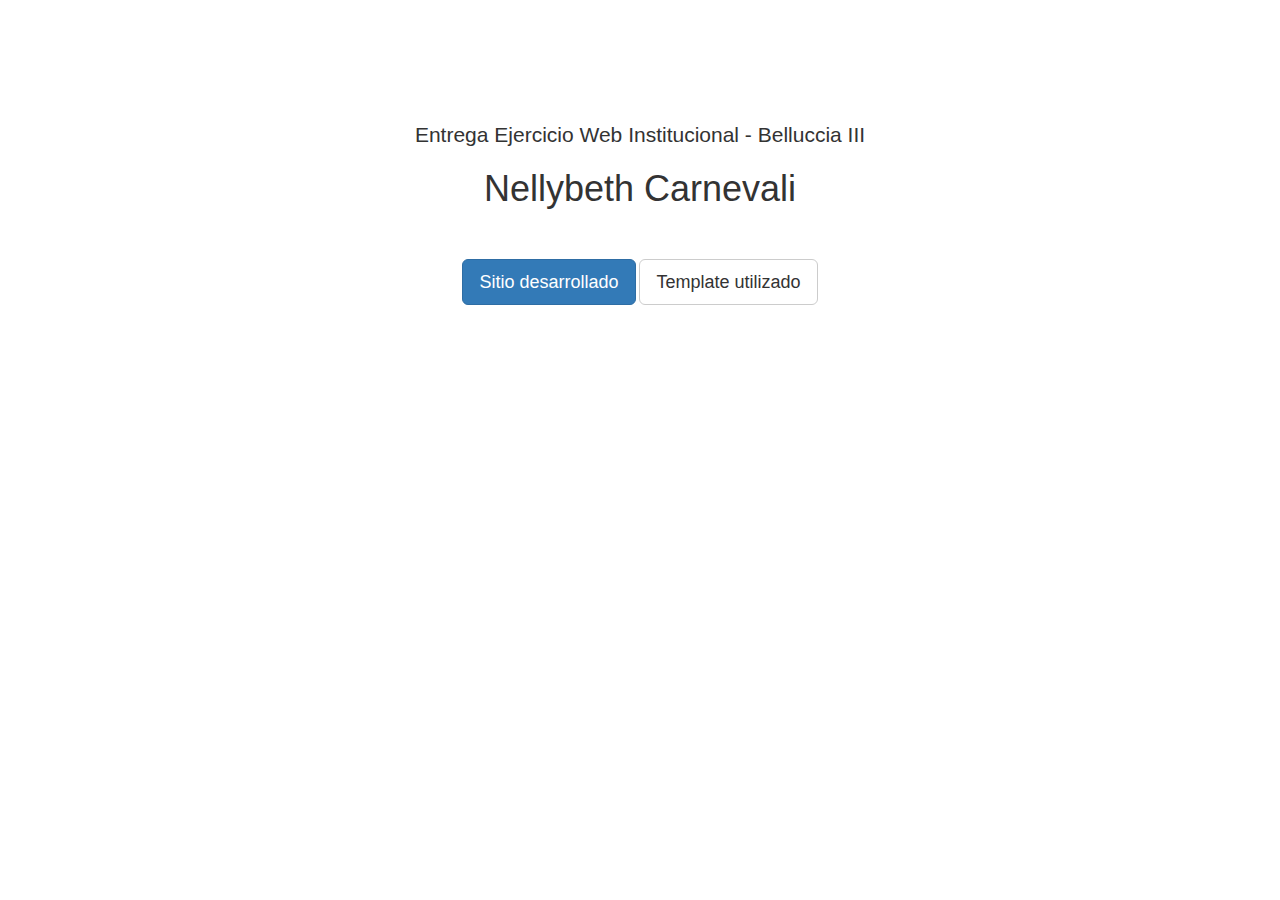
<file: index.html>
<!DOCTYPE html>
<html lang="es">

<head>

    <meta charset="utf-8">
    <meta http-equiv="X-UA-Compatible" content="IE=edge">
    <meta name="viewport" content="width=device-width, initial-scale=1">
    <meta name="description" content="">
    <meta name="author" content="">

    <title>Entrega Web Institucional - Belluccia III</title>

    <!-- Bootstrap Core CSS -->
    <link rel="stylesheet" href="https://maxcdn.bootstrapcdn.com/bootstrap/3.3.7/css/bootstrap.min.css" integrity="sha384-BVYiiSIFeK1dGmJRAkycuHAHRg32OmUcww7on3RYdg4Va+PmSTsz/K68vbdEjh4u" crossorigin="anonymous">


    <!-- HTML5 Shim and Respond.js IE8 support of HTML5 elements and media queries -->
    <!-- WARNING: Respond.js doesn't work if you view the page via file:// -->
    <!--[if lt IE 9]>
        <script src="https://oss.maxcdn.com/libs/html5shiv/3.7.0/html5shiv.js"></script>
        <script src="https://oss.maxcdn.com/libs/respond.js/1.4.2/respond.min.js"></script>
    <![endif]-->

</head>

<body>


    <!-- Page Content -->
    <div class="container">

        <div class="row">
            <div class="col-lg-12 text-center" style="margin-top:100px">
                <h2 class="lead">Entrega Ejercicio Web Institucional - Belluccia III</h2>
                <h1>Nellybeth Carnevali</h1>
                <p style="margin-top:50px">
                    <a class="btn btn-primary btn-lg" href="home.html">Sitio desarrollado</a> 
                    <a class="btn btn-default btn-lg" href="https://plantillashtmlgratis.com/wp-content/themes/helium-child/vista_previa/page267/yooga/index.html">Template utilizado</a>
                </p>
            </div>
        </div>
        <!-- /.row -->

    </div>
    <!-- /.container -->

    <!-- jQuery Version 1.11.1 -->
    <script src="https://ajax.googleapis.com/ajax/libs/jquery/1.12.4/jquery.min.js"></script>

    <!-- Bootstrap Core JavaScript -->
    <script src="https://maxcdn.bootstrapcdn.com/bootstrap/3.3.7/js/bootstrap.min.js" integrity="sha384-Tc5IQib027qvyjSMfHjOMaLkfuWVxZxUPnCJA7l2mCWNIpG9mGCD8wGNIcPD7Txa" crossorigin="anonymous"></script>


</body>

</html>
</file>
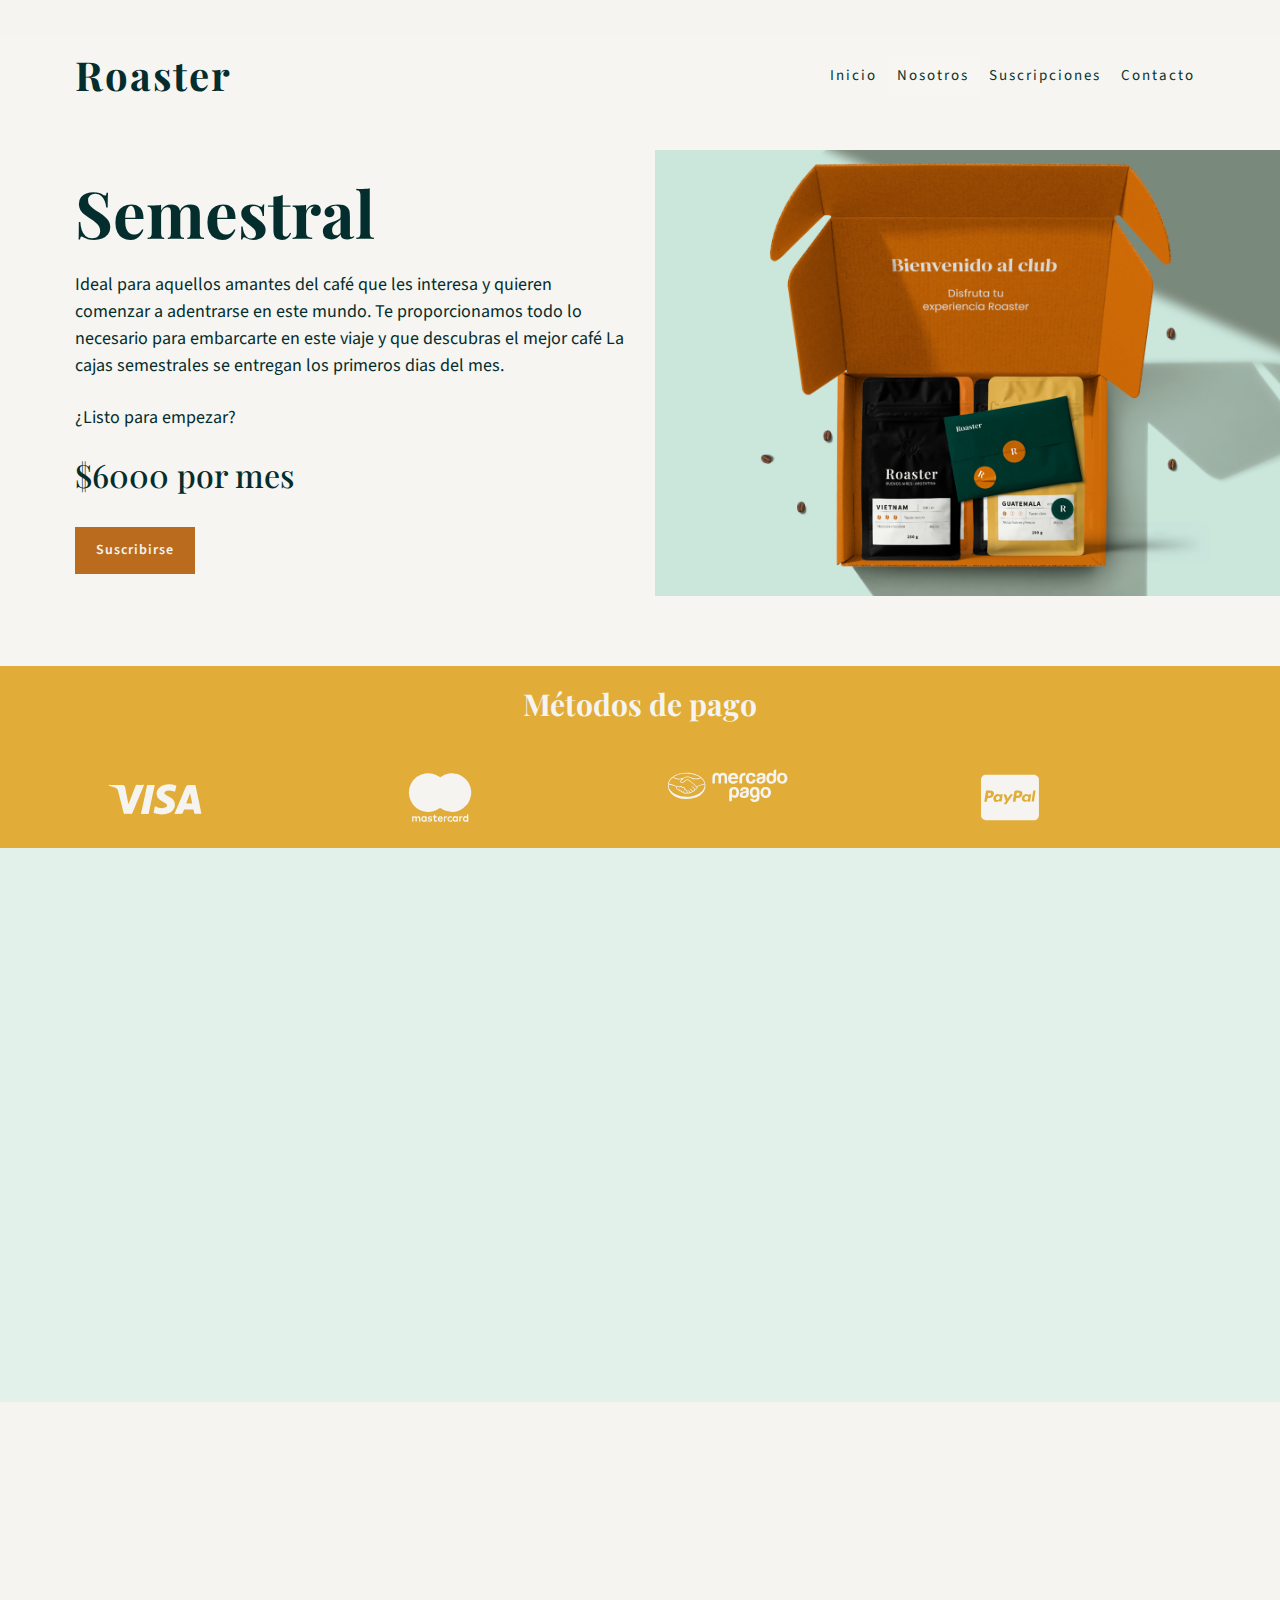
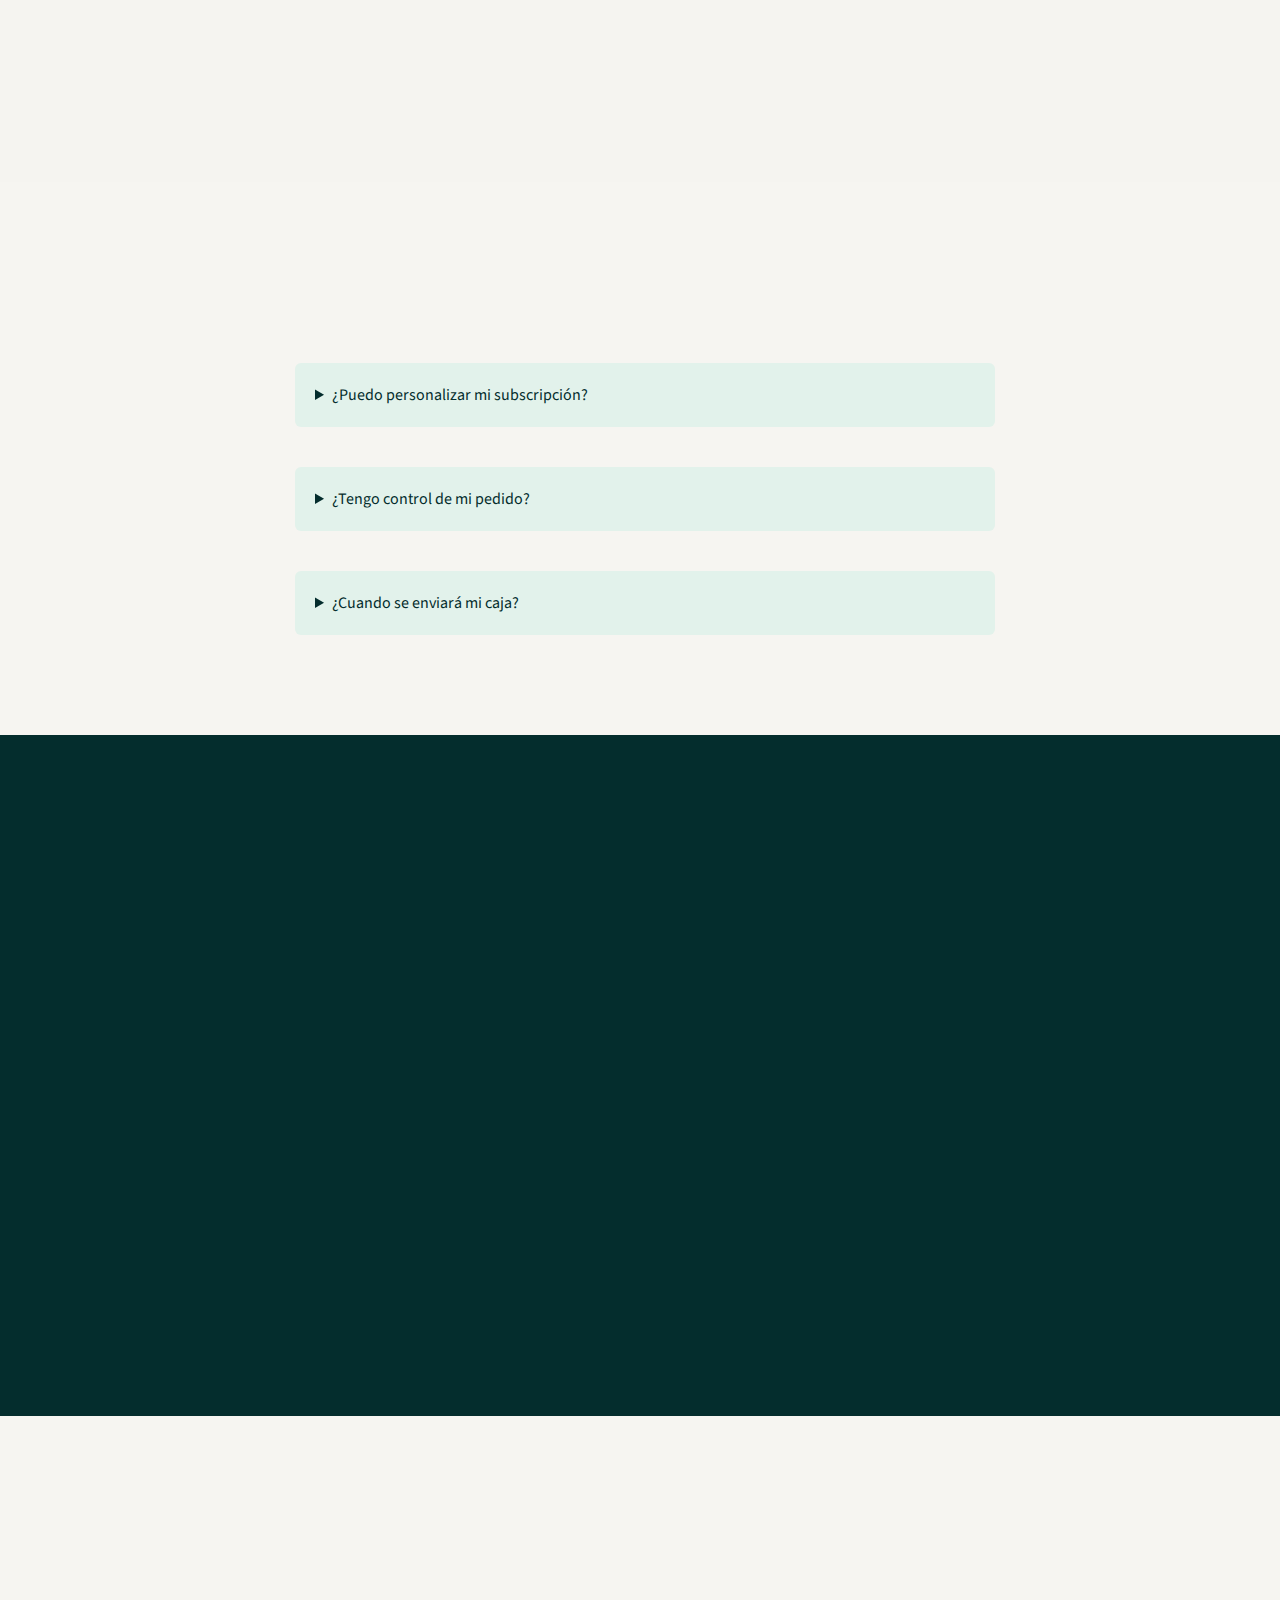
<file: about.html>
<!DOCTYPE html>
<html lang="en">
    <head>
        <meta charset="utf-8">
        <title>Roaster Club</title>
        <meta content="width=device-width, initial-scale=1.0" name="viewport">
        <meta content="Free Website Template" name="keywords">
        <meta content="Free Website Template" name="description">

        <!-- Favicon -->
        <link href="img/favicon.ico" rel="icon">

        <!-- Google Font -->
        <link href="https://fonts.googleapis.com/css2?family=Playfair+Display:wght@700&family=Source+Sans+Pro&display=swap" rel="stylesheet">

        <!-- CSS Libraries -->
        <link href="https://stackpath.bootstrapcdn.com/bootstrap/4.4.1/css/bootstrap.min.css" rel="stylesheet">
        <link href="https://cdnjs.cloudflare.com/ajax/libs/font-awesome/5.10.0/css/all.min.css" rel="stylesheet">
        <link href="lib/animate/animate.min.css" rel="stylesheet">
        <link href="lib/flaticon/font/flaticon.css" rel="stylesheet"> 
        <link href="lib/owlcarousel/assets/owl.carousel.min.css" rel="stylesheet">
        <link href="lib/lightbox/css/lightbox.min.css" rel="stylesheet">

        <!-- Template Stylesheet -->
       
        <link href="css/style.css" rel="stylesheet">
        <link href="css/detallestyle.css" rel="stylesheet">
    </head>

    <body>
        

        <!-- Nav Bar Start -->
        <div class="navbar navbar-expand-lg bg-dark navbar-dark">
            <div class="container-fluid">
                <a href="index.html" class="navbar-brand">Roaster
                <button type="button" class="navbar-toggler" data-toggle="collapse" data-target="#navbarCollapse">
                    <span class="navbar-toggler-icon"></span>
                </button>

                <div class="collapse navbar-collapse justify-content-between" id="navbarCollapse">
                    <div class="navbar-nav ml-auto">
                        <a href="index.html" class="nav-item nav-link">Inicio</a>
                        <a href="about.html" class="nav-item nav-link active">Nosotros</a>
                        <a href="about.html" class="nav-item nav-link">Suscripciones</a>
                        <a href="about.html" class="nav-item nav-link">Contacto</a>
            
                    
                    </div>
                </div>
            </div>
        </div>
        <!-- Nav Bar End -->




        <!-- Hero start -->
        <div class="hero">
            <div class="container-fluid">
                <div class="row align-items-center">
                    <div class="col-sm-12 col-md-6">
                        <div class="hero-text">
                            <h1>Semestral</h1> 
                            <p>
                                Ideal para aquellos amantes del café que les interesa y
                                quieren comenzar a adentrarse en este mundo.
                                Te proporcionamos todo lo necesario para embarcarte en este viaje y que descubras el mejor café
                                
                                La cajas semestrales se entregan los primeros dias del mes.
                            
                                <p>¿Listo para empezar?</p> 

                                 <h2>$6000 por mes</h2>
                            </p>
                            <div class="hero-btn">
                                <a class="btn" href="">Suscribirse</a>
                            
                            </div>
                        </div>
                    </div>
                    <div class="col-sm-12 col-md-6">
                        <div class="hero-image">
                            <img src="img/foto detalle.png" alt="Hero Image" width="100%" height="100%" />
                        </div>
                    </div>
                </div>
            </div>
        </div>
        <!-- Hero end -->
        
        
        <!-- Metodos de pago -->
         <div class="metodosdepago">
            <div class="container">
                <div class="section-header text-center wow zoomIn" data-wow-delay="0.1s">
                  
                    <h2>Métodos de pago</h2>
                    

                
                </div>
                <div class="row">
                    <div class="col-lg-3 col-md-6 wow fadeInUp" data-wow-delay="0.0s">
                        <div class="service-item">
                            <img src="img/VISA-09.svg" alt="Image" width="55%" height="55%" />
                            
                        
                        </div>
                    </div>
                    <div class="col-lg-3 col-md-6 wow fadeInUp" data-wow-delay="0.2s">
                        <div class="service-item active">
                            <img src="img/MASTERCARD-09.svg" alt="Image" width="55%" height="55%" />
                          
                         
                        </div>
                        
                    </div>
                    <div class="col-lg-3 col-md-6 wow fadeInUp" data-wow-delay="0.4s">
                        <div class="service-item">
                            <img src="img/MERCADOPAGO-09.svg" alt="Image" width="55%" height="55%" />

                               
                        </div>
                        
                    </div>
                    <div class="col-lg-3 col-md-6 wow fadeInUp" data-wow-delay="0.4s">
                        <div class="service-item">
                            <img src="img/PAYPAL-09.svg" alt="Image" width="55%" height="55%" />

                            
                          
                        </div>
                        
                    </div>
                  
                    </div>
                </div>
            </div>
        </div>
    </div>
        <!-- Métodos de pago end-->
    


         <!-- Lo que incluye tu caja (service 2 start) -->
         
         <div class="service2detalle">
            <div class="container">
                <div class="section-header text-center wow zoomIn" data-wow-delay="0.1s">
                  
                    <h2>Lo que incluye tu caja</h2>
                </div>
                <div class="row">
                    <div class="col-lg-6 col-md-6 wow fadeInUp" data-wow-delay="0.0s">
                        <div class="service-item">
                            <img src="img/detalle 1-05.png" alt="Image" width="50%" height="50%" />
                            <h3>4 cafés de especialidad</h3>
                        
                        </div>
                    </div>
                    <div class="col-lg-6 col-md-6 wow fadeInUp" data-wow-delay="0.2s">
                        <div class="service-item active">
                            <img src="img/detalle 2-04.png" alt="Image" width="50%" height="50%" />
                            <h3>4 tarjetas de cata</h3>
                         
                        </div>
                    </div>
                   
                  
                    </div>
                </div>
            </div>
        </div>
        <!-- Service 2 End -->

         <!-- Service 1 Start -->
         
         <div class="facilidades">
            <div class="container">
                <div class="section-header text-center wow zoomIn" data-wow-delay="0.1s">
                    </div>
                <div class="row">
                    <div class="col-lg-4 col-md-6 wow fadeInUp" data-wow-delay="0.0s">
                        <div class="service-item">
                            <img src="img/iconodetalle1-05.svg" alt="Image" width="50%" height="50%" />
                            <h3>Tu subscripción incluye envío gratis</h3>
                        
                        </div>
                    </div>
                    <div class="col-lg-4 col-md-6 wow fadeInUp" data-wow-delay="0.2s">
                        <div class="service-item active">
                            <img src="img/iconodetalle2-04.svg" alt="Image" width="50%" height="50%" />
                            <h3>Puedes cancelarla en cualquier momento</h3>
                         
                        </div>
                    </div>
                    <div class="col-lg-4 col-md-6 wow fadeInUp" data-wow-delay="0.4s">
                        <div class="service-item">
                            <img src="img/iconodetalle3-03.svg" alt="Image" width="50%" height="50%" />
                            <h3>No te preocupes, tu compra está protegida</h3>
                          
                        </div>
                    </div>
                  
                    </div>
                </div>
            </div>
        </div>
        <!-- Service 1 End -->

        <!-- Preguntas frecuentes -->

<div class="class">
            <div class="container">
                <div class="section-header text-center wow zoomIn" data-wow-delay="0.1s">
                   
                    <h2>Las dudas más frecuentes sobre tu compra</h2>
                </div>
                
                <div class="container">
                    <div class="row g-5 justify-content-center"> 
            <details>
                <summary> ¿Puedo personalizar mi subscripción?</summary> 
                <div><p>Tendrás que llenar un formulario con tus gustos más generales, y nosotros contamos con el mejor equipo que seleccionará y enviará a la puerta de tu casa el mejor café para ti</p></div>
            </details>

            <details>
                <summary> ¿Tengo control de mi pedido?</summary> 
                <div><p>¡Sí! Recibirás una alerta de 8 a 12 horas antes de que se realicen los pedidos para que tenga la oportunidad de, posponerlo o cancelarlo.
                </p></div>
            </details>

            <details>
                <summary> ¿Cuando se enviará mi caja?</summary> 
                <div><p> Los primeros dias de cadames recibirás tu pedido</p></div>
            </details>
        </div>
        </div>
    </div>
</div>
    <!-- Preguntas frecuentes End -->

      <!-- Price Start -->
      
      <div class="price">
        <div class="container" id="centrarprecios">
            <div class="section-header text-center wow zoomIn" data-wow-delay="0.1s">
        
                <h2>No olvides tus otras opciones</h2>
            </div>
            <div class="row g-5 justify-content-center">
                <div class="col-lg-4 col-md-6 wow fadeInUp" data-wow-delay="0.0s">
                    <div class="price-item">
                        <div class="price-header">
                            <div class="price-title">
                                <h2>Mensual</h2>
                            </div>
                            <div class="price-prices">
                                <h2><small>$</small>7000<span>/ m</span></h2>
                            </div>
                        </div>
                        <div class="price-body">
                            <div class="price-description">
                                <ul>
                                    <li>4 cafés de especialidad</li>
                                    <li>4 tarjetas de cata</li>
                                    <li>Envío gratis</li>
                                    
                                </ul>
                            </div>
                        </div>
                        <div class="price-footer">
                            <div class="price-action">
                                <a class="btn" href="">Lo quiero!</a>
                            </div>
                        </div>
                    </div>
                </div>
                
                <div class="col-lg-4 col-md-6 wow fadeInUp" data-wow-delay="0.0s">
                    <div class="price-item">
                        <div class="price-header">
                            <div class="price-title">
                                <h2>Anual</h2>
                            </div>
                            <div class="price-prices">
                                <h2><small>$</small>4900<span>/ m</span></h2>
                            </div>
                        </div>
                        <div class="price-body">
                            <div class="price-description">
                                <ul>
                                    <li>4 cafés de especialidad</li>
                                    <li>4 tarjetas de cata</li>
                                    <li>Envío gratis</li>
                                    
                                </ul>
                            </div>
                        </div>
                        <div class="price-footer">
                            <div class="price-action">
                                <a class="btn" href="">Lo quiero!</a>
                            </div>
                        </div>
                    </div>
                </div>
            </div>
        </div>
    </div>
</div>
    <!-- Price End -->
        
        <!-- Footer End -->

        <a href="#" class="back-to-top"><i class="fa fa-chevron-up"></i></a>

        <!-- JavaScript Libraries -->
        <script src="https://code.jquery.com/jquery-3.4.1.min.js"></script>
        <script src="https://stackpath.bootstrapcdn.com/bootstrap/4.4.1/js/bootstrap.bundle.min.js"></script>
        <script src="lib/easing/easing.min.js"></script>
        <script src="lib/wow/wow.min.js"></script>
        <script src="lib/owlcarousel/owl.carousel.min.js"></script>
        <script src="lib/isotope/isotope.pkgd.min.js"></script>
        <script src="lib/lightbox/js/lightbox.min.js"></script>
        
        <!-- Contact Javascript File -->
        <script src="mail/jqBootstrapValidation.min.js"></script>
        <script src="mail/contact.js"></script>

        <!-- Template Javascript -->
        <script src="js/main.js"></script>
    </body>
</html>

<!-- Contact Start -->
<div class="contact">
    <div class="container">
        <div class="section-header text-center wow zoomIn" data-wow-delay="0.1s">
           
            <h2>¿Te quedó alguna duda?</h2>
            <p>Envianos tu consulta o comentario  y te responderemos lo más pronto posible</p>
        </div>
        <div class="row">
            <div class="col-12">
                <div class="row">
                    <div class="col-md-4 contact-item wow zoomIn" data-wow-delay="0.2s">
                    
                        </div>
                    </div>
                </div>
            </div>
            <div class="col-12 wow fadeInUp" data-wow-delay="0.1s">
                <div class="contact-form">
                    <div id="success"></div>
                    <form name="sentMessage" id="contactForm" novalidate="novalidate">
                        <div class="control-group">
                            <input type="text" class="form-control" id="name" placeholder="Tu nombre" required="required" data-validation-required-message="Please enter your name" />
                            <p class="help-block text-danger"></p>
                        </div>
                        <div class="control-group">
                            <input type="email" class="form-control" id="email" placeholder="Mail" required="required" data-validation-required-message="Please enter your email" />
                            <p class="help-block text-danger"></p>
                        </div>
                       
                        <div class="control-group">
                            <textarea class="form-control" id="message" placeholder="Mensaje" required="required" data-validation-required-message="Please enter your message"></textarea>
                            <p class="help-block text-danger"></p>
                        </div>
                        <div>
                            <button class="btn" type="submit" id="sendMessageButton">Enviar</button>
                        </div>
                    </form>
                </div>
            </div>
        </div>
    </div>
</div>
<!-- Contact End -->


  <!-- Footer Start -->
  <div class="footer wow fadeIn" data-wow-delay="0.3s">
    <div class="container-fluid">
        <div class="container">
            <div class="footer-info">
                <a href="index.html" class="footer-logo">Roaster</a>
                <h3>Buenos Aires | Argentina</h3>
                <div class="footer-menu">
                    <p>11 345 67890</p>
                    <p>info@roaster.com.ar</p>
                </div>
                <div class="footer-social">
                    <a href=""><i class="fab fa-twitter"></i></a>
                    <a href=""><i class="fab fa-facebook-f"></i></a>
                    <a href=""><i class="fab fa-youtube"></i></a>
                    <a href=""><i class="fab fa-instagram"></i></a>
                    <a href=""><i class="fab fa-linkedin-in"></i></a>
                </div>
            </div>
        </div>
        <div class="container copyright">
            <div class="row">
                <div class="col-md-6">
                    <p>&copy; <a href="#">Roaster Club</a>, All Right Reserved.</p>
                </div>
                <div class="col-md-6">
                    <!--/*** This template is free as long as you keep the footer author’s credit link/attribution link/backlink. If you'd like to use the template without the footer author’s credit link/attribution link/backlink, you can purchase the Credit Removal License from "https://htmlcodex.com/credit-removal". Thank you for your support. ***/-->
                    <p>Diseñado por Nellybeth Carnevali  <a href="https://htmlcodex.com">HTML Codex</a></p>
                </div>
            </div>
        </div>
    </div>
</div>
<!-- Footer End -->
</file>
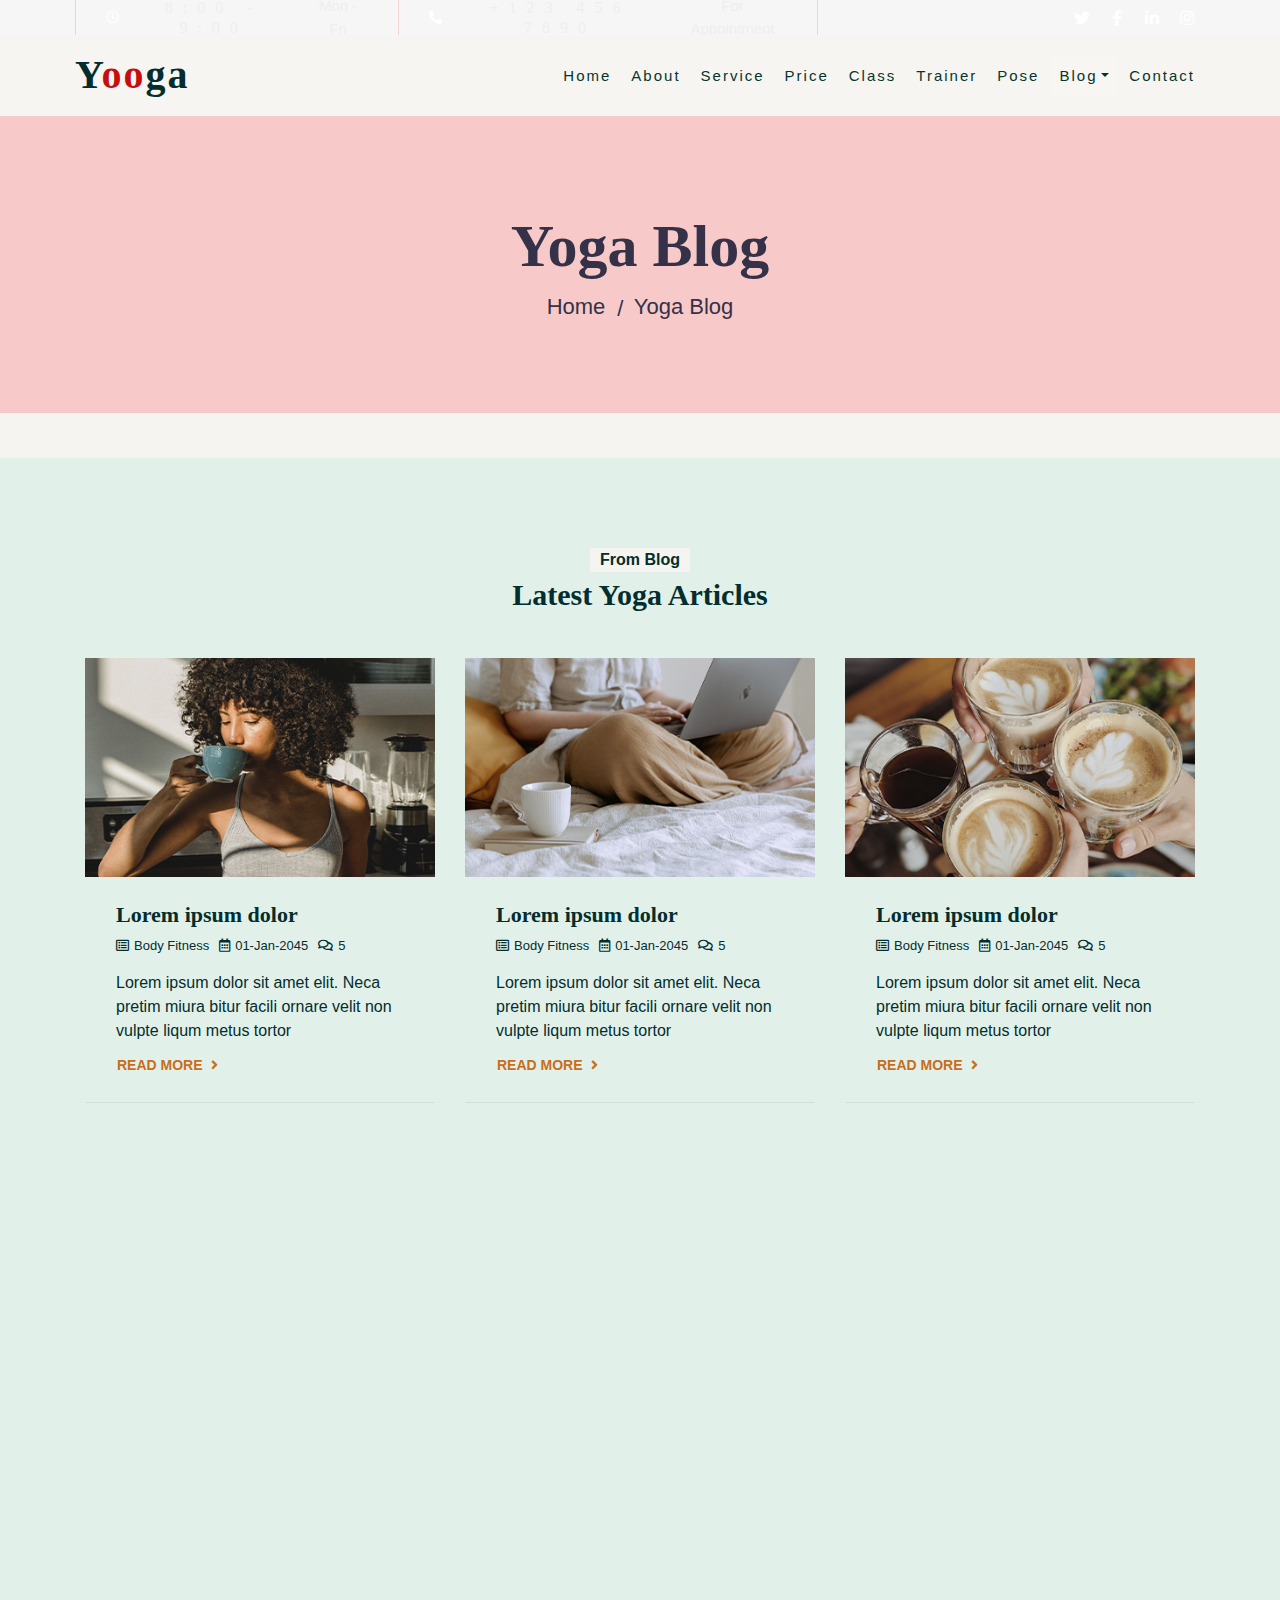
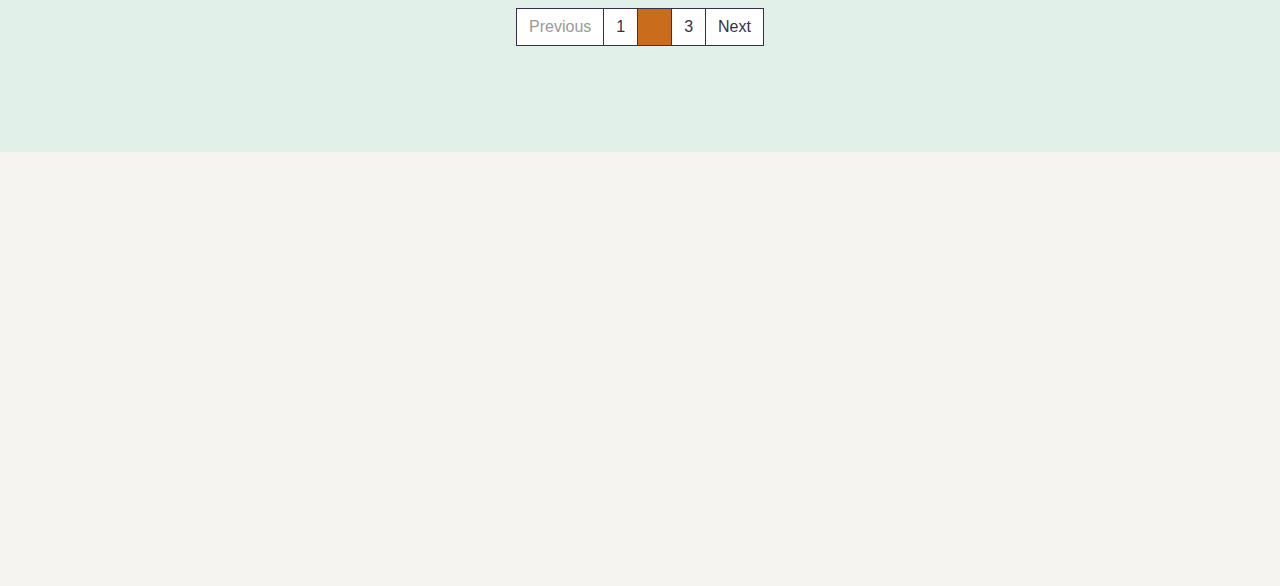
<file: blog.html>
<!DOCTYPE html>
<html lang="en">
    <head>
        <meta charset="utf-8">
        <title>YOOGA - Free Yoga Website Template</title>
        <meta content="width=device-width, initial-scale=1.0" name="viewport">
        <meta content="Free Website Template" name="keywords">
        <meta content="Free Website Template" name="description">

        <!-- Favicon -->
        <link href="img/favicon.ico" rel="icon">

        <!-- Google Font -->
        <link href="https://fonts.googleapis.com/css2?family=Open+Sans:wght@300;400;600;700;800&display=swap" rel="stylesheet">

        <!-- CSS Libraries -->
        <link href="https://stackpath.bootstrapcdn.com/bootstrap/4.4.1/css/bootstrap.min.css" rel="stylesheet">
        <link href="https://cdnjs.cloudflare.com/ajax/libs/font-awesome/5.10.0/css/all.min.css" rel="stylesheet">
        <link href="lib/animate/animate.min.css" rel="stylesheet">
        <link href="lib/flaticon/font/flaticon.css" rel="stylesheet"> 
        <link href="lib/owlcarousel/assets/owl.carousel.min.css" rel="stylesheet">
        <link href="lib/lightbox/css/lightbox.min.css" rel="stylesheet">

        <!-- Template Stylesheet -->
        <link href="css/style.css" rel="stylesheet">
    </head>

    <body>
        <!-- Top Bar Start -->
        <div class="top-bar d-none d-md-block">
            <div class="container-fluid">
                <div class="row">
                    <div class="col-md-8">
                        <div class="top-bar-left">
                            <div class="text">
                                <i class="far fa-clock"></i>
                                <h2>8:00 - 9:00</h2>
                                <p>Mon - Fri</p>
                            </div>
                            <div class="text">
                                <i class="fa fa-phone-alt"></i>
                                <h2>+123 456 7890</h2>
                                <p>For Appointment</p>
                            </div>
                        </div>
                    </div>
                    <div class="col-md-4">
                        <div class="top-bar-right">
                            <div class="social">
                                <a href=""><i class="fab fa-twitter"></i></a>
                                <a href=""><i class="fab fa-facebook-f"></i></a>
                                <a href=""><i class="fab fa-linkedin-in"></i></a>
                                <a href=""><i class="fab fa-instagram"></i></a>
                            </div>
                        </div>
                    </div>
                </div>
            </div>
        </div>
        <!-- Top Bar End -->

        <!-- Nav Bar Start -->
        <div class="navbar navbar-expand-lg bg-dark navbar-dark">
            <div class="container-fluid">
                <a href="index.html" class="navbar-brand">Y<span>oo</span>ga</a>
                <button type="button" class="navbar-toggler" data-toggle="collapse" data-target="#navbarCollapse">
                    <span class="navbar-toggler-icon"></span>
                </button>

                <div class="collapse navbar-collapse justify-content-between" id="navbarCollapse">
                    <div class="navbar-nav ml-auto">
                        <a href="index.html" class="nav-item nav-link">Home</a>
                        <a href="about.html" class="nav-item nav-link">About</a>
                        <a href="service.html" class="nav-item nav-link">Service</a>
                        <a href="price.html" class="nav-item nav-link">Price</a>
                        <a href="class.html" class="nav-item nav-link">Class</a>
                        <a href="team.html" class="nav-item nav-link">Trainer</a>
                        <a href="portfolio.html" class="nav-item nav-link">Pose</a>
                        <div class="nav-item dropdown">
                            <a href="#" class="nav-link dropdown-toggle active" data-toggle="dropdown">Blog</a>
                            <div class="dropdown-menu">
                                <a href="blog.html" class="dropdown-item">Blog Grid</a>
                                <a href="single.html" class="dropdown-item">Blog Detail</a>
                            </div>
                        </div>
                        <a href="contact.html" class="nav-item nav-link">Contact</a>
                    </div>
                </div>
            </div>
        </div>
        <!-- Nav Bar End -->


        <!-- Page Header Start -->
        <div class="page-header">
            <div class="container">
                <div class="row">
                    <div class="col-12">
                        <h2>Yoga Blog</h2>
                    </div>
                    <div class="col-12">
                        <a href="">Home</a>
                        <a href="">Yoga Blog</a>
                    </div>
                </div>
            </div>
        </div>
        <!-- Page Header End -->


        <!-- Blog Start -->
        <div class="blog">
            <div class="container">
                <div class="section-header text-center wow zoomIn" data-wow-delay="0.1s">
                    <p>From Blog</p>
                    <h2>Latest Yoga Articles</h2>
                </div>
                <div class="row blog-page">
                    <div class="col-lg-4 col-md-6 wow fadeInUp" data-wow-delay="0.0s">
                        <div class="blog-item">
                            <div class="blog-img">
                                <img src="img/blog-1.jpg" alt="Blog">
                            </div>
                            <div class="blog-text">
                                <h2>Lorem ipsum dolor</h2>
                                <div class="blog-meta">
                                    <p><i class="far fa-list-alt"></i>Body Fitness</p>
                                    <p><i class="far fa-calendar-alt"></i>01-Jan-2045</p>
                                    <p><i class="far fa-comments"></i>5</p>
                                </div>
                                <p>
                                    Lorem ipsum dolor sit amet elit. Neca pretim miura bitur facili ornare velit non vulpte liqum metus tortor
                                </p>
                                <a class="btn" href="">Read More <i class="fa fa-angle-right"></i></a>
                            </div>
                        </div>
                    </div>
                    <div class="col-lg-4 col-md-6 wow fadeInUp" data-wow-delay="0.2s">
                        <div class="blog-item">
                            <div class="blog-img">
                                <img src="img/blog-2.jpg" alt="Blog">
                            </div>
                            <div class="blog-text">
                                <h2>Lorem ipsum dolor</h2>
                                <div class="blog-meta">
                                    <p><i class="far fa-list-alt"></i>Body Fitness</p>
                                    <p><i class="far fa-calendar-alt"></i>01-Jan-2045</p>
                                    <p><i class="far fa-comments"></i>5</p>
                                </div>
                                <p>
                                    Lorem ipsum dolor sit amet elit. Neca pretim miura bitur facili ornare velit non vulpte liqum metus tortor
                                </p>
                                <a class="btn" href="">Read More <i class="fa fa-angle-right"></i></a>
                            </div>
                        </div>
                    </div>
                    <div class="col-lg-4 col-md-6 wow fadeInUp" data-wow-delay="0.4s">
                        <div class="blog-item">
                            <div class="blog-img">
                                <img src="img/blog-3.jpg" alt="Blog">
                            </div>
                            <div class="blog-text">
                                <h2>Lorem ipsum dolor</h2>
                                <div class="blog-meta">
                                    <p><i class="far fa-list-alt"></i>Body Fitness</p>
                                    <p><i class="far fa-calendar-alt"></i>01-Jan-2045</p>
                                    <p><i class="far fa-comments"></i>5</p>
                                </div>
                                <p>
                                    Lorem ipsum dolor sit amet elit. Neca pretim miura bitur facili ornare velit non vulpte liqum metus tortor
                                </p>
                                <a class="btn" href="">Read More <i class="fa fa-angle-right"></i></a>
                            </div>
                        </div>
                    </div>
                    <div class="col-lg-4 col-md-6 wow fadeInUp" data-wow-delay="0.6s">
                        <div class="blog-item">
                            <div class="blog-img">
                                <img src="img/blog-4.jpg" alt="Blog">
                            </div>
                            <div class="blog-text">
                                <h2>Lorem ipsum dolor</h2>
                                <div class="blog-meta">
                                    <p><i class="far fa-list-alt"></i>Body Fitness</p>
                                    <p><i class="far fa-calendar-alt"></i>01-Jan-2045</p>
                                    <p><i class="far fa-comments"></i>5</p>
                                </div>
                                <p>
                                    Lorem ipsum dolor sit amet elit. Neca pretim miura bitur facili ornare velit non vulpte liqum metus tortor
                                </p>
                                <a class="btn" href="">Read More <i class="fa fa-angle-right"></i></a>
                            </div>
                        </div>
                    </div>
                    <div class="col-lg-4 col-md-6 wow fadeInUp" data-wow-delay="0.8s">
                        <div class="blog-item">
                            <div class="blog-img">
                                <img src="img/blog-5.jpg" alt="Blog">
                            </div>
                            <div class="blog-text">
                                <h2>Lorem ipsum dolor</h2>
                                <div class="blog-meta">
                                    <p><i class="far fa-list-alt"></i>Body Fitness</p>
                                    <p><i class="far fa-calendar-alt"></i>01-Jan-2045</p>
                                    <p><i class="far fa-comments"></i>5</p>
                                </div>
                                <p>
                                    Lorem ipsum dolor sit amet elit. Neca pretim miura bitur facili ornare velit non vulpte liqum metus tortor
                                </p>
                                <a class="btn" href="">Read More <i class="fa fa-angle-right"></i></a>
                            </div>
                        </div>
                    </div>
                    <div class="col-lg-4 col-md-6 wow fadeInUp" data-wow-delay="1s">
                        <div class="blog-item">
                            <div class="blog-img">
                                <img src="img/blog-6.jpg" alt="Blog">
                            </div>
                            <div class="blog-text">
                                <h2>Lorem ipsum dolor</h2>
                                <div class="blog-meta">
                                    <p><i class="far fa-list-alt"></i>Body Fitness</p>
                                    <p><i class="far fa-calendar-alt"></i>01-Jan-2045</p>
                                    <p><i class="far fa-comments"></i>5</p>
                                </div>
                                <p>
                                    Lorem ipsum dolor sit amet elit. Neca pretim miura bitur facili ornare velit non vulpte liqum metus tortor
                                </p>
                                <a class="btn" href="">Read More <i class="fa fa-angle-right"></i></a>
                            </div>
                        </div>
                    </div>
                </div>
                <div class="row">
                    <div class="col-12">
                        <ul class="pagination justify-content-center">
                            <li class="page-item disabled"><a class="page-link" href="#">Previous</a></li>
                            <li class="page-item"><a class="page-link" href="#">1</a></li>
                            <li class="page-item active"><a class="page-link" href="#">2</a></li>
                            <li class="page-item"><a class="page-link" href="#">3</a></li>
                            <li class="page-item"><a class="page-link" href="#">Next</a></li>
                        </ul> 
                    </div>
                </div>
            </div>
        </div>
        <!-- Blog End -->


        <!-- Footer Start -->
        <div class="footer wow fadeIn" data-wow-delay="0.3s">
            <div class="container-fluid">
                <div class="container">
                    <div class="footer-info">
                        <a href="index.html" class="footer-logo">Y<span>oo</span>ga</a>
                        <h3>123 Street, New York, USA</h3>
                        <div class="footer-menu">
                            <p>+012 345 67890</p>
                            <p>info@example.com</p>
                        </div>
                        <div class="footer-social">
                            <a href=""><i class="fab fa-twitter"></i></a>
                            <a href=""><i class="fab fa-facebook-f"></i></a>
                            <a href=""><i class="fab fa-youtube"></i></a>
                            <a href=""><i class="fab fa-instagram"></i></a>
                            <a href=""><i class="fab fa-linkedin-in"></i></a>
                        </div>
                    </div>
                </div>
                <div class="container copyright">
                    <div class="row">
                        <div class="col-md-6">
                            <p>&copy; <a href="#">Your Site Name</a>, All Right Reserved.</p>
                        </div>
                        <div class="col-md-6">
							<!--/*** This template is free as long as you keep the footer author’s credit link/attribution link/backlink. If you'd like to use the template without the footer author’s credit link/attribution link/backlink, you can purchase the Credit Removal License from "https://htmlcodex.com/credit-removal". Thank you for your support. ***/-->
                            <p>Designed By <a href="https://htmlcodex.com">HTML Codex</a></p>
                        </div>
                    </div>
                </div>
            </div>
        </div>
        <!-- Footer End -->

        <a href="#" class="back-to-top"><i class="fa fa-chevron-up"></i></a>

        <!-- JavaScript Libraries -->
        <script src="https://code.jquery.com/jquery-3.4.1.min.js"></script>
        <script src="https://stackpath.bootstrapcdn.com/bootstrap/4.4.1/js/bootstrap.bundle.min.js"></script>
        <script src="lib/easing/easing.min.js"></script>
        <script src="lib/wow/wow.min.js"></script>
        <script src="lib/owlcarousel/owl.carousel.min.js"></script>
        <script src="lib/isotope/isotope.pkgd.min.js"></script>
        <script src="lib/lightbox/js/lightbox.min.js"></script>
        
        <!-- Contact Javascript File -->
        <script src="mail/jqBootstrapValidation.min.js"></script>
        <script src="mail/contact.js"></script>

        <!-- Template Javascript -->
        <script src="js/main.js"></script>
    </body>
</html>
</file>
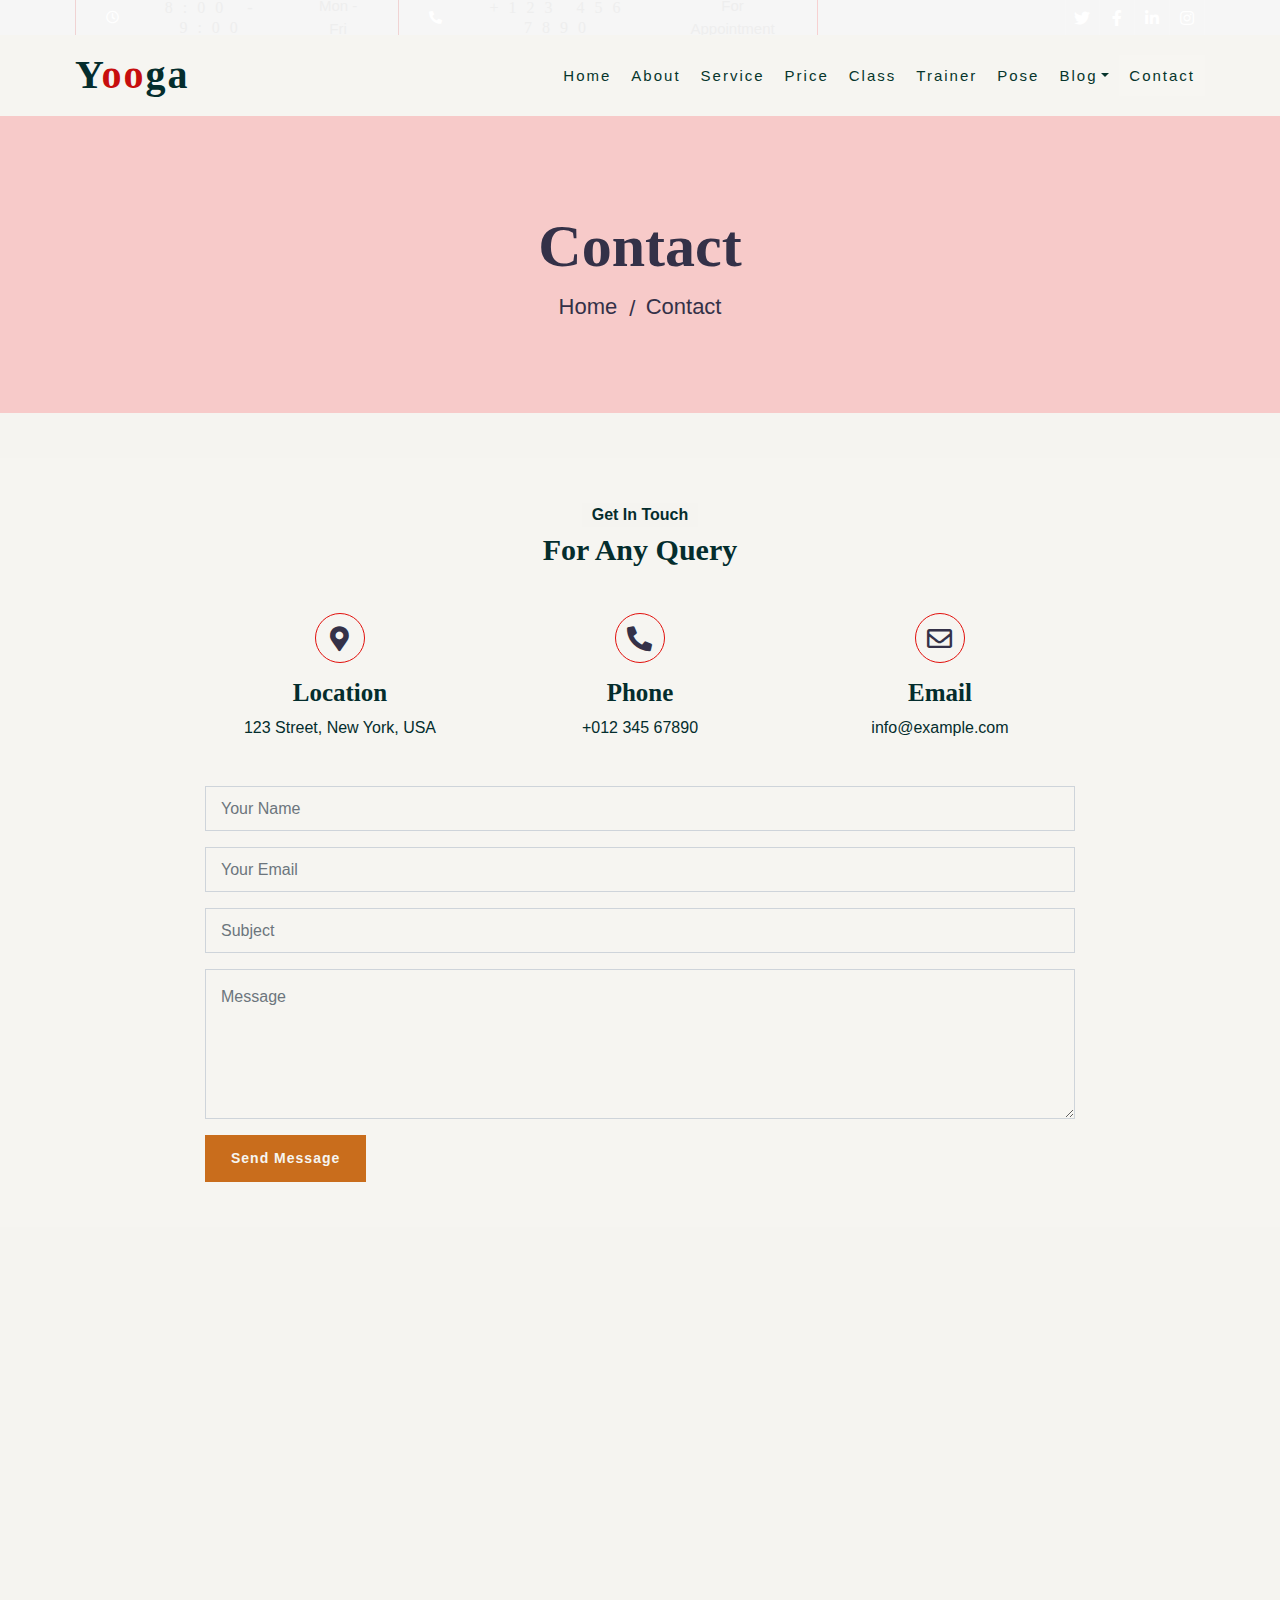
<file: contact.html>
<!DOCTYPE html>
<html lang="en">
    <head>
        <meta charset="utf-8">
        <title>YOOGA - Free Yoga Website Template</title>
        <meta content="width=device-width, initial-scale=1.0" name="viewport">
        <meta content="Free Website Template" name="keywords">
        <meta content="Free Website Template" name="description">

        <!-- Favicon -->
        <link href="img/favicon.ico" rel="icon">

        <!-- Google Font -->
        <link href="https://fonts.googleapis.com/css2?family=Open+Sans:wght@300;400;600;700;800&display=swap" rel="stylesheet">

        <!-- CSS Libraries -->
        <link href="https://stackpath.bootstrapcdn.com/bootstrap/4.4.1/css/bootstrap.min.css" rel="stylesheet">
        <link href="https://cdnjs.cloudflare.com/ajax/libs/font-awesome/5.10.0/css/all.min.css" rel="stylesheet">
        <link href="lib/animate/animate.min.css" rel="stylesheet">
        <link href="lib/flaticon/font/flaticon.css" rel="stylesheet"> 
        <link href="lib/owlcarousel/assets/owl.carousel.min.css" rel="stylesheet">
        <link href="lib/lightbox/css/lightbox.min.css" rel="stylesheet">

        <!-- Template Stylesheet -->
        <link href="css/style.css" rel="stylesheet">
    </head>

    <body>
        <!-- Top Bar Start -->
        <div class="top-bar d-none d-md-block">
            <div class="container-fluid">
                <div class="row">
                    <div class="col-md-8">
                        <div class="top-bar-left">
                            <div class="text">
                                <i class="far fa-clock"></i>
                                <h2>8:00 - 9:00</h2>
                                <p>Mon - Fri</p>
                            </div>
                            <div class="text">
                                <i class="fa fa-phone-alt"></i>
                                <h2>+123 456 7890</h2>
                                <p>For Appointment</p>
                            </div>
                        </div>
                    </div>
                    <div class="col-md-4">
                        <div class="top-bar-right">
                            <div class="social">
                                <a href=""><i class="fab fa-twitter"></i></a>
                                <a href=""><i class="fab fa-facebook-f"></i></a>
                                <a href=""><i class="fab fa-linkedin-in"></i></a>
                                <a href=""><i class="fab fa-instagram"></i></a>
                            </div>
                        </div>
                    </div>
                </div>
            </div>
        </div>
        <!-- Top Bar End -->

        <!-- Nav Bar Start -->
        <div class="navbar navbar-expand-lg bg-dark navbar-dark">
            <div class="container-fluid">
                <a href="index.html" class="navbar-brand">Y<span>oo</span>ga</a>
                <button type="button" class="navbar-toggler" data-toggle="collapse" data-target="#navbarCollapse">
                    <span class="navbar-toggler-icon"></span>
                </button>

                <div class="collapse navbar-collapse justify-content-between" id="navbarCollapse">
                    <div class="navbar-nav ml-auto">
                        <a href="index.html" class="nav-item nav-link">Home</a>
                        <a href="about.html" class="nav-item nav-link">About</a>
                        <a href="service.html" class="nav-item nav-link">Service</a>
                        <a href="price.html" class="nav-item nav-link">Price</a>
                        <a href="class.html" class="nav-item nav-link">Class</a>
                        <a href="team.html" class="nav-item nav-link">Trainer</a>
                        <a href="portfolio.html" class="nav-item nav-link">Pose</a>
                        <div class="nav-item dropdown">
                            <a href="#" class="nav-link dropdown-toggle" data-toggle="dropdown">Blog</a>
                            <div class="dropdown-menu">
                                <a href="blog.html" class="dropdown-item">Blog Grid</a>
                                <a href="single.html" class="dropdown-item">Blog Detail</a>
                            </div>
                        </div>
                        <a href="contact.html" class="nav-item nav-link active">Contact</a>
                    </div>
                </div>
            </div>
        </div>
        <!-- Nav Bar End -->


        <!-- Page Header Start -->
        <div class="page-header">
            <div class="container">
                <div class="row">
                    <div class="col-12">
                        <h2>Contact</h2>
                    </div>
                    <div class="col-12">
                        <a href="">Home</a>
                        <a href="">Contact</a>
                    </div>
                </div>
            </div>
        </div>
        <!-- Page Header End -->


        <!-- Contact Start -->
        <div class="contact">
            <div class="container">
                <div class="section-header text-center wow zoomIn" data-wow-delay="0.1s">
                    <p>Get In Touch</p>
                    <h2>For Any Query</h2>
                </div>
                <div class="row">
                    <div class="col-12">
                        <div class="row">
                            <div class="col-md-4 contact-item wow zoomIn" data-wow-delay="0.2s">
                                <i class="fa fa-map-marker-alt"></i>
                                <div class="contact-text">
                                    <h2>Location</h2>
                                    <p>123 Street, New York, USA</p>
                                </div>
                            </div>
                            <div class="col-md-4 contact-item wow zoomIn" data-wow-delay="0.4s">
                                <i class="fa fa-phone-alt"></i>
                                <div class="contact-text">
                                    <h2>Phone</h2>
                                    <p>+012 345 67890</p>
                                </div>
                            </div>
                            <div class="col-md-4 contact-item wow zoomIn" data-wow-delay="0.6s">
                                <i class="far fa-envelope"></i>
                                <div class="contact-text">
                                    <h2>Email</h2>
                                    <p>info@example.com</p>
                                </div>
                            </div>
                        </div>
                    </div>
                    <div class="col-12 wow fadeInUp" data-wow-delay="0.1s">
                        <div class="contact-form">
                            <div id="success"></div>
                            <form name="sentMessage" id="contactForm" novalidate="novalidate">
                                <div class="control-group">
                                    <input type="text" class="form-control" id="name" placeholder="Your Name" required="required" data-validation-required-message="Please enter your name" />
                                    <p class="help-block text-danger"></p>
                                </div>
                                <div class="control-group">
                                    <input type="email" class="form-control" id="email" placeholder="Your Email" required="required" data-validation-required-message="Please enter your email" />
                                    <p class="help-block text-danger"></p>
                                </div>
                                <div class="control-group">
                                    <input type="text" class="form-control" id="subject" placeholder="Subject" required="required" data-validation-required-message="Please enter a subject" />
                                    <p class="help-block text-danger"></p>
                                </div>
                                <div class="control-group">
                                    <textarea class="form-control" id="message" placeholder="Message" required="required" data-validation-required-message="Please enter your message"></textarea>
                                    <p class="help-block text-danger"></p>
                                </div>
                                <div>
                                    <button class="btn" type="submit" id="sendMessageButton">Send Message</button>
                                </div>
                            </form>
                        </div>
                    </div>
                </div>
            </div>
        </div>
        <!-- Contact End -->


        <!-- Footer Start -->
        <div class="footer wow fadeIn" data-wow-delay="0.3s">
            <div class="container-fluid">
                <div class="container">
                    <div class="footer-info">
                        <a href="index.html" class="footer-logo">Y<span>oo</span>ga</a>
                        <h3>123 Street, New York, USA</h3>
                        <div class="footer-menu">
                            <p>+012 345 67890</p>
                            <p>info@example.com</p>
                        </div>
                        <div class="footer-social">
                            <a href=""><i class="fab fa-twitter"></i></a>
                            <a href=""><i class="fab fa-facebook-f"></i></a>
                            <a href=""><i class="fab fa-youtube"></i></a>
                            <a href=""><i class="fab fa-instagram"></i></a>
                            <a href=""><i class="fab fa-linkedin-in"></i></a>
                        </div>
                    </div>
                </div>
                <div class="container copyright">
                    <div class="row">
                        <div class="col-md-6">
                            <p>&copy; <a href="#">Your Site Name</a>, All Right Reserved.</p>
                        </div>
                        <div class="col-md-6">
							<!--/*** This template is free as long as you keep the footer author’s credit link/attribution link/backlink. If you'd like to use the template without the footer author’s credit link/attribution link/backlink, you can purchase the Credit Removal License from "https://htmlcodex.com/credit-removal". Thank you for your support. ***/-->
                            <p>Designed By <a href="https://htmlcodex.com">HTML Codex</a></p>
                        </div>
                    </div>
                </div>
            </div>
        </div>
        <!-- Footer End -->

        <a href="#" class="back-to-top"><i class="fa fa-chevron-up"></i></a>

        <!-- JavaScript Libraries -->
        <script src="https://code.jquery.com/jquery-3.4.1.min.js"></script>
        <script src="https://stackpath.bootstrapcdn.com/bootstrap/4.4.1/js/bootstrap.bundle.min.js"></script>
        <script src="lib/easing/easing.min.js"></script>
        <script src="lib/wow/wow.min.js"></script>
        <script src="lib/owlcarousel/owl.carousel.min.js"></script>
        <script src="lib/isotope/isotope.pkgd.min.js"></script>
        <script src="lib/lightbox/js/lightbox.min.js"></script>
        
        <!-- Contact Javascript File -->
        <script src="mail/jqBootstrapValidation.min.js"></script>
        <script src="mail/contact.js"></script>

        <!-- Template Javascript -->
        <script src="js/main.js"></script>
    </body>
</html>
</file>
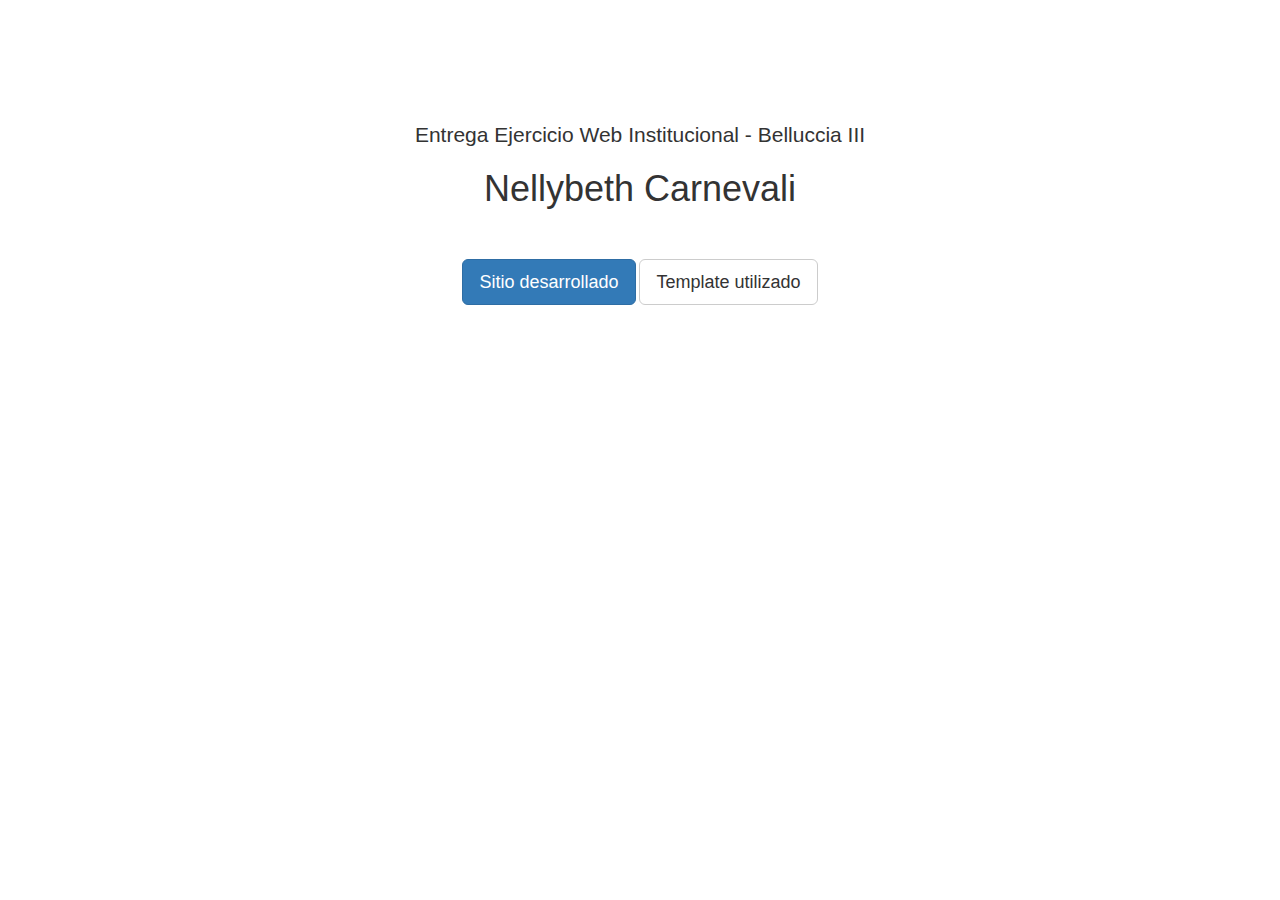
<file: entregaWeb.html>
<!DOCTYPE html>
<html lang="es">

<head>

    <meta charset="utf-8">
    <meta http-equiv="X-UA-Compatible" content="IE=edge">
    <meta name="viewport" content="width=device-width, initial-scale=1">
    <meta name="description" content="">
    <meta name="author" content="">

    <title>Entrega Web Institucional - Belluccia III</title>

    <!-- Bootstrap Core CSS -->
    <link rel="stylesheet" href="https://maxcdn.bootstrapcdn.com/bootstrap/3.3.7/css/bootstrap.min.css" integrity="sha384-BVYiiSIFeK1dGmJRAkycuHAHRg32OmUcww7on3RYdg4Va+PmSTsz/K68vbdEjh4u" crossorigin="anonymous">


    <!-- HTML5 Shim and Respond.js IE8 support of HTML5 elements and media queries -->
    <!-- WARNING: Respond.js doesn't work if you view the page via file:// -->
    <!--[if lt IE 9]>
        <script src="https://oss.maxcdn.com/libs/html5shiv/3.7.0/html5shiv.js"></script>
        <script src="https://oss.maxcdn.com/libs/respond.js/1.4.2/respond.min.js"></script>
    <![endif]-->

</head>

<body>


    <!-- Page Content -->
    <div class="container">

        <div class="row">
            <div class="col-lg-12 text-center" style="margin-top:100px">
                <h2 class="lead">Entrega Ejercicio Web Institucional - Belluccia III</h2>
                <h1>Nellybeth Carnevali</h1>
                <p style="margin-top:50px">
                    <a class="btn btn-primary btn-lg" href="index.html">Sitio desarrollado</a> 
                    <a class="btn btn-default btn-lg" href="https://plantillashtmlgratis.com/wp-content/themes/helium-child/vista_previa/page267/yooga/index.html">Template utilizado</a>
                </p>
            </div>
        </div>
        <!-- /.row -->

    </div>
    <!-- /.container -->

    <!-- jQuery Version 1.11.1 -->
    <script src="https://ajax.googleapis.com/ajax/libs/jquery/1.12.4/jquery.min.js"></script>

    <!-- Bootstrap Core JavaScript -->
    <script src="https://maxcdn.bootstrapcdn.com/bootstrap/3.3.7/js/bootstrap.min.js" integrity="sha384-Tc5IQib027qvyjSMfHjOMaLkfuWVxZxUPnCJA7l2mCWNIpG9mGCD8wGNIcPD7Txa" crossorigin="anonymous"></script>


</body>

</html>
</file>
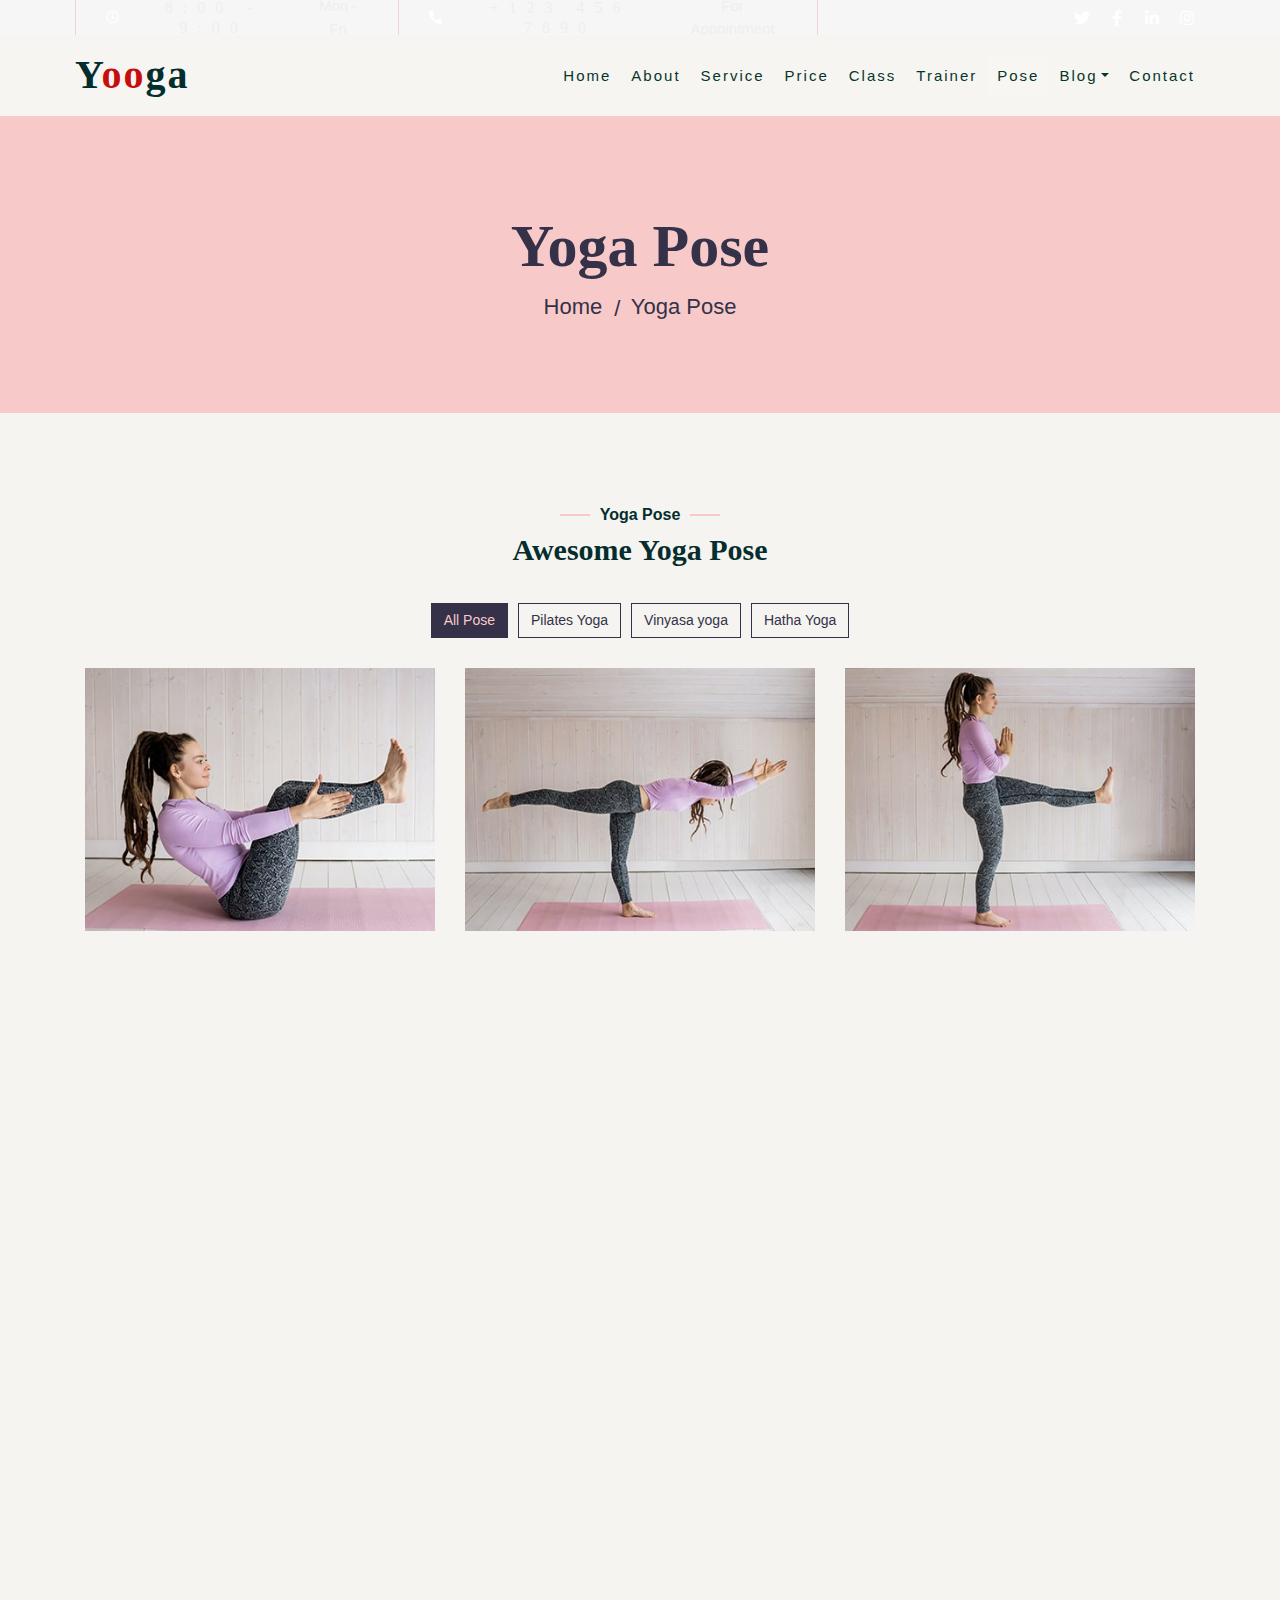
<file: portfolio.html>
<!DOCTYPE html>
<html lang="en">
    <head>
        <meta charset="utf-8">
        <title>YOOGA - Free Yoga Website Template</title>
        <meta content="width=device-width, initial-scale=1.0" name="viewport">
        <meta content="Free Website Template" name="keywords">
        <meta content="Free Website Template" name="description">

        <!-- Favicon -->
        <link href="img/favicon.ico" rel="icon">

        <!-- Google Font -->
        <link href="https://fonts.googleapis.com/css2?family=Open+Sans:wght@300;400;600;700;800&display=swap" rel="stylesheet">

        <!-- CSS Libraries -->
        <link href="https://stackpath.bootstrapcdn.com/bootstrap/4.4.1/css/bootstrap.min.css" rel="stylesheet">
        <link href="https://cdnjs.cloudflare.com/ajax/libs/font-awesome/5.10.0/css/all.min.css" rel="stylesheet">
        <link href="lib/animate/animate.min.css" rel="stylesheet">
        <link href="lib/flaticon/font/flaticon.css" rel="stylesheet"> 
        <link href="lib/owlcarousel/assets/owl.carousel.min.css" rel="stylesheet">
        <link href="lib/lightbox/css/lightbox.min.css" rel="stylesheet">

        <!-- Template Stylesheet -->
        <link href="css/style.css" rel="stylesheet">
    </head>

    <body>
        <!-- Top Bar Start -->
        <div class="top-bar d-none d-md-block">
            <div class="container-fluid">
                <div class="row">
                    <div class="col-md-8">
                        <div class="top-bar-left">
                            <div class="text">
                                <i class="far fa-clock"></i>
                                <h2>8:00 - 9:00</h2>
                                <p>Mon - Fri</p>
                            </div>
                            <div class="text">
                                <i class="fa fa-phone-alt"></i>
                                <h2>+123 456 7890</h2>
                                <p>For Appointment</p>
                            </div>
                        </div>
                    </div>
                    <div class="col-md-4">
                        <div class="top-bar-right">
                            <div class="social">
                                <a href=""><i class="fab fa-twitter"></i></a>
                                <a href=""><i class="fab fa-facebook-f"></i></a>
                                <a href=""><i class="fab fa-linkedin-in"></i></a>
                                <a href=""><i class="fab fa-instagram"></i></a>
                            </div>
                        </div>
                    </div>
                </div>
            </div>
        </div>
        <!-- Top Bar End -->

        <!-- Nav Bar Start -->
        <div class="navbar navbar-expand-lg bg-dark navbar-dark">
            <div class="container-fluid">
                <a href="index.html" class="navbar-brand">Y<span>oo</span>ga</a>
                <button type="button" class="navbar-toggler" data-toggle="collapse" data-target="#navbarCollapse">
                    <span class="navbar-toggler-icon"></span>
                </button>

                <div class="collapse navbar-collapse justify-content-between" id="navbarCollapse">
                    <div class="navbar-nav ml-auto">
                        <a href="index.html" class="nav-item nav-link">Home</a>
                        <a href="about.html" class="nav-item nav-link">About</a>
                        <a href="service.html" class="nav-item nav-link">Service</a>
                        <a href="price.html" class="nav-item nav-link">Price</a>
                        <a href="class.html" class="nav-item nav-link">Class</a>
                        <a href="team.html" class="nav-item nav-link">Trainer</a>
                        <a href="portfolio.html" class="nav-item nav-link active">Pose</a>
                        <div class="nav-item dropdown">
                            <a href="#" class="nav-link dropdown-toggle" data-toggle="dropdown">Blog</a>
                            <div class="dropdown-menu">
                                <a href="blog.html" class="dropdown-item">Blog Grid</a>
                                <a href="single.html" class="dropdown-item">Blog Detail</a>
                            </div>
                        </div>
                        <a href="contact.html" class="nav-item nav-link">Contact</a>
                    </div>
                </div>
            </div>
        </div>
        <!-- Nav Bar End -->


        <!-- Page Header Start -->
        <div class="page-header">
            <div class="container">
                <div class="row">
                    <div class="col-12">
                        <h2>Yoga Pose</h2>
                    </div>
                    <div class="col-12">
                        <a href="">Home</a>
                        <a href="">Yoga Pose</a>
                    </div>
                </div>
            </div>
        </div>
        <!-- Page Header End -->


        <!-- Portfolio Start -->
        <div class="portfolio">
            <div class="container">
                <div class="section-header text-center wow zoomIn" data-wow-delay="0.1s">
                    <p>Yoga Pose</p>
                    <h2>Awesome Yoga Pose</h2>
                </div>
                <div class="row">
                    <div class="col-12">
                        <ul id="portfolio-filter">
                            <li data-filter="*" class="filter-active">All Pose</li>
                            <li data-filter=".first">Pilates Yoga</li>
                            <li data-filter=".second">Vinyasa yoga</li>
                            <li data-filter=".third">Hatha Yoga</li>
                        </ul>
                    </div>
                </div>
                <div class="row portfolio-container">
                    <div class="col-lg-4 col-md-6 col-sm-12 portfolio-item first wow fadeInUp" data-wow-delay="0.1s">
                        <div class="portfolio-wrap">
                            <a href="img/portfolio-1.jpg" data-lightbox="portfolio">
                                <img src="img/portfolio-1.jpg" alt="Portfolio Image">
                            </a>
                        </div>
                    </div>
                    <div class="col-lg-4 col-md-6 col-sm-12 portfolio-item second wow fadeInUp" data-wow-delay="0.3s">
                        <div class="portfolio-wrap">
                            <a href="img/portfolio-2.jpg" data-lightbox="portfolio">
                                <img src="img/portfolio-2.jpg" alt="Portfolio Image">
                            </a>
                        </div>
                    </div>
                    <div class="col-lg-4 col-md-6 col-sm-12 portfolio-item third wow fadeInUp" data-wow-delay="0.5s">
                        <div class="portfolio-wrap">
                            <a href="img/portfolio-3.jpg" data-lightbox="portfolio">
                                <img src="img/portfolio-3.jpg" alt="Portfolio Image">
                            </a>
                        </div>
                    </div>
                    <div class="col-lg-4 col-md-6 col-sm-12 portfolio-item first wow fadeInUp" data-wow-delay="0.7s">
                        <div class="portfolio-wrap">
                            <a href="img/portfolio-4.jpg" data-lightbox="portfolio">
                                <img src="img/portfolio-4.jpg" alt="Portfolio Image">
                            </a>
                        </div>
                    </div>
                    <div class="col-lg-4 col-md-6 col-sm-12 portfolio-item second wow fadeInUp" data-wow-delay="0.9s">
                        <div class="portfolio-wrap">
                            <a href="img/portfolio-5.jpg" data-lightbox="portfolio">
                                <img src="img/portfolio-5.jpg" alt="Portfolio Image">
                            </a>
                        </div>
                    </div>
                    <div class="col-lg-4 col-md-6 col-sm-12 portfolio-item third wow fadeInUp" data-wow-delay="1.1s">
                        <div class="portfolio-wrap">
                            <a href="img/portfolio-6.jpg" data-lightbox="portfolio">
                                <img src="img/portfolio-6.jpg" alt="Portfolio Image">
                            </a>
                        </div>
                    </div>
                </div>
            </div>
        </div>
        <!-- Portfolio Start -->


        <!-- Footer Start -->
        <div class="footer wow fadeIn" data-wow-delay="0.3s">
            <div class="container-fluid">
                <div class="container">
                    <div class="footer-info">
                        <a href="index.html" class="footer-logo">Y<span>oo</span>ga</a>
                        <h3>123 Street, New York, USA</h3>
                        <div class="footer-menu">
                            <p>+012 345 67890</p>
                            <p>info@example.com</p>
                        </div>
                        <div class="footer-social">
                            <a href=""><i class="fab fa-twitter"></i></a>
                            <a href=""><i class="fab fa-facebook-f"></i></a>
                            <a href=""><i class="fab fa-youtube"></i></a>
                            <a href=""><i class="fab fa-instagram"></i></a>
                            <a href=""><i class="fab fa-linkedin-in"></i></a>
                        </div>
                    </div>
                </div>
                <div class="container copyright">
                    <div class="row">
                        <div class="col-md-6">
                            <p>&copy; <a href="#">Your Site Name</a>, All Right Reserved.</p>
                        </div>
                        <div class="col-md-6">
							<!--/*** This template is free as long as you keep the footer author’s credit link/attribution link/backlink. If you'd like to use the template without the footer author’s credit link/attribution link/backlink, you can purchase the Credit Removal License from "https://htmlcodex.com/credit-removal". Thank you for your support. ***/-->
                            <p>Designed By <a href="https://htmlcodex.com">HTML Codex</a></p>
                        </div>
                    </div>
                </div>
            </div>
        </div>
        <!-- Footer End -->

        <a href="#" class="back-to-top"><i class="fa fa-chevron-up"></i></a>

        <!-- JavaScript Libraries -->
        <script src="https://code.jquery.com/jquery-3.4.1.min.js"></script>
        <script src="https://stackpath.bootstrapcdn.com/bootstrap/4.4.1/js/bootstrap.bundle.min.js"></script>
        <script src="lib/easing/easing.min.js"></script>
        <script src="lib/wow/wow.min.js"></script>
        <script src="lib/owlcarousel/owl.carousel.min.js"></script>
        <script src="lib/isotope/isotope.pkgd.min.js"></script>
        <script src="lib/lightbox/js/lightbox.min.js"></script>
        
        <!-- Contact Javascript File -->
        <script src="mail/jqBootstrapValidation.min.js"></script>
        <script src="mail/contact.js"></script>

        <!-- Template Javascript -->
        <script src="js/main.js"></script>
    </body>
</html>
</file>
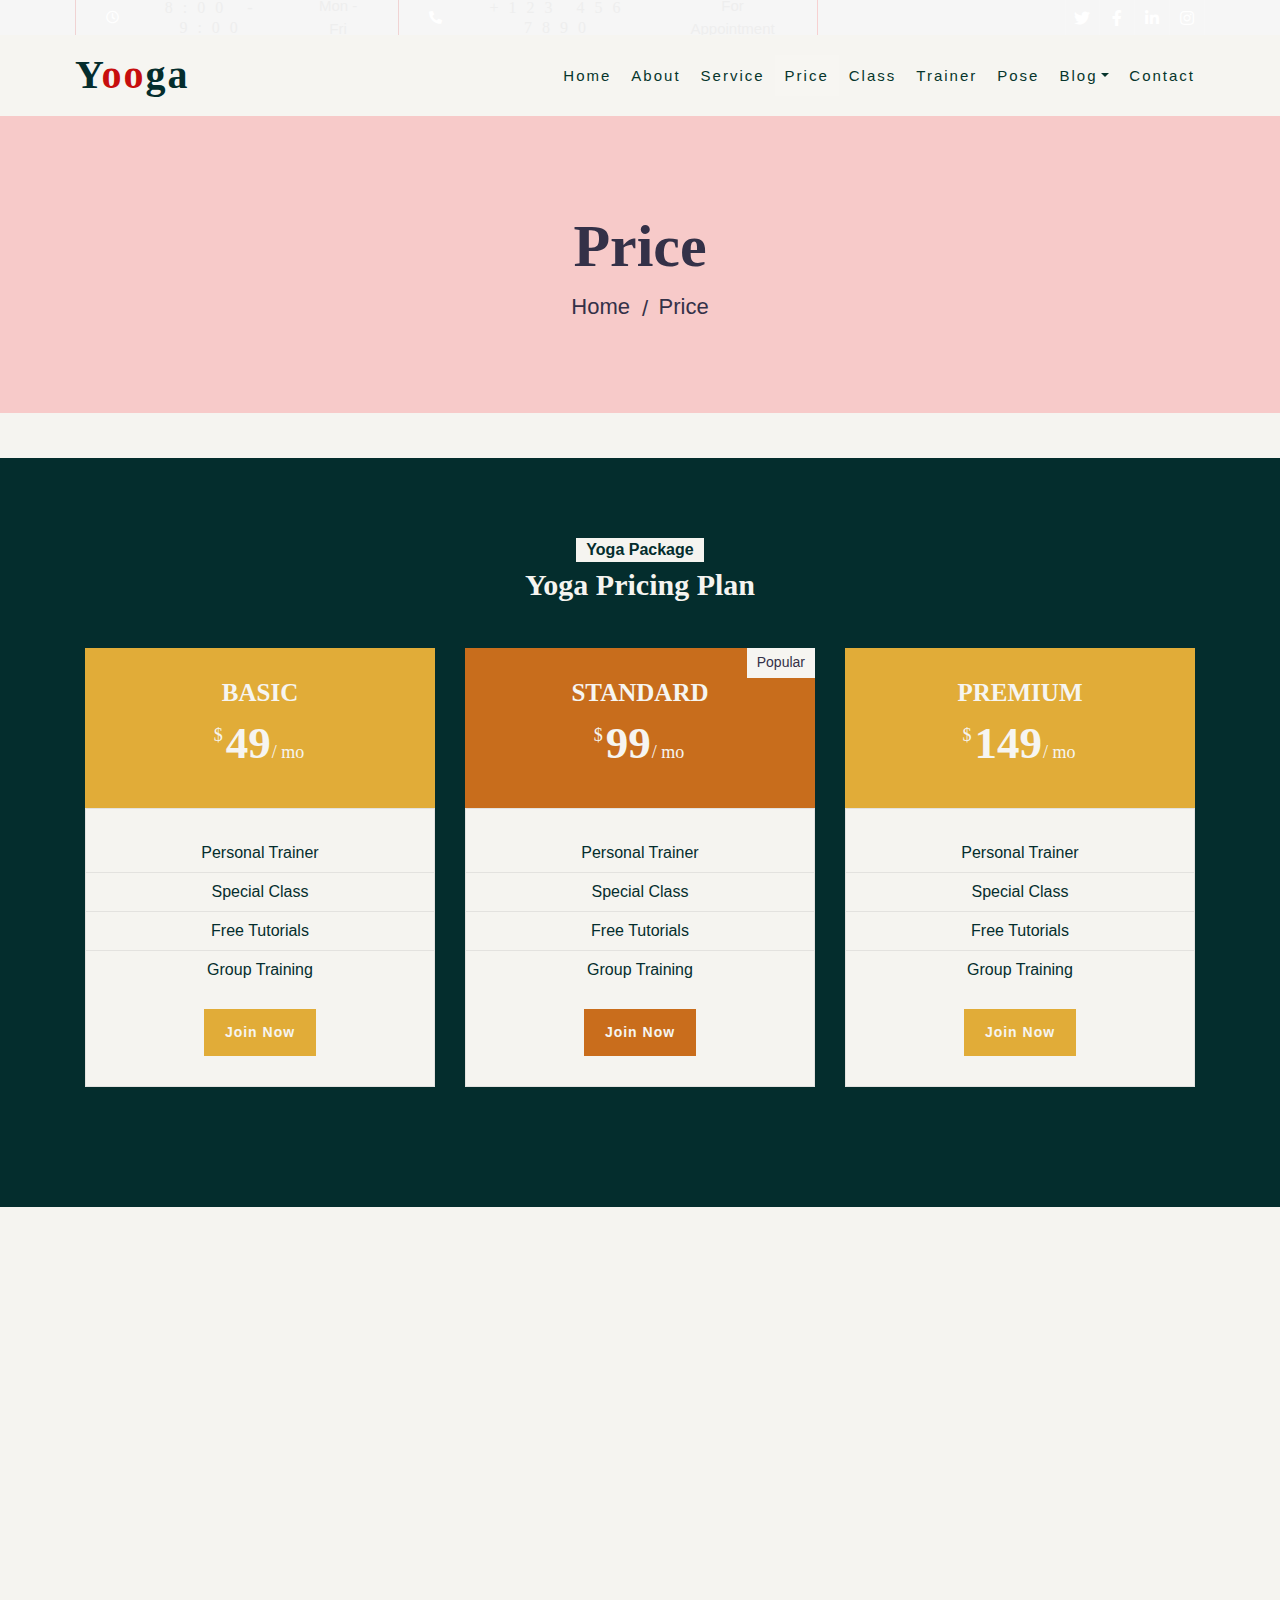
<file: price.html>
<!DOCTYPE html>
<html lang="en">
    <head>
        <meta charset="utf-8">
        <title>YOOGA - Free Yoga Website Template</title>
        <meta content="width=device-width, initial-scale=1.0" name="viewport">
        <meta content="Free Website Template" name="keywords">
        <meta content="Free Website Template" name="description">

        <!-- Favicon -->
        <link href="img/favicon.ico" rel="icon">

        <!-- Google Font -->
        <link href="https://fonts.googleapis.com/css2?family=Open+Sans:wght@300;400;600;700;800&display=swap" rel="stylesheet">

        <!-- CSS Libraries -->
        <link href="https://stackpath.bootstrapcdn.com/bootstrap/4.4.1/css/bootstrap.min.css" rel="stylesheet">
        <link href="https://cdnjs.cloudflare.com/ajax/libs/font-awesome/5.10.0/css/all.min.css" rel="stylesheet">
        <link href="lib/animate/animate.min.css" rel="stylesheet">
        <link href="lib/flaticon/font/flaticon.css" rel="stylesheet"> 
        <link href="lib/owlcarousel/assets/owl.carousel.min.css" rel="stylesheet">
        <link href="lib/lightbox/css/lightbox.min.css" rel="stylesheet">

        <!-- Template Stylesheet -->
        <link href="css/style.css" rel="stylesheet">
    </head>

    <body>
        <!-- Top Bar Start -->
        <div class="top-bar d-none d-md-block">
            <div class="container-fluid">
                <div class="row">
                    <div class="col-md-8">
                        <div class="top-bar-left">
                            <div class="text">
                                <i class="far fa-clock"></i>
                                <h2>8:00 - 9:00</h2>
                                <p>Mon - Fri</p>
                            </div>
                            <div class="text">
                                <i class="fa fa-phone-alt"></i>
                                <h2>+123 456 7890</h2>
                                <p>For Appointment</p>
                            </div>
                        </div>
                    </div>
                    <div class="col-md-4">
                        <div class="top-bar-right">
                            <div class="social">
                                <a href=""><i class="fab fa-twitter"></i></a>
                                <a href=""><i class="fab fa-facebook-f"></i></a>
                                <a href=""><i class="fab fa-linkedin-in"></i></a>
                                <a href=""><i class="fab fa-instagram"></i></a>
                            </div>
                        </div>
                    </div>
                </div>
            </div>
        </div>
        <!-- Top Bar End -->

        <!-- Nav Bar Start -->
        <div class="navbar navbar-expand-lg bg-dark navbar-dark">
            <div class="container-fluid">
                <a href="index.html" class="navbar-brand">Y<span>oo</span>ga</a>
                <button type="button" class="navbar-toggler" data-toggle="collapse" data-target="#navbarCollapse">
                    <span class="navbar-toggler-icon"></span>
                </button>

                <div class="collapse navbar-collapse justify-content-between" id="navbarCollapse">
                    <div class="navbar-nav ml-auto">
                        <a href="index.html" class="nav-item nav-link">Home</a>
                        <a href="about.html" class="nav-item nav-link">About</a>
                        <a href="service.html" class="nav-item nav-link">Service</a>
                        <a href="price.html" class="nav-item nav-link active">Price</a>
                        <a href="class.html" class="nav-item nav-link">Class</a>
                        <a href="team.html" class="nav-item nav-link">Trainer</a>
                        <a href="portfolio.html" class="nav-item nav-link">Pose</a>
                        <div class="nav-item dropdown">
                            <a href="#" class="nav-link dropdown-toggle" data-toggle="dropdown">Blog</a>
                            <div class="dropdown-menu">
                                <a href="blog.html" class="dropdown-item">Blog Grid</a>
                                <a href="single.html" class="dropdown-item">Blog Detail</a>
                            </div>
                        </div>
                        <a href="contact.html" class="nav-item nav-link">Contact</a>
                    </div>
                </div>
            </div>
        </div>
        <!-- Nav Bar End -->


        <!-- Page Header Start -->
        <div class="page-header">
            <div class="container">
                <div class="row">
                    <div class="col-12">
                        <h2>Price</h2>
                    </div>
                    <div class="col-12">
                        <a href="">Home</a>
                        <a href="">Price</a>
                    </div>
                </div>
            </div>
        </div>
        <!-- Page Header End -->


        <!-- Price Start -->
        <div class="price">
            <div class="container">
                <div class="section-header text-center wow zoomIn" data-wow-delay="0.1s">
                    <p>Yoga Package</p>
                    <h2>Yoga Pricing Plan</h2>
                </div>
                <div class="row">
                    <div class="col-md-4 wow fadeInUp" data-wow-delay="0.0s">
                        <div class="price-item">
                            <div class="price-header">
                                <div class="price-title">
                                    <h2>Basic</h2>
                                </div>
                                <div class="price-prices">
                                    <h2><small>$</small>49<span>/ mo</span></h2>
                                </div>
                            </div>
                            <div class="price-body">
                                <div class="price-description">
                                    <ul>
                                        <li>Personal Trainer</li>
                                        <li>Special Class</li>
                                        <li>Free Tutorials</li>
                                        <li>Group Training</li>
                                    </ul>
                                </div>
                            </div>
                            <div class="price-footer">
                                <div class="price-action">
                                    <a class="btn" href="">Join Now</a>
                                </div>
                            </div>
                        </div>
                    </div>
                    <div class="col-md-4 wow fadeInUp" data-wow-delay="0.3s">
                        <div class="price-item featured-item">
                            <div class="price-header">
                                <div class="price-status">
                                    <span>Popular</span>
                                </div>
                                <div class="price-title">
                                    <h2>Standard</h2>
                                </div>
                                <div class="price-prices">
                                    <h2><small>$</small>99<span>/ mo</span></h2>
                                </div>
                            </div>
                            <div class="price-body">
                                <div class="price-description">
                                    <ul>
                                        <li>Personal Trainer</li>
                                        <li>Special Class</li>
                                        <li>Free Tutorials</li>
                                        <li>Group Training</li>
                                    </ul>
                                </div>
                            </div>
                            <div class="price-footer">
                                <div class="price-action">
                                    <a class="btn" href="">Join Now</a>
                                </div>
                            </div>
                        </div>
                    </div>
                    <div class="col-md-4 wow fadeInUp" data-wow-delay="0.6s">
                        <div class="price-item">
                            <div class="price-header">
                                <div class="price-title">
                                    <h2>Premium</h2>
                                </div>
                                <div class="price-prices">
                                    <h2><small>$</small>149<span>/ mo</span></h2>
                                </div>
                            </div>
                            <div class="price-body">
                                <div class="price-description">
                                    <ul>
                                        <li>Personal Trainer</li>
                                        <li>Special Class</li>
                                        <li>Free Tutorials</li>
                                        <li>Group Training</li>
                                    </ul>
                                </div>
                            </div>
                            <div class="price-footer">
                                <div class="price-action">
                                    <a class="btn" href="">Join Now</a>
                                </div>
                            </div>
                        </div>
                    </div>
                </div>
            </div>
        </div>
        <!-- Price End -->
        
        
        <!-- Discount Start -->
        <div class="discount wow zoomIn" data-wow-delay="0.1s" style="margin-bottom: 90px;">
            <div class="container">
                <div class="section-header text-center">
                    <p>Awesome Discount</p>
                    <h2>Get <span>30%</span> Discount for all Classes</h2>
                </div>
                <div class="container discount-text">
                    <p>
                        Lorem ipsum dolor sit amet, consectetur adipiscing elit. Phasellus nec pretium mi. Curabitur facilisis ornare velit non vulputate. Aliquam metus tortor, auctor id gravida condimentum, viverra quis sem. Curabitur non nisl nec nisi scelerisque maximus. 
                    </p>
                    <a class="btn">Join Now</a>
                </div>
            </div>
        </div>
        <!-- Discount End -->


        <!-- Footer Start -->
        <div class="footer wow fadeIn" data-wow-delay="0.3s">
            <div class="container-fluid">
                <div class="container">
                    <div class="footer-info">
                        <a href="index.html" class="footer-logo">Y<span>oo</span>ga</a>
                        <h3>123 Street, New York, USA</h3>
                        <div class="footer-menu">
                            <p>+012 345 67890</p>
                            <p>info@example.com</p>
                        </div>
                        <div class="footer-social">
                            <a href=""><i class="fab fa-twitter"></i></a>
                            <a href=""><i class="fab fa-facebook-f"></i></a>
                            <a href=""><i class="fab fa-youtube"></i></a>
                            <a href=""><i class="fab fa-instagram"></i></a>
                            <a href=""><i class="fab fa-linkedin-in"></i></a>
                        </div>
                    </div>
                </div>
                <div class="container copyright">
                    <div class="row">
                        <div class="col-md-6">
                            <p>&copy; <a href="#">Your Site Name</a>, All Right Reserved.</p>
                        </div>
                        <div class="col-md-6">
							<!--/*** This template is free as long as you keep the footer author’s credit link/attribution link/backlink. If you'd like to use the template without the footer author’s credit link/attribution link/backlink, you can purchase the Credit Removal License from "https://htmlcodex.com/credit-removal". Thank you for your support. ***/-->
                            <p>Designed By <a href="https://htmlcodex.com">HTML Codex</a></p>
                        </div>
                    </div>
                </div>
            </div>
        </div>
        <!-- Footer End -->

        <a href="#" class="back-to-top"><i class="fa fa-chevron-up"></i></a>

        <!-- JavaScript Libraries -->
        <script src="https://code.jquery.com/jquery-3.4.1.min.js"></script>
        <script src="https://stackpath.bootstrapcdn.com/bootstrap/4.4.1/js/bootstrap.bundle.min.js"></script>
        <script src="lib/easing/easing.min.js"></script>
        <script src="lib/wow/wow.min.js"></script>
        <script src="lib/owlcarousel/owl.carousel.min.js"></script>
        <script src="lib/isotope/isotope.pkgd.min.js"></script>
        <script src="lib/lightbox/js/lightbox.min.js"></script>
        
        <!-- Contact Javascript File -->
        <script src="mail/jqBootstrapValidation.min.js"></script>
        <script src="mail/contact.js"></script>

        <!-- Template Javascript -->
        <script src="js/main.js"></script>
    </body>
</html>
</file>
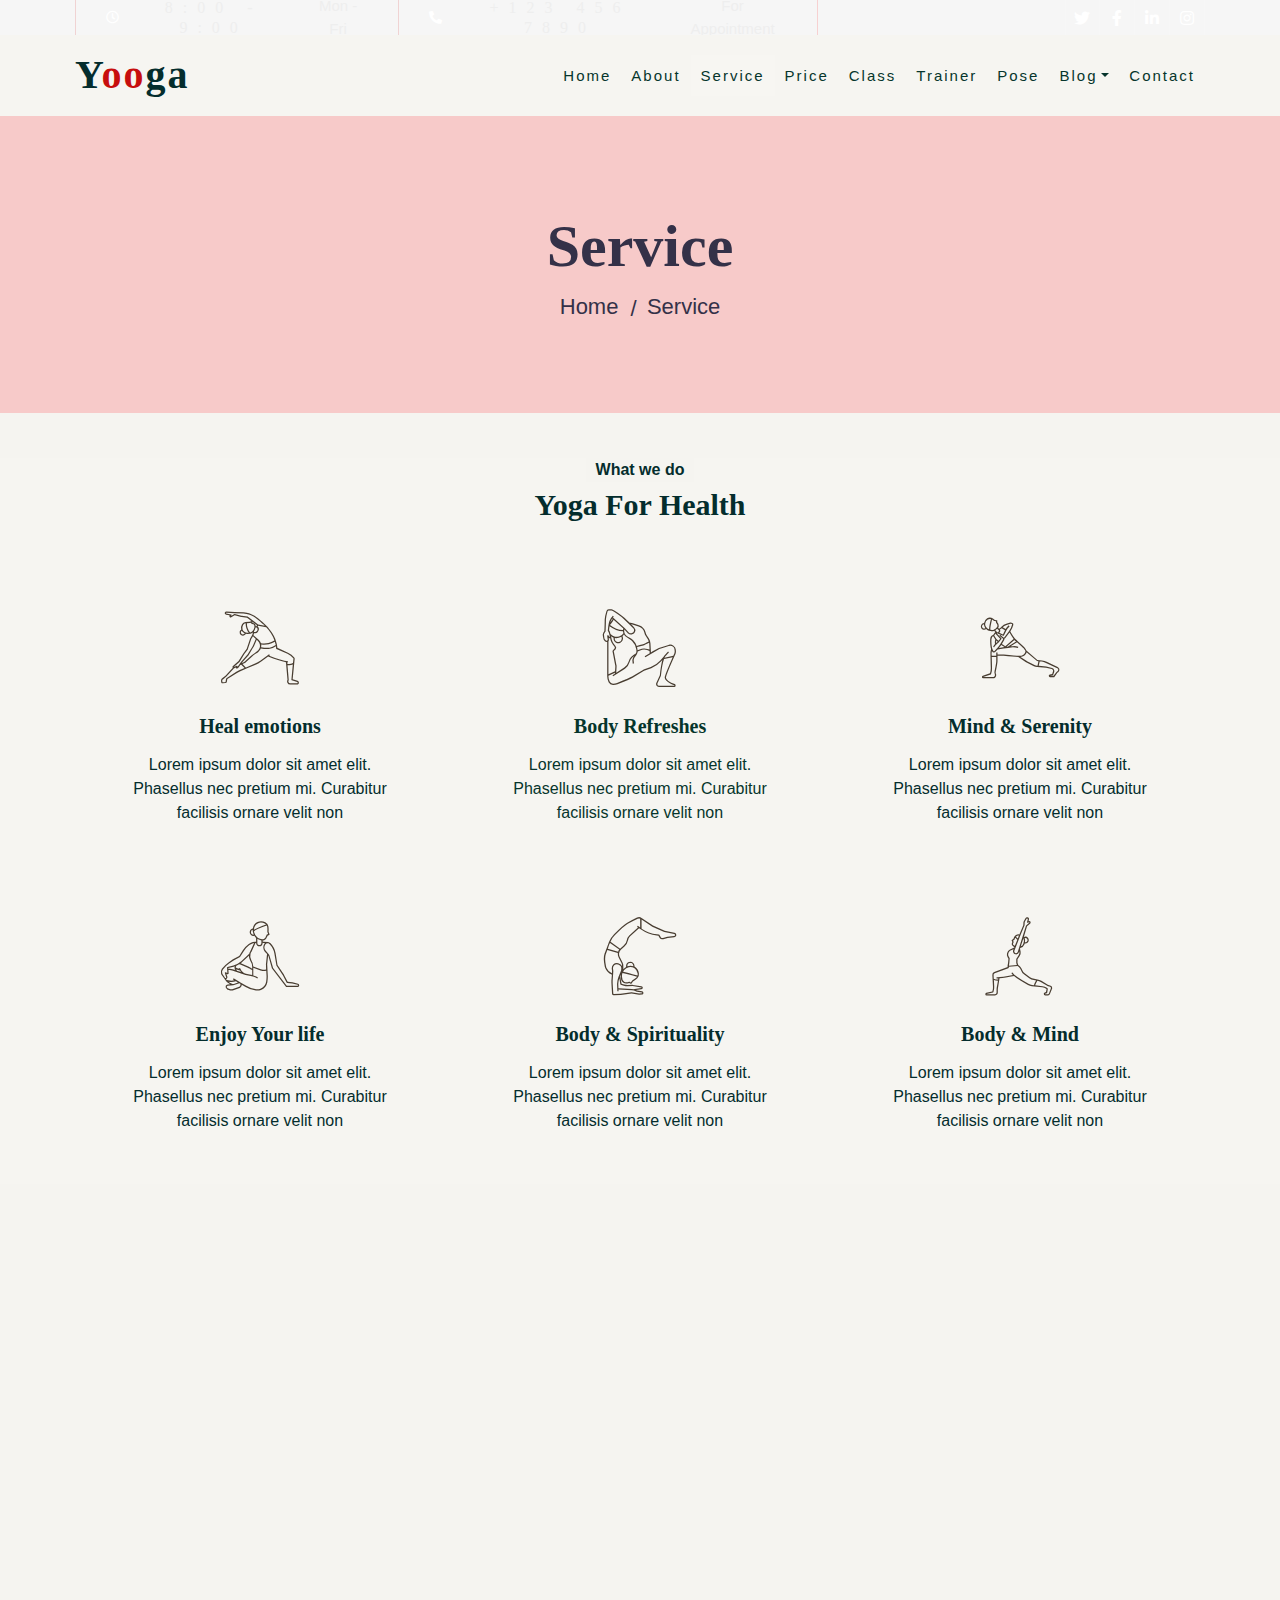
<file: service.html>
<!DOCTYPE html>
<html lang="en">
    <head>
        <meta charset="utf-8">
        <title>YOOGA - Free Yoga Website Template</title>
        <meta content="width=device-width, initial-scale=1.0" name="viewport">
        <meta content="Free Website Template" name="keywords">
        <meta content="Free Website Template" name="description">

        <!-- Favicon -->
        <link href="img/favicon.ico" rel="icon">

        <!-- Google Font -->
        <link href="https://fonts.googleapis.com/css2?family=Open+Sans:wght@300;400;600;700;800&display=swap" rel="stylesheet">

        <!-- CSS Libraries -->
        <link href="https://stackpath.bootstrapcdn.com/bootstrap/4.4.1/css/bootstrap.min.css" rel="stylesheet">
        <link href="https://cdnjs.cloudflare.com/ajax/libs/font-awesome/5.10.0/css/all.min.css" rel="stylesheet">
        <link href="lib/animate/animate.min.css" rel="stylesheet">
        <link href="lib/flaticon/font/flaticon.css" rel="stylesheet"> 
        <link href="lib/owlcarousel/assets/owl.carousel.min.css" rel="stylesheet">
        <link href="lib/lightbox/css/lightbox.min.css" rel="stylesheet">

        <!-- Template Stylesheet -->
        <link href="css/style.css" rel="stylesheet">
    </head>

    <body>
        <!-- Top Bar Start -->
        <div class="top-bar d-none d-md-block">
            <div class="container-fluid">
                <div class="row">
                    <div class="col-md-8">
                        <div class="top-bar-left">
                            <div class="text">
                                <i class="far fa-clock"></i>
                                <h2>8:00 - 9:00</h2>
                                <p>Mon - Fri</p>
                            </div>
                            <div class="text">
                                <i class="fa fa-phone-alt"></i>
                                <h2>+123 456 7890</h2>
                                <p>For Appointment</p>
                            </div>
                        </div>
                    </div>
                    <div class="col-md-4">
                        <div class="top-bar-right">
                            <div class="social">
                                <a href=""><i class="fab fa-twitter"></i></a>
                                <a href=""><i class="fab fa-facebook-f"></i></a>
                                <a href=""><i class="fab fa-linkedin-in"></i></a>
                                <a href=""><i class="fab fa-instagram"></i></a>
                            </div>
                        </div>
                    </div>
                </div>
            </div>
        </div>
        <!-- Top Bar End -->

        <!-- Nav Bar Start -->
        <div class="navbar navbar-expand-lg bg-dark navbar-dark">
            <div class="container-fluid">
                <a href="index.html" class="navbar-brand">Y<span>oo</span>ga</a>
                <button type="button" class="navbar-toggler" data-toggle="collapse" data-target="#navbarCollapse">
                    <span class="navbar-toggler-icon"></span>
                </button>

                <div class="collapse navbar-collapse justify-content-between" id="navbarCollapse">
                    <div class="navbar-nav ml-auto">
                        <a href="index.html" class="nav-item nav-link">Home</a>
                        <a href="about.html" class="nav-item nav-link">About</a>
                        <a href="service.html" class="nav-item nav-link active">Service</a>
                        <a href="price.html" class="nav-item nav-link">Price</a>
                        <a href="class.html" class="nav-item nav-link">Class</a>
                        <a href="team.html" class="nav-item nav-link">Trainer</a>
                        <a href="portfolio.html" class="nav-item nav-link">Pose</a>
                        <div class="nav-item dropdown">
                            <a href="#" class="nav-link dropdown-toggle" data-toggle="dropdown">Blog</a>
                            <div class="dropdown-menu">
                                <a href="blog.html" class="dropdown-item">Blog Grid</a>
                                <a href="single.html" class="dropdown-item">Blog Detail</a>
                            </div>
                        </div>
                        <a href="contact.html" class="nav-item nav-link">Contact</a>
                    </div>
                </div>
            </div>
        </div>
        <!-- Nav Bar End -->


        <!-- Page Header Start -->
        <div class="page-header">
            <div class="container">
                <div class="row">
                    <div class="col-12">
                        <h2>Service</h2>
                    </div>
                    <div class="col-12">
                        <a href="">Home</a>
                        <a href="">Service</a>
                    </div>
                </div>
            </div>
        </div>
        <!-- Page Header End -->


        <!-- Service Start -->
        <div class="service">
            <div class="container">
                <div class="section-header text-center wow zoomIn" data-wow-delay="0.1s">
                    <p>What we do</p>
                    <h2>Yoga For Health</h2>
                </div>
                <div class="row">
                    <div class="col-lg-4 col-md-6 wow fadeInUp" data-wow-delay="0.0s">
                        <div class="service-item">
                            <div class="service-icon">
                                <i class="flaticon-workout"></i>
                            </div>
                            <h3>Heal emotions</h3>
                            <p>
                                Lorem ipsum dolor sit amet elit. Phasellus nec pretium mi. Curabitur facilisis ornare velit non
                            </p>
                        </div>
                    </div>
                    <div class="col-lg-4 col-md-6 wow fadeInUp" data-wow-delay="0.2s">
                        <div class="service-item active">
                            <div class="service-icon">
                                <i class="flaticon-workout-1"></i>
                            </div>
                            <h3>Body Refreshes</h3>
                            <p>
                                Lorem ipsum dolor sit amet elit. Phasellus nec pretium mi. Curabitur facilisis ornare velit non
                            </p>
                        </div>
                    </div>
                    <div class="col-lg-4 col-md-6 wow fadeInUp" data-wow-delay="0.4s">
                        <div class="service-item">
                            <div class="service-icon">
                                <i class="flaticon-workout-2"></i>
                            </div>
                            <h3>Mind & Serenity</h3>
                            <p>
                                Lorem ipsum dolor sit amet elit. Phasellus nec pretium mi. Curabitur facilisis ornare velit non
                            </p>
                        </div>
                    </div>
                    <div class="col-lg-4 col-md-6 wow fadeInUp" data-wow-delay="0.6s">
                        <div class="service-item">
                            <div class="service-icon">
                                <i class="flaticon-workout-3"></i>
                            </div>
                            <h3>Enjoy Your life</h3>
                            <p>
                                Lorem ipsum dolor sit amet elit. Phasellus nec pretium mi. Curabitur facilisis ornare velit non
                            </p>
                        </div>
                    </div>
                    <div class="col-lg-4 col-md-6 wow fadeInUp" data-wow-delay="0.8s">
                        <div class="service-item">
                            <div class="service-icon">
                                <i class="flaticon-workout-4"></i>
                            </div>
                            <h3>Body & Spirituality</h3>
                            <p>
                                Lorem ipsum dolor sit amet elit. Phasellus nec pretium mi. Curabitur facilisis ornare velit non
                            </p>
                        </div>
                    </div>
                    <div class="col-lg-4 col-md-6 wow fadeInUp" data-wow-delay="1s">
                        <div class="service-item">
                            <div class="service-icon">
                                <i class="flaticon-yoga-pose"></i>
                            </div>
                            <h3>Body & Mind</h3>
                            <p>
                                Lorem ipsum dolor sit amet elit. Phasellus nec pretium mi. Curabitur facilisis ornare velit non
                            </p>
                        </div>
                    </div>
                </div>
            </div>
        </div>
        <!-- Service End -->


        <!-- Footer Start -->
        <div class="footer wow fadeIn" data-wow-delay="0.3s">
            <div class="container-fluid">
                <div class="container">
                    <div class="footer-info">
                        <a href="index.html" class="footer-logo">Y<span>oo</span>ga</a>
                        <h3>123 Street, New York, USA</h3>
                        <div class="footer-menu">
                            <p>+012 345 67890</p>
                            <p>info@example.com</p>
                        </div>
                        <div class="footer-social">
                            <a href=""><i class="fab fa-twitter"></i></a>
                            <a href=""><i class="fab fa-facebook-f"></i></a>
                            <a href=""><i class="fab fa-youtube"></i></a>
                            <a href=""><i class="fab fa-instagram"></i></a>
                            <a href=""><i class="fab fa-linkedin-in"></i></a>
                        </div>
                    </div>
                </div>
                <div class="container copyright">
                    <div class="row">
                        <div class="col-md-6">
                            <p>&copy; <a href="#">Your Site Name</a>, All Right Reserved.</p>
                        </div>
                        <div class="col-md-6">
							<!--/*** This template is free as long as you keep the footer author’s credit link/attribution link/backlink. If you'd like to use the template without the footer author’s credit link/attribution link/backlink, you can purchase the Credit Removal License from "https://htmlcodex.com/credit-removal". Thank you for your support. ***/-->
                            <p>Designed By <a href="https://htmlcodex.com">HTML Codex</a></p>
                        </div>
                    </div>
                </div>
            </div>
        </div>
        <!-- Footer End -->

        <a href="#" class="back-to-top"><i class="fa fa-chevron-up"></i></a>

        <!-- JavaScript Libraries -->
        <script src="https://code.jquery.com/jquery-3.4.1.min.js"></script>
        <script src="https://stackpath.bootstrapcdn.com/bootstrap/4.4.1/js/bootstrap.bundle.min.js"></script>
        <script src="lib/easing/easing.min.js"></script>
        <script src="lib/wow/wow.min.js"></script>
        <script src="lib/owlcarousel/owl.carousel.min.js"></script>
        <script src="lib/isotope/isotope.pkgd.min.js"></script>
        <script src="lib/lightbox/js/lightbox.min.js"></script>
        
        <!-- Contact Javascript File -->
        <script src="mail/jqBootstrapValidation.min.js"></script>
        <script src="mail/contact.js"></script>

        <!-- Template Javascript -->
        <script src="js/main.js"></script>
    </body>
</html>
</file>
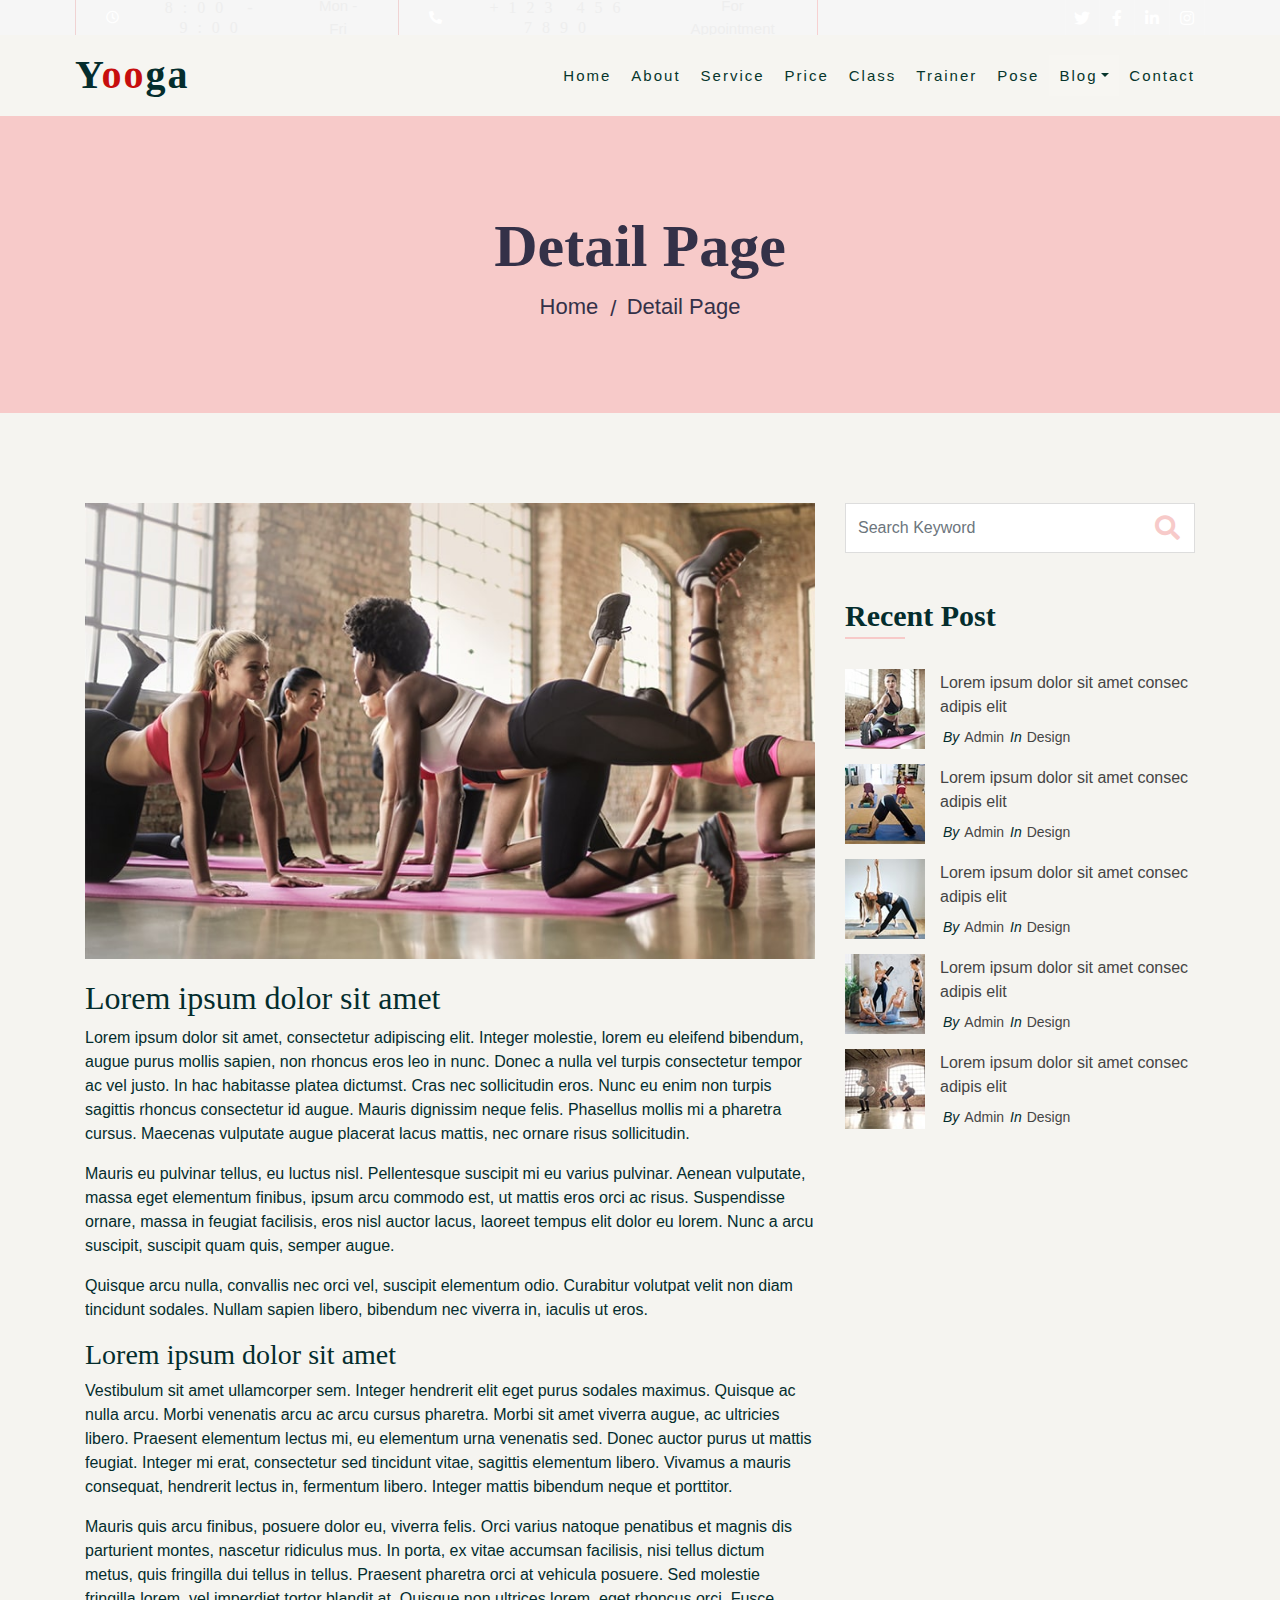
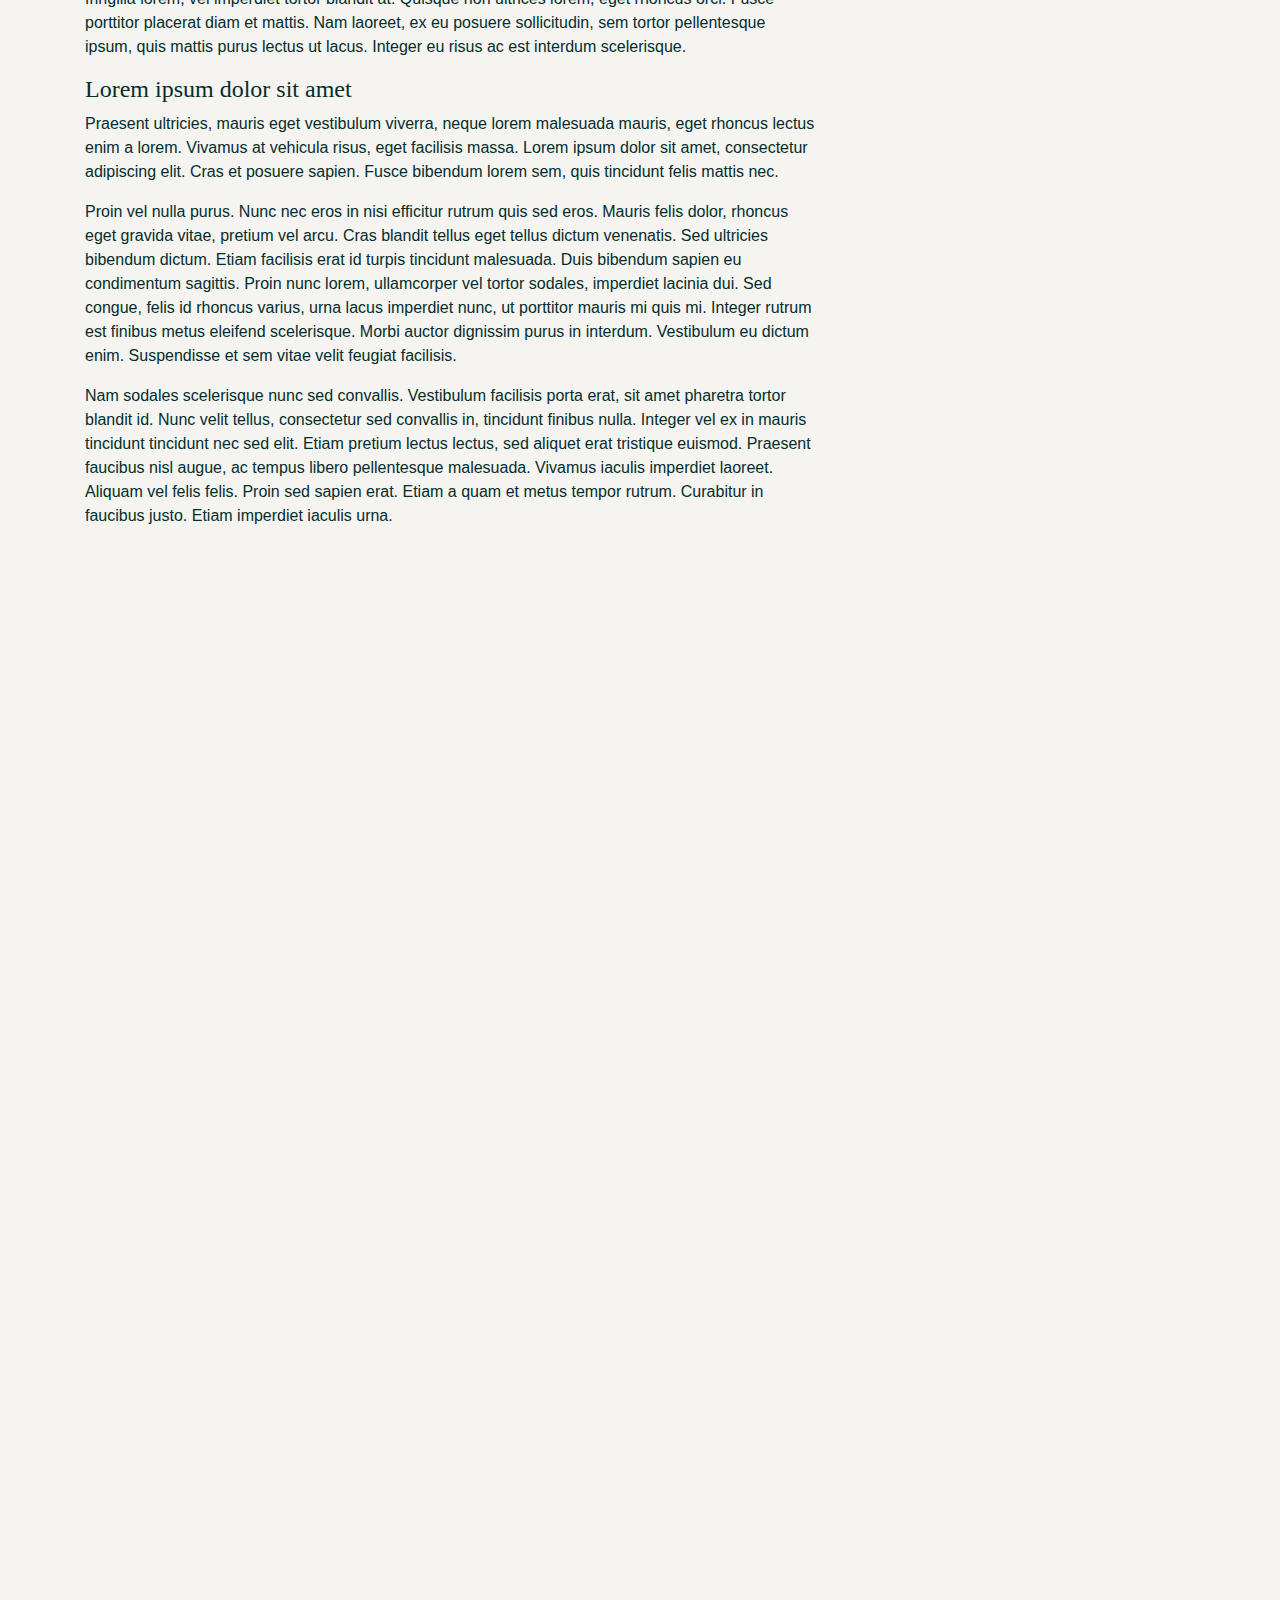
<file: single.html>
<!DOCTYPE html>
<html lang="en">
    <head>
        <meta charset="utf-8">
        <title>YOOGA - Free Yoga Website Template</title>
        <meta content="width=device-width, initial-scale=1.0" name="viewport">
        <meta content="Free Website Template" name="keywords">
        <meta content="Free Website Template" name="description">

        <!-- Favicon -->
        <link href="img/favicon.ico" rel="icon">

        <!-- Google Font -->
        <link href="https://fonts.googleapis.com/css2?family=Open+Sans:wght@300;400;600;700;800&display=swap" rel="stylesheet">

        <!-- CSS Libraries -->
        <link href="https://stackpath.bootstrapcdn.com/bootstrap/4.4.1/css/bootstrap.min.css" rel="stylesheet">
        <link href="https://cdnjs.cloudflare.com/ajax/libs/font-awesome/5.10.0/css/all.min.css" rel="stylesheet">
        <link href="lib/animate/animate.min.css" rel="stylesheet">
        <link href="lib/flaticon/font/flaticon.css" rel="stylesheet"> 
        <link href="lib/owlcarousel/assets/owl.carousel.min.css" rel="stylesheet">
        <link href="lib/lightbox/css/lightbox.min.css" rel="stylesheet">

        <!-- Template Stylesheet -->
        <link href="css/style.css" rel="stylesheet">
    </head>

    <body>
        <!-- Top Bar Start -->
        <div class="top-bar d-none d-md-block">
            <div class="container-fluid">
                <div class="row">
                    <div class="col-md-8">
                        <div class="top-bar-left">
                            <div class="text">
                                <i class="far fa-clock"></i>
                                <h2>8:00 - 9:00</h2>
                                <p>Mon - Fri</p>
                            </div>
                            <div class="text">
                                <i class="fa fa-phone-alt"></i>
                                <h2>+123 456 7890</h2>
                                <p>For Appointment</p>
                            </div>
                        </div>
                    </div>
                    <div class="col-md-4">
                        <div class="top-bar-right">
                            <div class="social">
                                <a href=""><i class="fab fa-twitter"></i></a>
                                <a href=""><i class="fab fa-facebook-f"></i></a>
                                <a href=""><i class="fab fa-linkedin-in"></i></a>
                                <a href=""><i class="fab fa-instagram"></i></a>
                            </div>
                        </div>
                    </div>
                </div>
            </div>
        </div>
        <!-- Top Bar End -->

        <!-- Nav Bar Start -->
        <div class="navbar navbar-expand-lg bg-dark navbar-dark">
            <div class="container-fluid">
                <a href="index.html" class="navbar-brand">Y<span>oo</span>ga</a>
                <button type="button" class="navbar-toggler" data-toggle="collapse" data-target="#navbarCollapse">
                    <span class="navbar-toggler-icon"></span>
                </button>

                <div class="collapse navbar-collapse justify-content-between" id="navbarCollapse">
                    <div class="navbar-nav ml-auto">
                        <a href="index.html" class="nav-item nav-link">Home</a>
                        <a href="about.html" class="nav-item nav-link">About</a>
                        <a href="service.html" class="nav-item nav-link">Service</a>
                        <a href="price.html" class="nav-item nav-link">Price</a>
                        <a href="class.html" class="nav-item nav-link">Class</a>
                        <a href="team.html" class="nav-item nav-link">Trainer</a>
                        <a href="portfolio.html" class="nav-item nav-link">Pose</a>
                        <div class="nav-item dropdown">
                            <a href="#" class="nav-link dropdown-toggle active" data-toggle="dropdown">Blog</a>
                            <div class="dropdown-menu">
                                <a href="blog.html" class="dropdown-item">Blog Grid</a>
                                <a href="single.html" class="dropdown-item">Blog Detail</a>
                            </div>
                        </div>
                        <a href="contact.html" class="nav-item nav-link">Contact</a>
                    </div>
                </div>
            </div>
        </div>
        <!-- Nav Bar End -->


        <!-- Page Header Start -->
        <div class="page-header">
            <div class="container">
                <div class="row">
                    <div class="col-12">
                        <h2>Detail Page</h2>
                    </div>
                    <div class="col-12">
                        <a href="">Home</a>
                        <a href="">Detail Page</a>
                    </div>
                </div>
            </div>
        </div>
        <!-- Page Header End -->


        <!-- Single Post Start-->
        <div class="single">
            <div class="container">
                <div class="row">
                    <div class="col-lg-8">
                        <div class="single-content wow fadeInUp">
                            <img src="img/single.jpg" />
                            <h2>Lorem ipsum dolor sit amet</h2>
                            <p>
                                Lorem ipsum dolor sit amet, consectetur adipiscing elit. Integer molestie, lorem eu eleifend bibendum, augue purus mollis sapien, non rhoncus eros leo in nunc. Donec a nulla vel turpis consectetur tempor ac vel justo. In hac habitasse platea dictumst. Cras nec sollicitudin eros. Nunc eu enim non turpis sagittis rhoncus consectetur id augue. Mauris dignissim neque felis. Phasellus mollis mi a pharetra cursus. Maecenas vulputate augue placerat lacus mattis, nec ornare risus sollicitudin.
                            </p>
                            <p>
                                Mauris eu pulvinar tellus, eu luctus nisl. Pellentesque suscipit mi eu varius pulvinar. Aenean vulputate, massa eget elementum finibus, ipsum arcu commodo est, ut mattis eros orci ac risus. Suspendisse ornare, massa in feugiat facilisis, eros nisl auctor lacus, laoreet tempus elit dolor eu lorem. Nunc a arcu suscipit, suscipit quam quis, semper augue.
                            </p>
                            <p>
                                Quisque arcu nulla, convallis nec orci vel, suscipit elementum odio. Curabitur volutpat velit non diam tincidunt sodales. Nullam sapien libero, bibendum nec viverra in, iaculis ut eros.
                            </p>
                            <h3>Lorem ipsum dolor sit amet</h3>
                            <p>
                                Vestibulum sit amet ullamcorper sem. Integer hendrerit elit eget purus sodales maximus. Quisque ac nulla arcu. Morbi venenatis arcu ac arcu cursus pharetra. Morbi sit amet viverra augue, ac ultricies libero. Praesent elementum lectus mi, eu elementum urna venenatis sed. Donec auctor purus ut mattis feugiat. Integer mi erat, consectetur sed tincidunt vitae, sagittis elementum libero. Vivamus a mauris consequat, hendrerit lectus in, fermentum libero. Integer mattis bibendum neque et porttitor.
                            </p>
                            <p>
                                Mauris quis arcu finibus, posuere dolor eu, viverra felis. Orci varius natoque penatibus et magnis dis parturient montes, nascetur ridiculus mus. In porta, ex vitae accumsan facilisis, nisi tellus dictum metus, quis fringilla dui tellus in tellus. Praesent pharetra orci at vehicula posuere. Sed molestie fringilla lorem, vel imperdiet tortor blandit at. Quisque non ultrices lorem, eget rhoncus orci. Fusce porttitor placerat diam et mattis. Nam laoreet, ex eu posuere sollicitudin, sem tortor pellentesque ipsum, quis mattis purus lectus ut lacus. Integer eu risus ac est interdum scelerisque.
                            </p>
                            <h4>Lorem ipsum dolor sit amet</h4>
                            <p>
                                Praesent ultricies, mauris eget vestibulum viverra, neque lorem malesuada mauris, eget rhoncus lectus enim a lorem. Vivamus at vehicula risus, eget facilisis massa. Lorem ipsum dolor sit amet, consectetur adipiscing elit. Cras et posuere sapien. Fusce bibendum lorem sem, quis tincidunt felis mattis nec.
                            </p>
                            <p>
                                Proin vel nulla purus. Nunc nec eros in nisi efficitur rutrum quis sed eros. Mauris felis dolor, rhoncus eget gravida vitae, pretium vel arcu. Cras blandit tellus eget tellus dictum venenatis. Sed ultricies bibendum dictum. Etiam facilisis erat id turpis tincidunt malesuada. Duis bibendum sapien eu condimentum sagittis. Proin nunc lorem, ullamcorper vel tortor sodales, imperdiet lacinia dui. Sed congue, felis id rhoncus varius, urna lacus imperdiet nunc, ut porttitor mauris mi quis mi. Integer rutrum est finibus metus eleifend scelerisque. Morbi auctor dignissim purus in interdum. Vestibulum eu dictum enim. Suspendisse et sem vitae velit feugiat facilisis.
                            </p>
                            <p>
                                Nam sodales scelerisque nunc sed convallis. Vestibulum facilisis porta erat, sit amet pharetra tortor blandit id. Nunc velit tellus, consectetur sed convallis in, tincidunt finibus nulla. Integer vel ex in mauris tincidunt tincidunt nec sed elit. Etiam pretium lectus lectus, sed aliquet erat tristique euismod. Praesent faucibus nisl augue, ac tempus libero pellentesque malesuada. Vivamus iaculis imperdiet laoreet. Aliquam vel felis felis. Proin sed sapien erat. Etiam a quam et metus tempor rutrum. Curabitur in faucibus justo. Etiam imperdiet iaculis urna.
                            </p>
                        </div>
                        <div class="single-tags wow fadeInUp">
                            <a href="">National</a>
                            <a href="">International</a>
                            <a href="">Economics</a>
                            <a href="">Politics</a>
                            <a href="">Lifestyle</a>
                            <a href="">Technology</a>
                            <a href="">Trades</a>
                        </div>
                        <div class="single-bio wow fadeInUp">
                            <div class="single-bio-img">
                                <img src="img/user.jpg" />
                            </div>
                            <div class="single-bio-text">
                                <h3>Author Name</h3>
                                <p>
                                    Lorem ipsum dolor sit amet elit. Integer lorem augue purus mollis sapien, non eros leo in nunc. Donec a nulla vel turpis tempor ac vel justo. In hac platea dictumst.
                                </p>
                            </div>
                        </div>
                        <div class="single-related wow fadeInUp">
                            <h2>Related Post</h2>
                            <div class="owl-carousel related-slider">
                                <div class="post-item">
                                    <div class="post-img">
                                        <img src="img/post-1.jpg" />
                                    </div>
                                    <div class="post-text">
                                        <a href="">Lorem ipsum dolor sit amet consec adipis elit</a>
                                        <div class="post-meta">
                                            <p>By<a href="">Admin</a></p>
                                            <p>In<a href="">Design</a></p>
                                        </div>
                                    </div>
                                </div>
                                <div class="post-item">
                                    <div class="post-img">
                                        <img src="img/post-2.jpg" />
                                    </div>
                                    <div class="post-text">
                                        <a href="">Lorem ipsum dolor sit amet consec adipis elit</a>
                                        <div class="post-meta">
                                            <p>By<a href="">Admin</a></p>
                                            <p>In<a href="">Design</a></p>
                                        </div>
                                    </div>
                                </div>
                                <div class="post-item">
                                    <div class="post-img">
                                        <img src="img/post-3.jpg" />
                                    </div>
                                    <div class="post-text">
                                        <a href="">Lorem ipsum dolor sit amet consec adipis elit</a>
                                        <div class="post-meta">
                                            <p>By<a href="">Admin</a></p>
                                            <p>In<a href="">Design</a></p>
                                        </div>
                                    </div>
                                </div>
                                <div class="post-item">
                                    <div class="post-img">
                                        <img src="img/post-4.jpg" />
                                    </div>
                                    <div class="post-text">
                                        <a href="">Lorem ipsum dolor sit amet consec adipis elit</a>
                                        <div class="post-meta">
                                            <p>By<a href="">Admin</a></p>
                                            <p>In<a href="">Design</a></p>
                                        </div>
                                    </div>
                                </div>
                            </div>
                        </div>

                        <div class="single-comment wow fadeInUp">
                            <h2>3 Comments</h2>
                            <ul class="comment-list">
                                <li class="comment-item">
                                    <div class="comment-body">
                                        <div class="comment-img">
                                            <img src="img/user.jpg" />
                                        </div>
                                        <div class="comment-text">
                                            <h3><a href="">Josh Dunn</a></h3>
                                            <span>01 Jan 2045 at 12:00pm</span>
                                            <p>
                                                Lorem ipsum dolor sit amet elit. Integer lorem augue purus mollis sapien, non eros leo in nunc. Donec a nulla vel turpis tempor ac vel justo. In hac platea dictumst. 
                                            </p>
                                            <a class="btn" href="">Reply</a>
                                        </div>
                                    </div>
                                </li>
                                <li class="comment-item">
                                    <div class="comment-body">
                                        <div class="comment-img">
                                            <img src="img/user.jpg" />
                                        </div>
                                        <div class="comment-text">
                                            <h3><a href="">Josh Dunn</a></h3>
                                            <p><span>01 Jan 2045 at 12:00pm</span></p>
                                            <p>
                                                Lorem ipsum dolor sit amet elit. Integer lorem augue purus mollis sapien, non eros leo in nunc. Donec a nulla vel turpis tempor ac vel justo. In hac platea dictumst. 
                                            </p>
                                            <a class="btn" href="">Reply</a>
                                        </div>
                                    </div>
                                    <ul class="comment-child">
                                        <li class="comment-item">
                                            <div class="comment-body">
                                                <div class="comment-img">
                                                    <img src="img/user.jpg" />
                                                </div>
                                                <div class="comment-text">
                                                    <h3><a href="">Josh Dunn</a></h3>
                                                    <p><span>01 Jan 2045 at 12:00pm</span></p>
                                                    <p>
                                                        Lorem ipsum dolor sit amet elit. Integer lorem augue purus mollis sapien, non eros leo in nunc. Donec a nulla vel turpis tempor ac vel justo. In hac platea dictumst. 
                                                    </p>
                                                    <a class="btn" href="">Reply</a>
                                                </div>
                                            </div>
                                        </li>
                                    </ul>
                                </li>
                            </ul>
                        </div>
                        <div class="comment-form wow fadeInUp">
                            <h2>Leave a comment</h2>
                            <form>
                                <div class="form-group">
                                    <label for="name">Name *</label>
                                    <input type="text" class="form-control" id="name">
                                </div>
                                <div class="form-group">
                                    <label for="email">Email *</label>
                                    <input type="email" class="form-control" id="email">
                                </div>
                                <div class="form-group">
                                    <label for="website">Website</label>
                                    <input type="url" class="form-control" id="website">
                                </div>

                                <div class="form-group">
                                    <label for="message">Message *</label>
                                    <textarea id="message" cols="30" rows="5" class="form-control"></textarea>
                                </div>
                                <div class="form-group">
                                    <input type="submit" value="Post Comment" class="btn">
                                </div>
                            </form>
                        </div>
                    </div>

                    <div class="col-lg-4">
                        <div class="sidebar">
                            <div class="sidebar-widget wow fadeInUp">
                                <div class="search-widget">
                                    <form>
                                        <input class="form-control" type="text" placeholder="Search Keyword">
                                        <button class="btn"><i class="fa fa-search"></i></button>
                                    </form>
                                </div>
                            </div>

                            <div class="sidebar-widget wow fadeInUp">
                                <h2 class="widget-title">Recent Post</h2>
                                <div class="recent-post">
                                    <div class="post-item">
                                        <div class="post-img">
                                            <img src="img/post-1.jpg" />
                                        </div>
                                        <div class="post-text">
                                            <a href="">Lorem ipsum dolor sit amet consec adipis elit</a>
                                            <div class="post-meta">
                                                <p>By<a href="">Admin</a></p>
                                                <p>In<a href="">Design</a></p>
                                            </div>
                                        </div>
                                    </div>
                                    <div class="post-item">
                                        <div class="post-img">
                                            <img src="img/post-2.jpg" />
                                        </div>
                                        <div class="post-text">
                                            <a href="">Lorem ipsum dolor sit amet consec adipis elit</a>
                                            <div class="post-meta">
                                                <p>By<a href="">Admin</a></p>
                                                <p>In<a href="">Design</a></p>
                                            </div>
                                        </div>
                                    </div>
                                    <div class="post-item">
                                        <div class="post-img">
                                            <img src="img/post-3.jpg" />
                                        </div>
                                        <div class="post-text">
                                            <a href="">Lorem ipsum dolor sit amet consec adipis elit</a>
                                            <div class="post-meta">
                                                <p>By<a href="">Admin</a></p>
                                                <p>In<a href="">Design</a></p>
                                            </div>
                                        </div>
                                    </div>
                                    <div class="post-item">
                                        <div class="post-img">
                                            <img src="img/post-4.jpg" />
                                        </div>
                                        <div class="post-text">
                                            <a href="">Lorem ipsum dolor sit amet consec adipis elit</a>
                                            <div class="post-meta">
                                                <p>By<a href="">Admin</a></p>
                                                <p>In<a href="">Design</a></p>
                                            </div>
                                        </div>
                                    </div>
                                    <div class="post-item">
                                        <div class="post-img">
                                            <img src="img/post-5.jpg" />
                                        </div>
                                        <div class="post-text">
                                            <a href="">Lorem ipsum dolor sit amet consec adipis elit</a>
                                            <div class="post-meta">
                                                <p>By<a href="">Admin</a></p>
                                                <p>In<a href="">Design</a></p>
                                            </div>
                                        </div>
                                    </div>
                                </div>
                            </div>

                            <div class="sidebar-widget wow fadeInUp">
                                <div class="image-widget">
                                    <a href="#"><img src="img/blog-1.jpg" alt="Image"></a>
                                </div>
                            </div>

                            <div class="sidebar-widget wow fadeInUp">
                                <div class="tab-post">
                                    <ul class="nav nav-pills nav-justified">
                                        <li class="nav-item">
                                            <a class="nav-link active" data-toggle="pill" href="#featured">Featured</a>
                                        </li>
                                        <li class="nav-item">
                                            <a class="nav-link" data-toggle="pill" href="#popular">Popular</a>
                                        </li>
                                        <li class="nav-item">
                                            <a class="nav-link" data-toggle="pill" href="#latest">Latest</a>
                                        </li>
                                    </ul>

                                    <div class="tab-content">
                                        <div id="featured" class="container tab-pane active">
                                            <div class="post-item">
                                                <div class="post-img">
                                                    <img src="img/post-1.jpg" />
                                                </div>
                                                <div class="post-text">
                                                    <a href="">Lorem ipsum dolor sit amet consec adipis elit</a>
                                                    <div class="post-meta">
                                                        <p>By<a href="">Admin</a></p>
                                                        <p>In<a href="">Design</a></p>
                                                    </div>
                                                </div>
                                            </div>
                                            <div class="post-item">
                                                <div class="post-img">
                                                    <img src="img/post-2.jpg" />
                                                </div>
                                                <div class="post-text">
                                                    <a href="">Lorem ipsum dolor sit amet consec adipis elit</a>
                                                    <div class="post-meta">
                                                        <p>By<a href="">Admin</a></p>
                                                        <p>In<a href="">Design</a></p>
                                                    </div>
                                                </div>
                                            </div>
                                            <div class="post-item">
                                                <div class="post-img">
                                                    <img src="img/post-3.jpg" />
                                                </div>
                                                <div class="post-text">
                                                    <a href="">Lorem ipsum dolor sit amet consec adipis elit</a>
                                                    <div class="post-meta">
                                                        <p>By<a href="">Admin</a></p>
                                                        <p>In<a href="">Design</a></p>
                                                    </div>
                                                </div>
                                            </div>
                                            <div class="post-item">
                                                <div class="post-img">
                                                    <img src="img/post-4.jpg" />
                                                </div>
                                                <div class="post-text">
                                                    <a href="">Lorem ipsum dolor sit amet consec adipis elit</a>
                                                    <div class="post-meta">
                                                        <p>By<a href="">Admin</a></p>
                                                        <p>In<a href="">Design</a></p>
                                                    </div>
                                                </div>
                                            </div>
                                            <div class="post-item">
                                                <div class="post-img">
                                                    <img src="img/post-5.jpg" />
                                                </div>
                                                <div class="post-text">
                                                    <a href="">Lorem ipsum dolor sit amet consec adipis elit</a>
                                                    <div class="post-meta">
                                                        <p>By<a href="">Admin</a></p>
                                                        <p>In<a href="">Design</a></p>
                                                    </div>
                                                </div>
                                            </div>
                                        </div>
                                        <div id="popular" class="container tab-pane fade">
                                            <div class="post-item">
                                                <div class="post-img">
                                                    <img src="img/post-1.jpg" />
                                                </div>
                                                <div class="post-text">
                                                    <a href="">Lorem ipsum dolor sit amet consec adipis elit</a>
                                                    <div class="post-meta">
                                                        <p>By<a href="">Admin</a></p>
                                                        <p>In<a href="">Design</a></p>
                                                    </div>
                                                </div>
                                            </div>
                                            <div class="post-item">
                                                <div class="post-img">
                                                    <img src="img/post-2.jpg" />
                                                </div>
                                                <div class="post-text">
                                                    <a href="">Lorem ipsum dolor sit amet consec adipis elit</a>
                                                    <div class="post-meta">
                                                        <p>By<a href="">Admin</a></p>
                                                        <p>In<a href="">Design</a></p>
                                                    </div>
                                                </div>
                                            </div>
                                            <div class="post-item">
                                                <div class="post-img">
                                                    <img src="img/post-3.jpg" />
                                                </div>
                                                <div class="post-text">
                                                    <a href="">Lorem ipsum dolor sit amet consec adipis elit</a>
                                                    <div class="post-meta">
                                                        <p>By<a href="">Admin</a></p>
                                                        <p>In<a href="">Design</a></p>
                                                    </div>
                                                </div>
                                            </div>
                                            <div class="post-item">
                                                <div class="post-img">
                                                    <img src="img/post-4.jpg" />
                                                </div>
                                                <div class="post-text">
                                                    <a href="">Lorem ipsum dolor sit amet consec adipis elit</a>
                                                    <div class="post-meta">
                                                        <p>By<a href="">Admin</a></p>
                                                        <p>In<a href="">Design</a></p>
                                                    </div>
                                                </div>
                                            </div>
                                            <div class="post-item">
                                                <div class="post-img">
                                                    <img src="img/post-5.jpg" />
                                                </div>
                                                <div class="post-text">
                                                    <a href="">Lorem ipsum dolor sit amet consec adipis elit</a>
                                                    <div class="post-meta">
                                                        <p>By<a href="">Admin</a></p>
                                                        <p>In<a href="">Design</a></p>
                                                    </div>
                                                </div>
                                            </div>
                                        </div>
                                        <div id="latest" class="container tab-pane fade">
                                            <div class="post-item">
                                                <div class="post-img">
                                                    <img src="img/post-1.jpg" />
                                                </div>
                                                <div class="post-text">
                                                    <a href="">Lorem ipsum dolor sit amet consec adipis elit</a>
                                                    <div class="post-meta">
                                                        <p>By<a href="">Admin</a></p>
                                                        <p>In<a href="">Design</a></p>
                                                    </div>
                                                </div>
                                            </div>
                                            <div class="post-item">
                                                <div class="post-img">
                                                    <img src="img/post-2.jpg" />
                                                </div>
                                                <div class="post-text">
                                                    <a href="">Lorem ipsum dolor sit amet consec adipis elit</a>
                                                    <div class="post-meta">
                                                        <p>By<a href="">Admin</a></p>
                                                        <p>In<a href="">Design</a></p>
                                                    </div>
                                                </div>
                                            </div>
                                            <div class="post-item">
                                                <div class="post-img">
                                                    <img src="img/post-3.jpg" />
                                                </div>
                                                <div class="post-text">
                                                    <a href="">Lorem ipsum dolor sit amet consec adipis elit</a>
                                                    <div class="post-meta">
                                                        <p>By<a href="">Admin</a></p>
                                                        <p>In<a href="">Design</a></p>
                                                    </div>
                                                </div>
                                            </div>
                                            <div class="post-item">
                                                <div class="post-img">
                                                    <img src="img/post-4.jpg" />
                                                </div>
                                                <div class="post-text">
                                                    <a href="">Lorem ipsum dolor sit amet consec adipis elit</a>
                                                    <div class="post-meta">
                                                        <p>By<a href="">Admin</a></p>
                                                        <p>In<a href="">Design</a></p>
                                                    </div>
                                                </div>
                                            </div>
                                            <div class="post-item">
                                                <div class="post-img">
                                                    <img src="img/post-5.jpg" />
                                                </div>
                                                <div class="post-text">
                                                    <a href="">Lorem ipsum dolor sit amet consec adipis elit</a>
                                                    <div class="post-meta">
                                                        <p>By<a href="">Admin</a></p>
                                                        <p>In<a href="">Design</a></p>
                                                    </div>
                                                </div>
                                            </div>
                                        </div>
                                    </div>
                                </div>
                            </div>

                            <div class="sidebar-widget wow fadeInUp">
                                <div class="image-widget">
                                    <a href="#"><img src="img/blog-2.jpg" alt="Image"></a>
                                </div>
                            </div>

                            <div class="sidebar-widget wow fadeInUp">
                                <h2 class="widget-title">Categories</h2>
                                <div class="category-widget">
                                    <ul>
                                        <li><a href="">National</a><span>(98)</span></li>
                                        <li><a href="">International</a><span>(87)</span></li>
                                        <li><a href="">Economics</a><span>(76)</span></li>
                                        <li><a href="">Politics</a><span>(65)</span></li>
                                        <li><a href="">Lifestyle</a><span>(54)</span></li>
                                        <li><a href="">Technology</a><span>(43)</span></li>
                                        <li><a href="">Trades</a><span>(32)</span></li>
                                    </ul>
                                </div>
                            </div>

                            <div class="sidebar-widget wow fadeInUp">
                                <div class="image-widget">
                                    <a href="#"><img src="img/blog-3.jpg" alt="Image"></a>
                                </div>
                            </div>

                            <div class="sidebar-widget wow fadeInUp">
                                <h2 class="widget-title">Tags Cloud</h2>
                                <div class="tag-widget">
                                    <a href="">National</a>
                                    <a href="">International</a>
                                    <a href="">Economics</a>
                                    <a href="">Politics</a>
                                    <a href="">Lifestyle</a>
                                    <a href="">Technology</a>
                                    <a href="">Trades</a>
                                </div>
                            </div>

                            <div class="sidebar-widget wow fadeInUp">
                                <h2 class="widget-title">Text Widget</h2>
                                <div class="text-widget">
                                    <p>
                                        Lorem ipsum dolor sit amet elit. Integer lorem augue purus mollis sapien, non eros leo in nunc. Donec a nulla vel turpis tempor ac vel justo. In hac platea nec eros. Nunc eu enim non turpis id augue.
                                    </p>
                                </div>
                            </div>
                        </div>
                    </div>
                </div>
            </div>
        </div>
        <!-- Single Post End-->   


        <!-- Footer Start -->
        <div class="footer wow fadeIn" data-wow-delay="0.3s">
            <div class="container-fluid">
                <div class="container">
                    <div class="footer-info">
                        <a href="index.html" class="footer-logo">Y<span>oo</span>ga</a>
                        <h3>123 Street, New York, USA</h3>
                        <div class="footer-menu">
                            <p>+012 345 67890</p>
                            <p>info@example.com</p>
                        </div>
                        <div class="footer-social">
                            <a href=""><i class="fab fa-twitter"></i></a>
                            <a href=""><i class="fab fa-facebook-f"></i></a>
                            <a href=""><i class="fab fa-youtube"></i></a>
                            <a href=""><i class="fab fa-instagram"></i></a>
                            <a href=""><i class="fab fa-linkedin-in"></i></a>
                        </div>
                    </div>
                </div>
                <div class="container copyright">
                    <div class="row">
                        <div class="col-md-6">
                            <p>&copy; <a href="#">Your Site Name</a>, All Right Reserved.</p>
                        </div>
                        <div class="col-md-6">
							<!--/*** This template is free as long as you keep the footer author’s credit link/attribution link/backlink. If you'd like to use the template without the footer author’s credit link/attribution link/backlink, you can purchase the Credit Removal License from "https://htmlcodex.com/credit-removal". Thank you for your support. ***/-->
                            <p>Designed By <a href="https://htmlcodex.com">HTML Codex</a></p>
                        </div>
                    </div>
                </div>
            </div>
        </div>
        <!-- Footer End -->

        <a href="#" class="back-to-top"><i class="fa fa-chevron-up"></i></a>

        <!-- JavaScript Libraries -->
        <script src="https://code.jquery.com/jquery-3.4.1.min.js"></script>
        <script src="https://stackpath.bootstrapcdn.com/bootstrap/4.4.1/js/bootstrap.bundle.min.js"></script>
        <script src="lib/easing/easing.min.js"></script>
        <script src="lib/wow/wow.min.js"></script>
        <script src="lib/owlcarousel/owl.carousel.min.js"></script>
        <script src="lib/isotope/isotope.pkgd.min.js"></script>
        <script src="lib/lightbox/js/lightbox.min.js"></script>

        <!-- Contact Javascript File -->
        <script src="mail/jqBootstrapValidation.min.js"></script>
        <script src="mail/contact.js"></script>

        <!-- Template Javascript -->
        <script src="js/main.js"></script>
    </body>
</html>
</file>
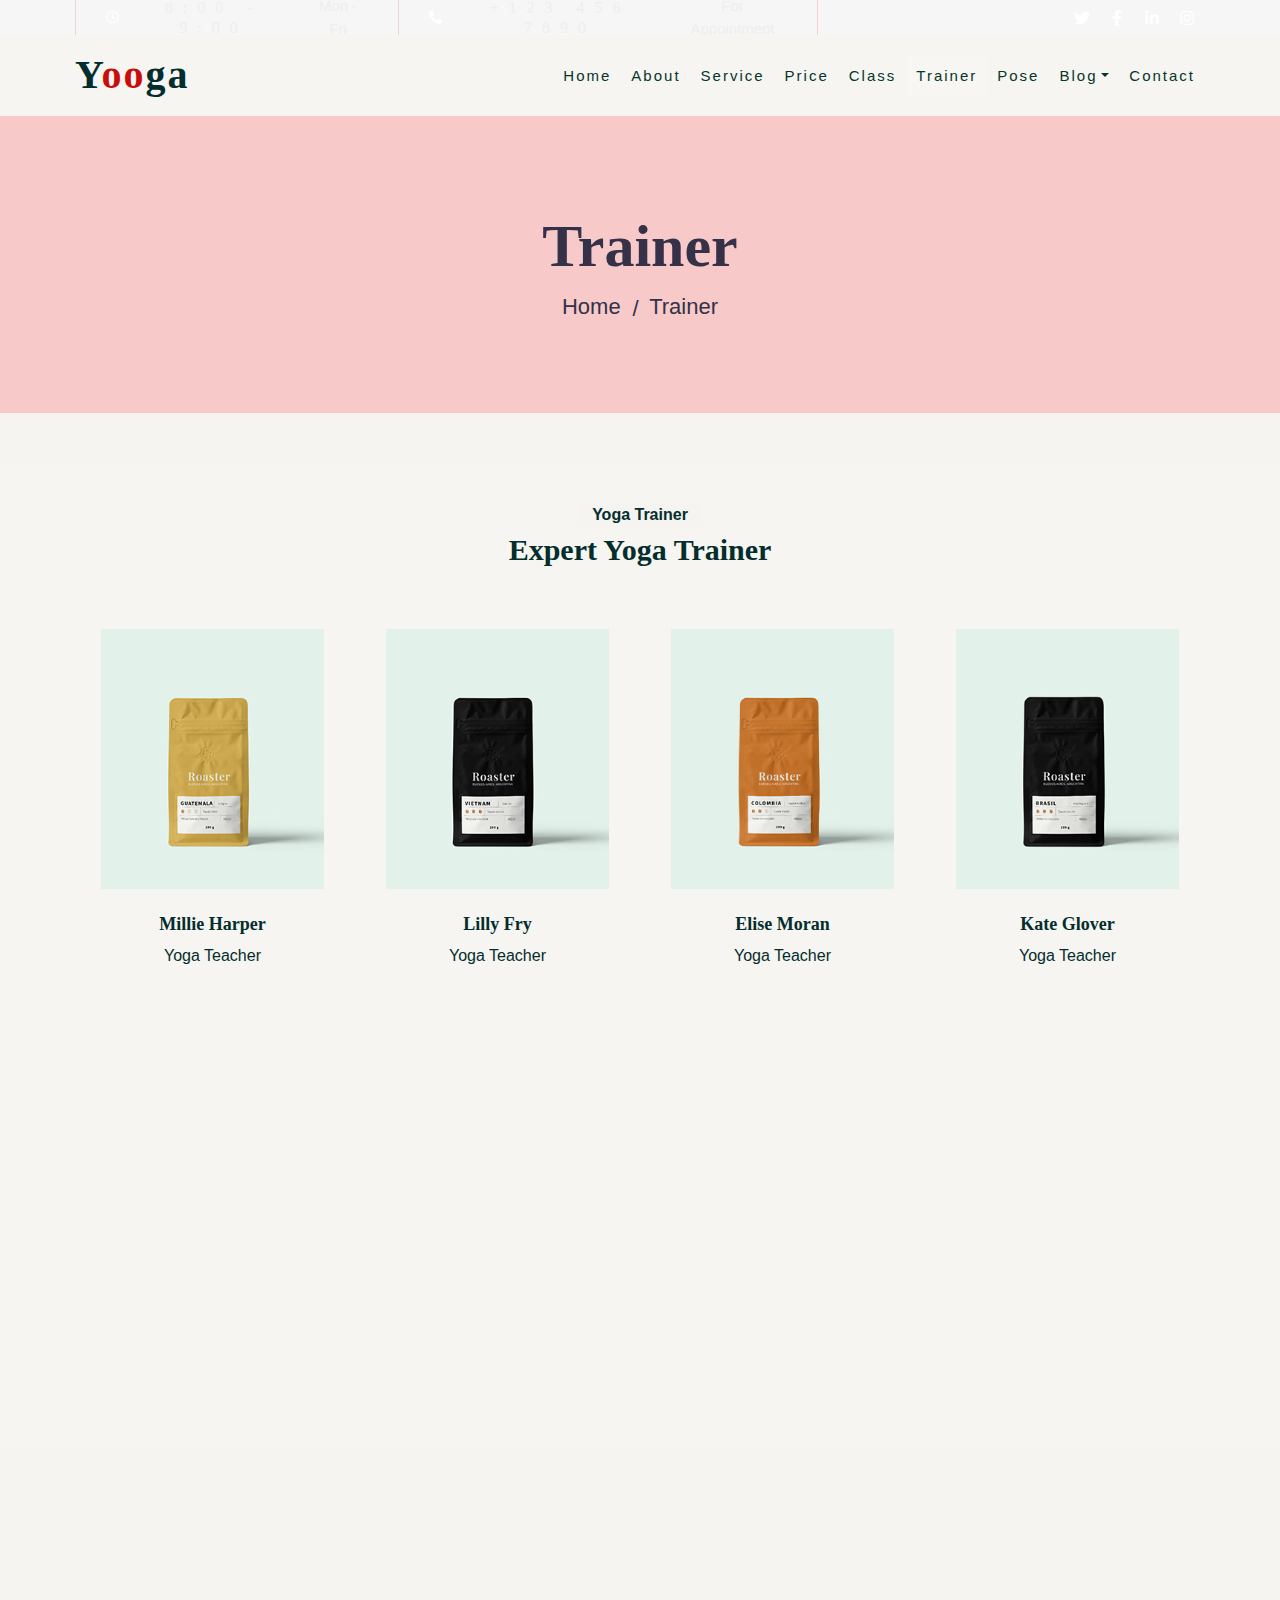
<file: team.html>
<!DOCTYPE html>
<html lang="en">
    <head>
        <meta charset="utf-8">
        <title>YOOGA - Free Yoga Website Template</title>
        <meta content="width=device-width, initial-scale=1.0" name="viewport">
        <meta content="Free Website Template" name="keywords">
        <meta content="Free Website Template" name="description">

        <!-- Favicon -->
        <link href="img/favicon.ico" rel="icon">

        <!-- Google Font -->
        <link href="https://fonts.googleapis.com/css2?family=Open+Sans:wght@300;400;600;700;800&display=swap" rel="stylesheet">

        <!-- CSS Libraries -->
        <link href="https://stackpath.bootstrapcdn.com/bootstrap/4.4.1/css/bootstrap.min.css" rel="stylesheet">
        <link href="https://cdnjs.cloudflare.com/ajax/libs/font-awesome/5.10.0/css/all.min.css" rel="stylesheet">
        <link href="lib/animate/animate.min.css" rel="stylesheet">
        <link href="lib/flaticon/font/flaticon.css" rel="stylesheet"> 
        <link href="lib/owlcarousel/assets/owl.carousel.min.css" rel="stylesheet">
        <link href="lib/lightbox/css/lightbox.min.css" rel="stylesheet">

        <!-- Template Stylesheet -->
        <link href="css/style.css" rel="stylesheet">
    </head>

    <body>
        <!-- Top Bar Start -->
        <div class="top-bar d-none d-md-block">
            <div class="container-fluid">
                <div class="row">
                    <div class="col-md-8">
                        <div class="top-bar-left">
                            <div class="text">
                                <i class="far fa-clock"></i>
                                <h2>8:00 - 9:00</h2>
                                <p>Mon - Fri</p>
                            </div>
                            <div class="text">
                                <i class="fa fa-phone-alt"></i>
                                <h2>+123 456 7890</h2>
                                <p>For Appointment</p>
                            </div>
                        </div>
                    </div>
                    <div class="col-md-4">
                        <div class="top-bar-right">
                            <div class="social">
                                <a href=""><i class="fab fa-twitter"></i></a>
                                <a href=""><i class="fab fa-facebook-f"></i></a>
                                <a href=""><i class="fab fa-linkedin-in"></i></a>
                                <a href=""><i class="fab fa-instagram"></i></a>
                            </div>
                        </div>
                    </div>
                </div>
            </div>
        </div>
        <!-- Top Bar End -->

        <!-- Nav Bar Start -->
        <div class="navbar navbar-expand-lg bg-dark navbar-dark">
            <div class="container-fluid">
                <a href="index.html" class="navbar-brand">Y<span>oo</span>ga</a>
                <button type="button" class="navbar-toggler" data-toggle="collapse" data-target="#navbarCollapse">
                    <span class="navbar-toggler-icon"></span>
                </button>

                <div class="collapse navbar-collapse justify-content-between" id="navbarCollapse">
                    <div class="navbar-nav ml-auto">
                        <a href="index.html" class="nav-item nav-link">Home</a>
                        <a href="about.html" class="nav-item nav-link">About</a>
                        <a href="service.html" class="nav-item nav-link">Service</a>
                        <a href="price.html" class="nav-item nav-link">Price</a>
                        <a href="class.html" class="nav-item nav-link">Class</a>
                        <a href="team.html" class="nav-item nav-link active">Trainer</a>
                        <a href="portfolio.html" class="nav-item nav-link">Pose</a>
                        <div class="nav-item dropdown">
                            <a href="#" class="nav-link dropdown-toggle" data-toggle="dropdown">Blog</a>
                            <div class="dropdown-menu">
                                <a href="blog.html" class="dropdown-item">Blog Grid</a>
                                <a href="single.html" class="dropdown-item">Blog Detail</a>
                            </div>
                        </div>
                        <a href="contact.html" class="nav-item nav-link">Contact</a>
                    </div>
                </div>
            </div>
        </div>
        <!-- Nav Bar End -->


        <!-- Page Header Start -->
        <div class="page-header">
            <div class="container">
                <div class="row">
                    <div class="col-12">
                        <h2>Trainer</h2>
                    </div>
                    <div class="col-12">
                        <a href="">Home</a>
                        <a href="">Trainer</a>
                    </div>
                </div>
            </div>
        </div>
        <!-- Page Header End -->


        <!-- Team Start -->
        <div class="team">
            <div class="container">
                <div class="section-header text-center wow zoomIn" data-wow-delay="0.1s">
                    <p>Yoga Trainer</p>
                    <h2>Expert Yoga Trainer</h2>
                </div>
                <div class="row">
                    <div class="col-lg-3 col-md-6 wow fadeInUp" data-wow-delay="0.0s">
                        <div class="team-item">
                            <div class="team-img">
                                <img src="img/team-1.jpg" alt="Image">
                                <div class="team-social">
                                    <a href=""><i class="fab fa-twitter"></i></a>
                                    <a href=""><i class="fab fa-facebook-f"></i></a>
                                    <a href=""><i class="fab fa-linkedin-in"></i></a>
                                    <a href=""><i class="fab fa-instagram"></i></a>
                                </div>
                            </div>
                            <div class="team-text">
                                <h2>Millie Harper</h2>
                                <p>Yoga Teacher</p>
                            </div>
                        </div>
                    </div>
                    <div class="col-lg-3 col-md-6 wow fadeInUp" data-wow-delay="0.2s">
                        <div class="team-item">
                            <div class="team-img">
                                <img src="img/team-2.jpg" alt="Image">
                                <div class="team-social">
                                    <a href=""><i class="fab fa-twitter"></i></a>
                                    <a href=""><i class="fab fa-facebook-f"></i></a>
                                    <a href=""><i class="fab fa-linkedin-in"></i></a>
                                    <a href=""><i class="fab fa-instagram"></i></a>
                                </div>
                            </div>
                            <div class="team-text">
                                <h2>Lilly Fry</h2>
                                <p>Yoga Teacher</p>
                            </div>
                        </div>
                    </div>
                    <div class="col-lg-3 col-md-6 wow fadeInUp" data-wow-delay="0.4s">
                        <div class="team-item">
                            <div class="team-img">
                                <img src="img/team-3.jpg" alt="Image">
                                <div class="team-social">
                                    <a href=""><i class="fab fa-twitter"></i></a>
                                    <a href=""><i class="fab fa-facebook-f"></i></a>
                                    <a href=""><i class="fab fa-linkedin-in"></i></a>
                                    <a href=""><i class="fab fa-instagram"></i></a>
                                </div>
                            </div>
                            <div class="team-text">
                                <h2>Elise Moran</h2>
                                <p>Yoga Teacher</p>
                            </div>
                        </div>
                    </div>
                    <div class="col-lg-3 col-md-6 wow fadeInUp" data-wow-delay="0.6s">
                        <div class="team-item">
                            <div class="team-img">
                                <img src="img/team-4.jpg" alt="Image">
                                <div class="team-social">
                                    <a href=""><i class="fab fa-twitter"></i></a>
                                    <a href=""><i class="fab fa-facebook-f"></i></a>
                                    <a href=""><i class="fab fa-linkedin-in"></i></a>
                                    <a href=""><i class="fab fa-instagram"></i></a>
                                </div>
                            </div>
                            <div class="team-text">
                                <h2>Kate Glover</h2>
                                <p>Yoga Teacher</p>
                            </div>
                        </div>
                    </div>
                    <div class="col-lg-3 col-md-6 wow fadeInUp" data-wow-delay="0.8s">
                        <div class="team-item">
                            <div class="team-img">
                                <img src="img/team-1.jpg" alt="Image">
                                <div class="team-social">
                                    <a href=""><i class="fab fa-twitter"></i></a>
                                    <a href=""><i class="fab fa-facebook-f"></i></a>
                                    <a href=""><i class="fab fa-linkedin-in"></i></a>
                                    <a href=""><i class="fab fa-instagram"></i></a>
                                </div>
                            </div>
                            <div class="team-text">
                                <h2>Millie Harper</h2>
                                <p>Yoga Teacher</p>
                            </div>
                        </div>
                    </div>
                    <div class="col-lg-3 col-md-6 wow fadeInUp" data-wow-delay="1s">
                        <div class="team-item">
                            <div class="team-img">
                                <img src="img/team-2.jpg" alt="Image">
                                <div class="team-social">
                                    <a href=""><i class="fab fa-twitter"></i></a>
                                    <a href=""><i class="fab fa-facebook-f"></i></a>
                                    <a href=""><i class="fab fa-linkedin-in"></i></a>
                                    <a href=""><i class="fab fa-instagram"></i></a>
                                </div>
                            </div>
                            <div class="team-text">
                                <h2>Lilly Fry</h2>
                                <p>Yoga Teacher</p>
                            </div>
                        </div>
                    </div>
                    <div class="col-lg-3 col-md-6 wow fadeInUp" data-wow-delay="1.2s">
                        <div class="team-item">
                            <div class="team-img">
                                <img src="img/team-3.jpg" alt="Image">
                                <div class="team-social">
                                    <a href=""><i class="fab fa-twitter"></i></a>
                                    <a href=""><i class="fab fa-facebook-f"></i></a>
                                    <a href=""><i class="fab fa-linkedin-in"></i></a>
                                    <a href=""><i class="fab fa-instagram"></i></a>
                                </div>
                            </div>
                            <div class="team-text">
                                <h2>Elise Moran</h2>
                                <p>Yoga Teacher</p>
                            </div>
                        </div>
                    </div>
                    <div class="col-lg-3 col-md-6 wow fadeInUp" data-wow-delay="1.4s">
                        <div class="team-item">
                            <div class="team-img">
                                <img src="img/team-4.jpg" alt="Image">
                                <div class="team-social">
                                    <a href=""><i class="fab fa-twitter"></i></a>
                                    <a href=""><i class="fab fa-facebook-f"></i></a>
                                    <a href=""><i class="fab fa-linkedin-in"></i></a>
                                    <a href=""><i class="fab fa-instagram"></i></a>
                                </div>
                            </div>
                            <div class="team-text">
                                <h2>Kate Glover</h2>
                                <p>Yoga Teacher</p>
                            </div>
                        </div>
                    </div>
                </div>
            </div>
        </div>
        <!-- Team End -->


        <!-- Footer Start -->
        <div class="footer wow fadeIn" data-wow-delay="0.3s">
            <div class="container-fluid">
                <div class="container">
                    <div class="footer-info">
                        <a href="index.html" class="footer-logo">Y<span>oo</span>ga</a>
                        <h3>123 Street, New York, USA</h3>
                        <div class="footer-menu">
                            <p>+012 345 67890</p>
                            <p>info@example.com</p>
                        </div>
                        <div class="footer-social">
                            <a href=""><i class="fab fa-twitter"></i></a>
                            <a href=""><i class="fab fa-facebook-f"></i></a>
                            <a href=""><i class="fab fa-youtube"></i></a>
                            <a href=""><i class="fab fa-instagram"></i></a>
                            <a href=""><i class="fab fa-linkedin-in"></i></a>
                        </div>
                    </div>
                </div>
                <div class="container copyright">
                    <div class="row">
                        <div class="col-md-6">
                            <p>&copy; <a href="#">Your Site Name</a>, All Right Reserved.</p>
                        </div>
                        <div class="col-md-6">
							<!--/*** This template is free as long as you keep the footer author’s credit link/attribution link/backlink. If you'd like to use the template without the footer author’s credit link/attribution link/backlink, you can purchase the Credit Removal License from "https://htmlcodex.com/credit-removal". Thank you for your support. ***/-->
                            <p>Designed By <a href="https://htmlcodex.com">HTML Codex</a></p>
                        </div>
                    </div>
                </div>
            </div>
        </div>
        <!-- Footer End -->

        <a href="#" class="back-to-top"><i class="fa fa-chevron-up"></i></a>

        <!-- JavaScript Libraries -->
        <script src="https://code.jquery.com/jquery-3.4.1.min.js"></script>
        <script src="https://stackpath.bootstrapcdn.com/bootstrap/4.4.1/js/bootstrap.bundle.min.js"></script>
        <script src="lib/easing/easing.min.js"></script>
        <script src="lib/wow/wow.min.js"></script>
        <script src="lib/owlcarousel/owl.carousel.min.js"></script>
        <script src="lib/isotope/isotope.pkgd.min.js"></script>
        <script src="lib/lightbox/js/lightbox.min.js"></script>
        
        <!-- Contact Javascript File -->
        <script src="mail/jqBootstrapValidation.min.js"></script>
        <script src="mail/contact.js"></script>

        <!-- Template Javascript -->
        <script src="js/main.js"></script>
    </body>
</html>
</file>
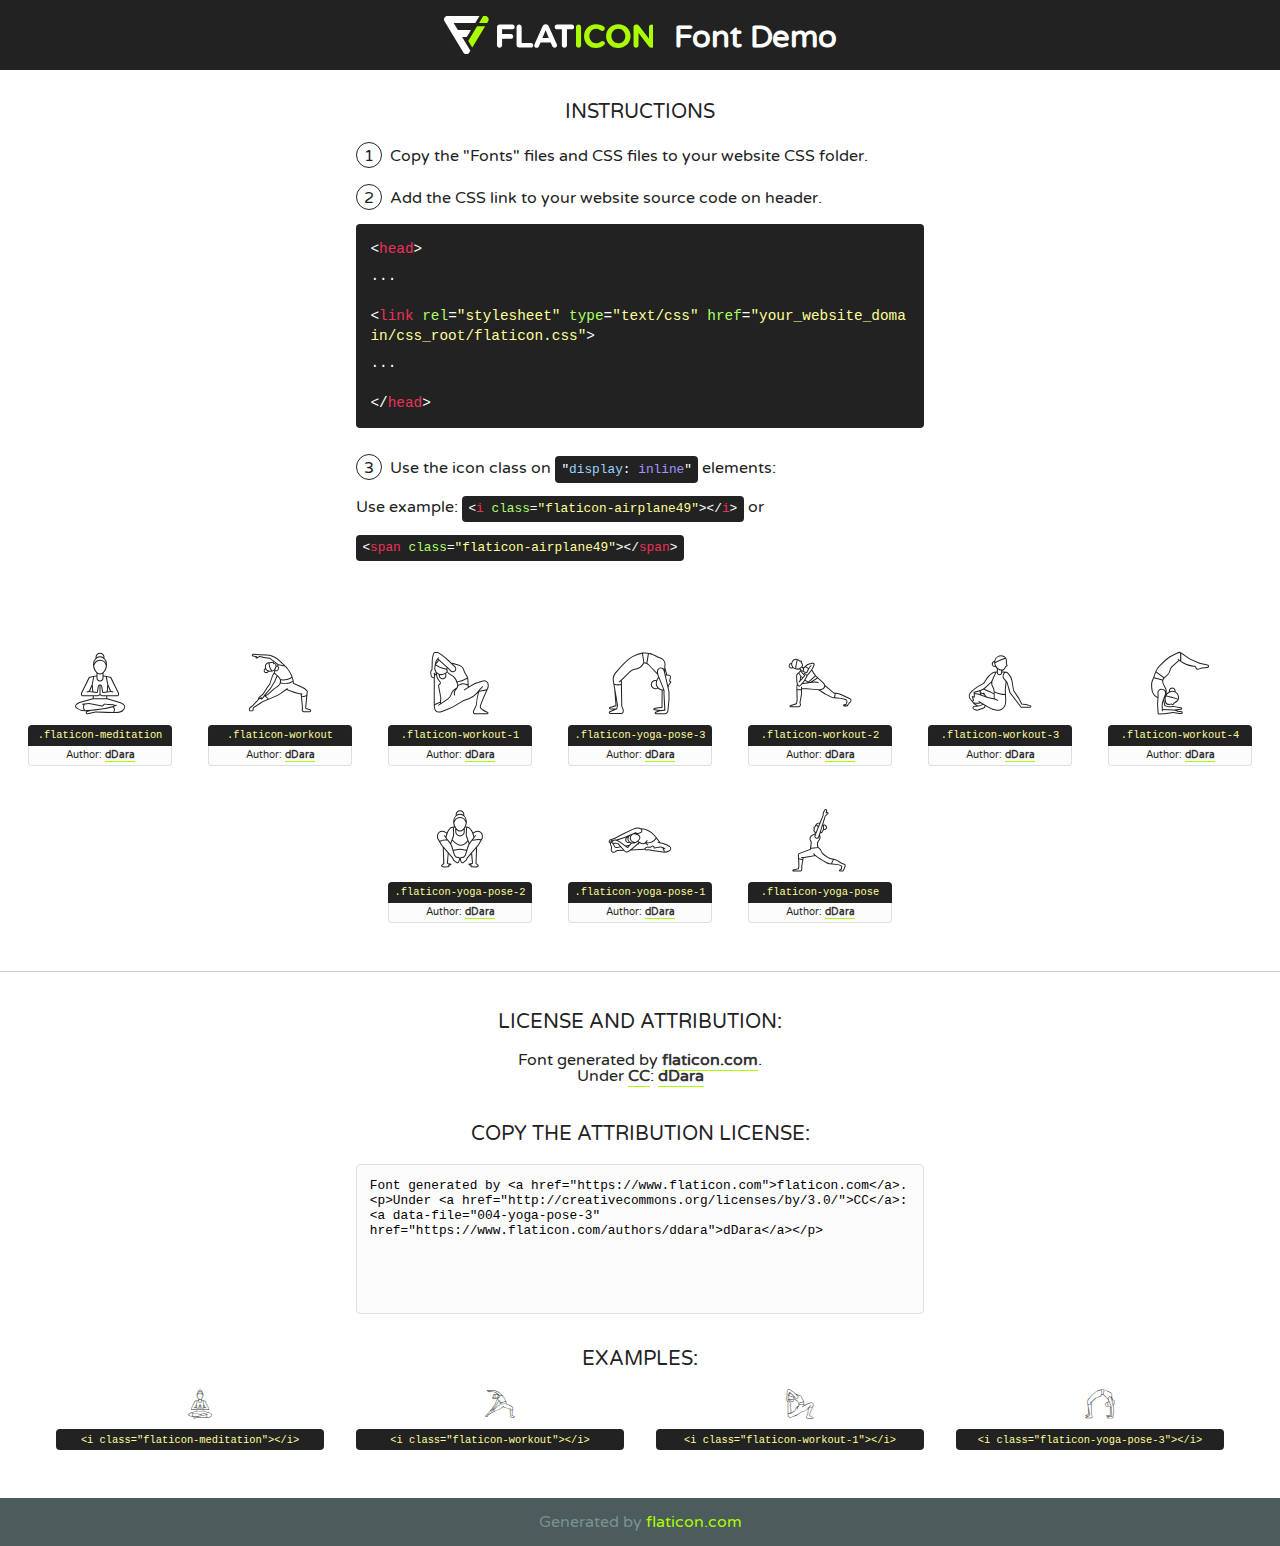
<file: lib/flaticon/font/flaticon.html>
<!DOCTYPE html>
<!--
  Flaticon icon font: Flaticon
  Creation date: 02/09/2020 06:16
-->
<html>
<!DOCTYPE html>
<html>

<head>
    <title>Flaticon WebFont</title>
    <link href="http://fonts.googleapis.com/css?family=Varela+Round" rel="stylesheet" type="text/css" />
    <link rel="stylesheet" type="text/css" href="flaticon.css">
    <meta charset="UTF-8">
    <style>
    html, body, div, span, applet, object, iframe,
    h1, h2, h3, h4, h5, h6, p, blockquote, pre,
    a, abbr, acronym, address, big, cite, code,
    del, dfn, em, img, ins, kbd, q, s, samp,
    small, strike, strong, sub, sup, tt, var,
    b, u, i, center,
    dl, dt, dd, ol, ul, li,
    fieldset, form, label, legend,
    table, caption, tbody, tfoot, thead, tr, th, td,
    article, aside, canvas, details, embed, 
    figure, figcaption, footer, header, hgroup, 
    menu, nav, output, ruby, section, summary,
    time, mark, audio, video {
        margin: 0;
        padding: 0;
        border: 0;
        font-size: 100%;
        font: inherit;
        vertical-align: baseline;
    }
    /* HTML5 display-role reset for older browsers */
    article, aside, details, figcaption, figure, 
    footer, header, hgroup, menu, nav, section {
        display: block;
    }
    body {
        line-height: 1;
    }
    ol, ul {
        list-style: none;
    }
    blockquote, q {
        quotes: none;
    }
    blockquote:before, blockquote:after,
    q:before, q:after {
        content: '';
        content: none;
    }
    table {
        border-collapse: collapse;
        border-spacing: 0;
    }
    body {
        font-family: 'Varela Round', Helvetica, Arial, sans-serif;
        font-size: 16px;
        color: #222;
    }
    a {
        color: #333;
        border-bottom: 1px solid #a9fd00;
        font-weight: bold;
        text-decoration: none;
    }
    * {
        -moz-box-sizing: border-box;
        -webkit-box-sizing: border-box;
        box-sizing: border-box;
        margin: 0;
        padding: 0;
    }
    [class^="flaticon-"]:before, [class*=" flaticon-"]:before, [class^="flaticon-"]:after, [class*=" flaticon-"]:after {
        font-family: Flaticon;
        font-size: 30px;
        font-style: normal;
        margin-left: 20px;
        color: #333;
    }
    .wrapper {
        max-width: 600px;
        margin: auto;
        padding: 0 1em;
    }
    .title {
        font-size: 1.25em;
        text-align: center;
        margin-bottom: 1em;
        text-transform: uppercase;
    }
    header {
        text-align: center;
        background-color: #222;
        color: #fff;
        padding: 1em;
    }
    header .logo {
        width: 210px;
        height: 38px;
        display: inline-block;
        vertical-align: middle;
        margin-right: 1em;
        border: none;
    }
    header strong {
        font-size: 1.95em;
        font-weight: bold;
        vertical-align: middle;
        margin-top: 5px;
        display: inline-block;
    }
    .demo {
        margin: 2em auto;
        line-height: 1.25em;
    }
    .demo ul li {
        margin-bottom: 1em;
    }
    .demo ul li .num {
        color: #222;
        border-radius: 20px;
        display: inline-block;
        width: 26px;
        padding: 3px;
        height: 26px;
        text-align: center;
        margin-right: 0.5em;
        border: 1px solid #222;
    }
    .demo ul li code {
        background-color: #222;
        border-radius: 4px;
        padding: 0.25em 0.5em;
        display: inline-block;
        color: #fff;
        font-family: Consolas,Monaco,Lucida Console,Liberation Mono,DejaVu Sans Mono,Bitstream Vera Sans Mono,Courier New, monospace;
        font-weight: lighter;
        margin-top: 1em;
        font-size: 0.8em;
        word-break: break-all;
    }
    .demo ul li code.big {
        padding: 1em;
        font-size: 0.9em;
    }
    .demo ul li code .red {
        color: #EF3159;
    }
    .demo ul li code .green {
        color: #ACFF65;
    }
    .demo ul li code .yellow {
        color: #FFFF99;
    }
    .demo ul li code .blue {
        color: #99D3FF;
    }
    .demo ul li code .purple {
        color: #A295FF;
    }
    .demo ul li code .dots {
        margin-top: 0.5em;
        display: block;
    }
    #glyphs {
        border-bottom: 1px solid #ccc;
        padding: 2em 0;
        text-align: center;
    }
    .glyph {
        display: inline-block;
        width: 9em;
        margin: 1em;
        text-align: center;
        vertical-align: top;
        background: #FFF;
    }
    .glyph .glyph-icon {
        padding: 10px;
        display: block;
        font-family:"Flaticon";
        font-size: 64px;
        line-height: 1;
    }
    .glyph .glyph-icon:before {
        font-size: 64px;
        color: #222;
        margin-left: 0;
    }
    .class-name {
        font-size: 0.65em;
        background-color: #222;
        color: #fff;
        border-radius: 4px 4px 0 0;
        padding: 0.5em;
        color: #FFFF99;
        font-family: Consolas,Monaco,Lucida Console,Liberation Mono,DejaVu Sans Mono,Bitstream Vera Sans Mono,Courier New, monospace;
    }
    .author-name {
        font-size: 0.6em;
        background-color: #fcfcfd;
        border: 1px solid #DEDEE4;
        border-top: 0;
        border-radius: 0 0 4px 4px;
        padding: 0.5em;
    }
    .class-name:last-child {
        font-size: 10px;
        color:#888;
    }
    .class-name:last-child a {
        font-size: 10px;
        color:#555;
    }
    .class-name:last-child a:hover {
        color:#a9fd00;
    }
    .glyph > input {
        display: block;
        width: 100px;
        margin: 5px auto;
        text-align: center;
        font-size: 12px;
        cursor: text;
    }
    .glyph > input.icon-input {
        font-family:"Flaticon";
        font-size: 16px;
        margin-bottom: 10px;
    }
    .attribution .title {
        margin-top: 2em;
    }
    .attribution textarea {
        background-color: #fcfcfd;
        padding: 1em;
        border: none;
        box-shadow: none;
        border: 1px solid #DEDEE4;
        border-radius: 4px;
        resize: none;
        width: 100%;
        height: 150px;
        font-size: 0.8em;
        font-family: Consolas,Monaco,Lucida Console,Liberation Mono,DejaVu Sans Mono,Bitstream Vera Sans Mono,Courier New, monospace;
        -webkit-appearance: none;
    }
    .iconsuse {
        margin: 2em auto;
        text-align: center;
        max-width: 1200px;
    }
    .iconsuse:after {
        content: '';
        display: table;
        clear: both;
    }
    .iconsuse .image {
        float: left;
        width: 25%;
        padding: 0 1em;
    }
    .iconsuse .image p {
        margin-bottom: 1em;
    }
    .iconsuse .image span {
        display: block;
        font-size: 0.65em;
        background-color: #222;
        color: #fff;
        border-radius: 4px;
        padding: 0.5em;
        color: #FFFF99;
        margin-top: 1em;
        font-family: Consolas,Monaco,Lucida Console,Liberation Mono,DejaVu Sans Mono,Bitstream Vera Sans Mono,Courier New, monospace;
    }
    #footer {
        text-align: center;
        background-color: #4C5B5C;
        color: #7c9192;
        padding: 1em;
    }
    #footer a {
        border: none;
        color: #a9fd00;
        font-weight: normal;
    }
    @media (max-width: 960px) {
        .iconsuse .image {
            width: 50%;
        }
    }
    @media (max-width: 560px) {
        .iconsuse .image {
            width: 100%;
        }
    }
    </style>
</head>

<body class="characters-off">

    <header>
        <a href="https://www.flaticon.com" target="_blank" class="logo">
            <svg version="1.1" xmlns="http://www.w3.org/2000/svg" xmlns:xlink="http://www.w3.org/1999/xlink" xmlns:a="http://ns.adobe.com/AdobeSVGViewerExtensions/3.0/" viewBox="0 0 560.875 102.036" enable-background="new 0 0 560.875 102.036" xml:space="preserve">
                <defs>
                </defs>
                <g>
                    <g class="letters">
                        <path fill="#ffffff" d="M141.596,29.675c0-3.777,2.985-6.767,6.764-6.767h34.438c3.426,0,6.15,2.728,6.15,6.15
                        c0,3.43-2.724,6.149-6.15,6.149h-27.674v13.091h23.719c3.429,0,6.151,2.724,6.151,6.15c0,3.43-2.723,6.149-6.151,6.149h-23.719
                        v17.574c0,3.773-2.986,6.761-6.764,6.761c-3.779,0-6.764-2.989-6.764-6.761V29.675z"></path>
                        <path fill="#ffffff" d="M193.844,29.149c0-3.781,2.985-6.767,6.764-6.767c3.776,0,6.763,2.985,6.763,6.767v42.957h25.039
                        c3.426,0,6.149,2.726,6.149,6.153c0,3.425-2.723,6.15-6.149,6.15h-31.802c-3.779,0-6.764-2.986-6.764-6.768V29.149z"></path>
                        <path fill="#ffffff" d="M241.891,75.71l21.438-48.407c1.492-3.341,4.215-5.357,7.906-5.357h0.792
                        c3.686,0,6.323,2.017,7.815,5.357l21.439,48.407c0.436,0.967,0.701,1.845,0.701,2.723c0,3.602-2.809,6.501-6.414,6.501
                        c-3.161,0-5.269-1.845-6.499-4.655l-4.132-9.661h-27.059l-4.301,10.102c-1.144,2.631-3.426,4.214-6.237,4.214
                        c-3.517,0-6.24-2.81-6.24-6.325C241.1,77.64,241.451,76.677,241.891,75.71z M279.932,58.666l-8.521-20.297l-8.526,20.297H279.932
                        z"></path>
                        <path fill="#ffffff" d="M314.864,35.387H301.86c-3.429,0-6.239-2.813-6.239-6.238c0-3.429,2.811-6.24,6.239-6.24h39.533
                        c3.426,0,6.237,2.811,6.237,6.24c0,3.425-2.811,6.238-6.237,6.238h-13.001v42.785c0,3.773-2.99,6.761-6.764,6.761
                        c-3.779,0-6.764-2.989-6.764-6.761V35.387z"></path>
                        <path fill="#A9FD00" d="M352.615,29.149c0-3.781,2.985-6.767,6.767-6.767c3.774,0,6.761,2.985,6.761,6.767v49.024
                        c0,3.773-2.987,6.761-6.761,6.761c-3.781,0-6.767-2.989-6.767-6.761V29.149z"></path>
                        <path fill="#A9FD00" d="M374.132,53.836v-0.179c0-17.481,13.178-31.801,32.065-31.801c9.22,0,15.459,2.458,20.557,6.238
                        c1.402,1.054,2.637,2.985,2.637,5.357c0,3.692-2.985,6.59-6.681,6.59c-1.845,0-3.071-0.702-4.044-1.319
                        c-3.776-2.813-7.729-4.393-12.562-4.393c-10.364,0-17.831,8.611-17.831,19.154v0.173c0,10.542,7.291,19.329,17.831,19.329
                        c5.715,0,9.492-1.756,13.359-4.834c1.049-0.874,2.458-1.491,4.039-1.491c3.429,0,6.325,2.813,6.325,6.236
                        c0,2.106-1.056,3.78-2.282,4.834c-5.539,4.834-12.036,7.733-21.878,7.733C387.572,85.464,374.132,71.493,374.132,53.836z"></path>
                        <path fill="#A9FD00" d="M433.009,53.836v-0.179c0-17.481,13.79-31.801,32.766-31.801c18.981,0,32.592,14.143,32.592,31.628v0.173
                        c0,17.483-13.785,31.807-32.769,31.807C446.625,85.464,433.009,71.32,433.009,53.836z M484.224,53.836v-0.179
                        c0-10.539-7.725-19.326-18.626-19.326c-10.893,0-18.449,8.611-18.449,19.154v0.173c0,10.542,7.73,19.329,18.626,19.329
                        C476.676,72.986,484.224,64.378,484.224,53.836z"></path>
                        <path fill="#A9FD00" d="M506.233,29.321c0-3.774,2.99-6.763,6.767-6.763h1.401c3.252,0,5.183,1.583,7.029,3.953l26.093,34.265
                        V29.059c0-3.692,2.99-6.677,6.681-6.677c3.683,0,6.671,2.985,6.671,6.677v48.934c0,3.78-2.987,6.765-6.764,6.765h-0.436
                        c-3.257,0-5.188-1.581-7.034-3.953l-27.056-35.492v32.944c0,3.687-2.985,6.676-6.678,6.676c-3.683,0-6.673-2.989-6.673-6.676
                        V29.321z"></path>
                    </g>
                    <g class="insignia">
                        <path fill="#ffffff" d="M48.372,56.137h12.517l11.156-18.537H37.186L25.688,18.539h57.825L94.668,0H9.271
                        C5.925,0,2.842,1.801,1.198,4.716c-1.644,2.907-1.593,6.482,0.134,9.343l50.38,83.501c1.678,2.781,4.689,4.476,7.938,4.476
                        c3.246,0,6.257-1.695,7.935-4.476l2.898-4.804L48.372,56.137z"></path>
                        <g class="i">
                            <path fill="#A9FD00" d="M93.575,18.539h0.031v0.004l21.652,0.004l2.705-4.488c1.727-2.861,1.778-6.436,0.133-9.343
                            C116.454,1.801,113.371,0,110.026,0h-5.294L93.575,18.539z"></path>
                            <polygon fill="#A9FD00" points="88.291,27.356 64.725,66.486 75.519,84.404 109.942,27.356"></polygon>
                        </g>
                    </g>
                </g>
            </svg>
        </a>
        <strong>Font Demo</strong>
    </header>


    <section class="demo wrapper">

        <p class="title">Instructions</p>

        <ul>
            <li>
                <span class="num">1</span>Copy the "Fonts" files and CSS files to your website CSS folder.
            </li>
            <li>
                <span class="num">2</span>Add the CSS link to your website source code on header.
                <code class="big">
                    &lt;<span class="red">head</span>&gt;
                    <br/><span class="dots">...</span>
                    <br/>&lt;<span class="red">link</span> <span class="green">rel</span>=<span class="yellow">"stylesheet"</span> <span class="green">type</span>=<span class="yellow">"text/css"</span> <span class="green">href</span>=<span class="yellow">"your_website_domain/css_root/flaticon.css"</span>&gt;
                    <br/><span class="dots">...</span>
                    <br/>&lt;/<span class="red">head</span>&gt;
                </code>
            </li>

            <li>
                <p>
                    <span class="num">3</span>Use the icon class on <code>"<span class="blue">display</span>:<span class="purple"> inline</span>"</code> elements:
                    <br />
                    Use example: <code>&lt;<span class="red">i</span> <span class="green">class</span>=<span class="yellow">&quot;flaticon-airplane49&quot;</span>&gt;&lt;/<span class="red">i</span>&gt;</code> or <code>&lt;<span class="red">span</span> <span class="green">class</span>=<span class="yellow">&quot;flaticon-airplane49&quot;</span>&gt;&lt;/<span class="red">span</span>&gt;</code>
            </li>
        </ul>

    </section>




   <section id="glyphs">          
    
      
        <div class="glyph"><div class="glyph-icon flaticon-meditation"></div>
            <div class="class-name">.flaticon-meditation</div>
            <div class="author-name">Author: <a data-file="001-meditation" href="https://www.flaticon.com/authors/ddara">dDara</a> </div> 
        </div>        
        
        <div class="glyph"><div class="glyph-icon flaticon-workout"></div>
            <div class="class-name">.flaticon-workout</div>
            <div class="author-name">Author: <a data-file="002-workout" href="https://www.flaticon.com/authors/ddara">dDara</a> </div> 
        </div>        
        
        <div class="glyph"><div class="glyph-icon flaticon-workout-1"></div>
            <div class="class-name">.flaticon-workout-1</div>
            <div class="author-name">Author: <a data-file="003-workout-1" href="https://www.flaticon.com/authors/ddara">dDara</a> </div> 
        </div>        
        
        <div class="glyph"><div class="glyph-icon flaticon-yoga-pose-3"></div>
            <div class="class-name">.flaticon-yoga-pose-3</div>
            <div class="author-name">Author: <a data-file="004-yoga-pose-3" href="https://www.flaticon.com/authors/ddara">dDara</a> </div> 
        </div>        
        
        <div class="glyph"><div class="glyph-icon flaticon-workout-2"></div>
            <div class="class-name">.flaticon-workout-2</div>
            <div class="author-name">Author: <a data-file="005-workout-2" href="https://www.flaticon.com/authors/ddara">dDara</a> </div> 
        </div>        
        
        <div class="glyph"><div class="glyph-icon flaticon-workout-3"></div>
            <div class="class-name">.flaticon-workout-3</div>
            <div class="author-name">Author: <a data-file="006-workout-3" href="https://www.flaticon.com/authors/ddara">dDara</a> </div> 
        </div>        
        
        <div class="glyph"><div class="glyph-icon flaticon-workout-4"></div>
            <div class="class-name">.flaticon-workout-4</div>
            <div class="author-name">Author: <a data-file="007-workout-4" href="https://www.flaticon.com/authors/ddara">dDara</a> </div> 
        </div>        
        
        <div class="glyph"><div class="glyph-icon flaticon-yoga-pose-2"></div>
            <div class="class-name">.flaticon-yoga-pose-2</div>
            <div class="author-name">Author: <a data-file="008-yoga-pose-2" href="https://www.flaticon.com/authors/ddara">dDara</a> </div> 
        </div>        
        
        <div class="glyph"><div class="glyph-icon flaticon-yoga-pose-1"></div>
            <div class="class-name">.flaticon-yoga-pose-1</div>
            <div class="author-name">Author: <a data-file="009-yoga-pose-1" href="https://www.flaticon.com/authors/ddara">dDara</a> </div> 
        </div>        
        
        <div class="glyph"><div class="glyph-icon flaticon-yoga-pose"></div>
            <div class="class-name">.flaticon-yoga-pose</div>
            <div class="author-name">Author: <a data-file="010-yoga-pose" href="https://www.flaticon.com/authors/ddara">dDara</a> </div> 
        </div>        
        

    </section>



    <section class="attribution wrapper"   style="text-align:center;">

      <div class="title">License and attribution:</div><div class="attrDiv">Font generated by <a href="https://www.flaticon.com">flaticon.com</a>. <div><p>Under <a href="http://creativecommons.org/licenses/by/3.0/">CC</a>: <a data-file="004-yoga-pose-3" href="https://www.flaticon.com/authors/ddara">dDara</a></p>  </div>
      </div>
      <div class="title">Copy the Attribution License:</div>

    <textarea onclick="this.focus();this.select();">Font generated by &lt;a href=&quot;https://www.flaticon.com&quot;&gt;flaticon.com&lt;/a&gt;. <p>Under <a href="http://creativecommons.org/licenses/by/3.0/">CC</a>: <a data-file="004-yoga-pose-3" href="https://www.flaticon.com/authors/ddara">dDara</a></p>  
     </textarea>

    </section>

    <section class="iconsuse">

          <div class="title">Examples:</div>            
             
            <div class="image">
                <p>
                    <i class="glyph-icon flaticon-meditation"></i> 
                    <span>&lt;i class=&quot;flaticon-meditation&quot;&gt;&lt;/i&gt;</span>
                </p>
            </div>
            
            <div class="image">
                <p>
                    <i class="glyph-icon flaticon-workout"></i> 
                    <span>&lt;i class=&quot;flaticon-workout&quot;&gt;&lt;/i&gt;</span>
                </p>
            </div>
            
            <div class="image">
                <p>
                    <i class="glyph-icon flaticon-workout-1"></i> 
                    <span>&lt;i class=&quot;flaticon-workout-1&quot;&gt;&lt;/i&gt;</span>
                </p>
            </div>
            
            <div class="image">
                <p>
                    <i class="glyph-icon flaticon-yoga-pose-3"></i> 
                    <span>&lt;i class=&quot;flaticon-yoga-pose-3&quot;&gt;&lt;/i&gt;</span>
                </p>
            </div>
                       
        </div>
                            
    </section>

<div id="footer">
    <div>Generated by <a href="https://www.flaticon.com">flaticon.com</a>
    </div>
</div>



</body>
</html>
</file>
<file: lib/flaticon/font/flaticon.css>
/*
  	Flaticon icon font: Flaticon
  	Creation date: 02/09/2020 06:16
  	*/

@font-face {
  font-family: "Flaticon";
  src: url("./Flaticon.eot");
  src: url("./Flaticon.eot?#iefix") format("embedded-opentype"),
       url("./Flaticon.woff2") format("woff2"),
       url("./Flaticon.woff") format("woff"),
       url("./Flaticon.ttf") format("truetype"),
       url("./Flaticon.svg#Flaticon") format("svg");
  font-weight: normal;
  font-style: normal;
}

@media screen and (-webkit-min-device-pixel-ratio:0) {
  @font-face {
    font-family: "Flaticon";
    src: url("./Flaticon.svg#Flaticon") format("svg");
  }
}

[class^="flaticon-"]:before, [class*=" flaticon-"]:before,
[class^="flaticon-"]:after, [class*=" flaticon-"]:after {   
  font-family: Flaticon;
font-style: normal;
}

.flaticon-meditation:before { content: "\f100"; }
.flaticon-workout:before { content: "\f101"; }
.flaticon-workout-1:before { content: "\f102"; }
.flaticon-yoga-pose-3:before { content: "\f103"; }
.flaticon-workout-2:before { content: "\f104"; }
.flaticon-workout-3:before { content: "\f105"; }
.flaticon-workout-4:before { content: "\f106"; }
.flaticon-yoga-pose-2:before { content: "\f107"; }
.flaticon-yoga-pose-1:before { content: "\f108"; }
.flaticon-yoga-pose:before { content: "\f109"; }
</file>
<file: css/style.css>
/*******************************/
/********* General CSS *********/
/*******************************/

body {
    color: #042D2D;
    background: #f5f4f0;
    font-family: 'Source Sans Pro', sans-serif;
}

h1,
h2, 
h3, 
h4,
h5, 
h6 {
    color: #042D2D;
    font-family: 'Playfair Display', serif;
}

a {
    color: #454545;
    transition: .3s;
}

a:hover,
a:active,
a:focus {
    color: #042d2d;
    outline: none;
    text-decoration: none;
}

/* -- */
img {

    max-width: 100%;

}
/* -- */

.btn:focus,
.form-control:focus {
    box-shadow: none;
}

.container-fluid {
    max-width: 1366px;
}

.back-to-top {
    position: fixed;
    display: none;
    background: #042d2d;
    width: 44px;
    height: 44px;
    text-align: center;
    line-height: 1;
    font-size: 22px;
    right: 15px;
    bottom: 15px;
    transition: background 0.5s;
    z-index: 9;
}

.back-to-top:hover {
    background: #c86d1c;
}

.back-to-top:hover i {
    color: #f5f5f5;
}

.back-to-top i {
    color: #e2e2e2;
    padding-top: 10px;
}


/**********************************/
/********** Top Bar CSS ***********/
/**********************************/
.top-bar {
    position: relative;
    height: 60px;
    background: #f6f6f6;
}

.top-bar .top-bar-left {
    display: flex;
    align-items: center;
    justify-content: flex-start;
}

.top-bar .top-bar-right {
    display: flex;
    align-items: center;
    justify-content: flex-end;
}

.top-bar .text {
    display: flex;
    align-items: center;
    justify-content: center;
    flex-direction: row;
    height: 35px;
    padding: 0 30px;
    text-align: center;
    border-left: 1px solid #d3101026;
}

.top-bar .text:last-child {
    border-right: 1px solid rgba(255, 0, 0, 0.15);
}

.top-bar .text i {
    font-size: 13px;
    color: #ffffff;
    margin-right: 5px;
}

.top-bar .text h2 {
    color: #eeeeee;
    font-weight: 400;
    font-size: 16px;
    letter-spacing: 10px;
    margin: 0;
}

.top-bar .text p {
    color: #eeeeee;
    font-size: 15px;
    font-weight: 400;
    margin: 0 0 0 5px;
}

.top-bar .social {
    display: flex;
    height: 35px;
    font-size: 0;
    justify-content: flex-end;
}

.top-bar .social a {
    display: flex;
    align-items: center;
    justify-content: center;
    width: 35px;
    height: 100%;
    font-size: 16px;
    color: #ffffff;
    border-right: 1px solid rgba(255, 255, 255, .15);
}

.top-bar .social a:first-child {
    border-left: 1px solid rgba(255, 255, 255, .15);
}

.top-bar .social a:hover {
    color: #092a49;
    background: #ffffff;
}

@media (min-width: 992px) {
    .top-bar {
        padding: 0 60px;
    }
}


/**********************************/
/*********** Nav Bar CSS **********/
/**********************************/
.navbar {
    position: relative;
    transition: .5s;
    z-index: 999;
}



.navbar .navbar-brand {
    margin: 0;
    color: #042D2D;
    font-size: 40px;
    line-height: 0px;
    font-weight: 700;
    text-transform: capitalize;
    font-family: 'Playfair Display', serif;
    color: #042D2D;
    letter-spacing: 2px;
    transition: .5s;
    
}

.navbar .navbar-brand span {
    color: #c70e0e;
    text-transform: lowercase;
    transition: .5s;
}

.navbar.nav-sticky .navbar-brand span {
    color: #f6f5f1;
}

.navbar .navbar-brand img {
    max-width: 100%;
    max-height: 40px;
}

.navbar-dark .navbar-nav .nav-link,
.navbar-dark .navbar-nav .nav-link:focus,
.navbar-dark .navbar-nav .nav-link:hover,
.navbar-dark .navbar-nav .nav-link.active {
    padding: 10px 10px 8px 10px;
    color: #06352c;
}

.navbar-dark .navbar-nav .nav-link:hover,
.navbar-dark .navbar-nav .nav-link.active {
    background: rgba(256, 256, 256, .1);
    transition: none;
}

.navbar .dropdown-menu {
    margin-top: 0;
    border: 0;
    border-radius: 0;
    background: #f6f5f1;
}

@media (min-width: 992px) {
    .navbar {
        position: absolute;
        width: 100%;
        top: 35px;
        padding: 20px 60px;
        background: #f6f5f1 !important;
        z-index: 9;
    }
    
    .navbar.nav-sticky {
        padding: 10px 60px;
        background: #f6f5f1 !important;
    }
    
    .navbar a.nav-link {
        padding: 8px 15px;
        font-size: 15px;
        letter-spacing: 2px;
     text-transform: capitalize;
    }
}

@media (max-width: 991.98px) {   
    .navbar {
        padding: 30px;
        background: #f6f5f1 !important;
    }
    
    .navbar .navbar-brand span {
        color: #f6f5f1;
    }
    
    .navbar a.nav-link {
        padding: 5px;
    }
    
    .navbar .dropdown-menu {
        box-shadow: none;
    }
}


/*******************************/
/********** Hero CSS ***********/
/*******************************/
.hero {
    position: relative;
    width: 100%;
    padding: 30px 0;
    background: #f6f5f1;
    overflow: hidden;
}

.hero .container-fluid {
    padding: 0;
}

.hero .hero-image {
    position: relative;
    text-align: right;
    
}

.hero .hero-image img {
    max-width: 130%;
    max-height: 120%;
}

.hero .hero-text {
    position: relative;
    padding-left: 75px;
    display: flex;
    align-items: flex-start;
    justify-content: center;
    flex-direction: column;
}

.hero .hero-text h1 {
    color: #042D2D;
    font-size: 65px;
    font-weight: 700;
    margin-bottom: 20px;
}

.hero .hero-text p {
    color: #042D2D;
    font-size: 18px;
    margin-bottom: 25px;
}

.hero .hero-btn .btn {
    padding: 12px 20px;
    font-size: 14px;
    font-weight: 600;
    letter-spacing: 1px;
    color: #f6f5f1;
    background: #bb6b1e;
    border-radius: 0;
    transition: .3s;
}

.hero .hero-btn .btn:hover {
    color: #f6f5f1;
    background: #042D2D;
}

.hero .hero-btn .btn:first-child {
    margin-right: 10px;
}

@media (max-width: 991.98px) {
    .hero .hero-text {
        padding: 0 15px;
        margin-left: 15px;
    }
    
    .hero .hero-text h1 {
        font-size: 30px;
    }
    
    .hero .hero-text p {
        font-size: 16px;
    }
    
    .hero .hero-text .btn {
        padding: 12px 30px;
        letter-spacing: 1px;
    }
}

@media (max-width: 767.98px) {
    .hero .hero-text h1 {
        font-size: 40px;
        font-weight: 600;
    }
    
    .hero .hero-text p {
        font-size: 14px;
    }
    
    .hero .hero-text .btn {
        padding: 20px 15px;
        font-weight: 400;
        letter-spacing: 1px;
    }
	
	.hero .hero-image {
		text-align: left;
		margin-top: -50px;
	}
	
	.hero .hero-image img {
		max-width: 120%;
		max-height: 100%;
	}
}

@media (max-width: 575.98px) {
    .hero .hero-text h1 {
        font-size: 30px;
        font-weight: 600;
        
    }
    
    .hero .hero-text p {
        font-size: 14px;
    }
    
    .hero .hero-text .btn {
        padding: 8px 20px;
        font-size: 12px;
        font-weight: 400;
        letter-spacing: 0;
    }
}


/*******************************/
/******* Page Header CSS *******/
/*******************************/
.page-header {
    position: relative;
    margin-bottom: 45px;
    padding: 150px 0 90px 0;
    text-align: center;
    background: #F7CAC9;
}

.page-header h2 {
    position: relative;
    color: #343148;
    font-size: 60px;
    font-weight: 700;
}

.page-header a {
    position: relative;
    padding: 0 12px;
    font-size: 22px;
    color: #343148;
}

.page-header a:hover {
    color: #ffffff;
}

.page-header a::after {
    position: absolute;
    content: "/";
    width: 8px;
    height: 8px;
    top: -2px;
    right: -7px;
    text-align: center;
    color: #343148;
}

.page-header a:last-child::after {
    display: none;
}

@media (max-width: 767.98px) {
    .page-header h2 {
        font-size: 35px;
    }
    
    .page-header a {
        font-size: 18px;
    }
}


/*******************************/
/******* Section Header ********/
/*******************************/
.section-header {
    position: relative;
    max-width: 600px;
    margin: 0 auto;
    margin-bottom: 45px;
}

.section-header p {
    display: inline-block;
    margin: 0 30px;
    margin-bottom: 5px;
    padding: 0 10px;
    position: relative;
    font-size: 16px;
    font-weight: 600;
    background: #f5f4f0;
}

.section-header p::after {
    position: absolute;
    content: "";
    height: 2px;
    top: 11px;
    right: -30px;
    left: -30px;
    background: #F7CAC9;
    z-index: -1;
}

.section-header h2 {
    margin: 0;
    position: relative;
    font-size: 30px;
    font-weight: 700;
}

@media (max-width: 767.98px) {
    .section-header h2 {
        font-size: 30px;
    }
}

/*******************************/
/********* Service 2 CSS *********/
/*******************************/
.service2 {
    position: relative;
    width: 100%;
    padding: 30px 0 15px 0;
    background-color: #E2F2EB;
}


.service2 .service-item {
    position: relative;
    width: 100%;
    text-align: center;
    margin-bottom: 30px;
    padding: 30px;
    border: 1px solid #E2F2EB;
    transition: .3s;
}

.service2 .service-item:hover,
.service2 .service-item.active {
    background: #E2F2EB;
    color: #06352c;
}

.service2 .service-icon {
    position: relative;
    margin: 0 auto 25px auto;
    width: 80px;
    height: 80px;
    display: flex;
    align-items: center;
    justify-content: center;
    border-radius: 50%;
}

.service2 .service-icon i {
    position: relative;
    font-size: 80px;
    color: #483d31;
    z-index: 3;
    
}

.service2 .service-icon:before {
    content: "";
    position: absolute;
    z-index: 0;
    left: 50%;
    top: 50%;
    transform: translateX(-50%) translateY(-50%);
    display: block;
    width: 80px;
    height: 80px;
    background: #cfe5dd;
    border-radius: 50%;
    animation: pulse-border 2000ms ease-out infinite;
}

.service2 .service-icon:after {
    content: "";
    position: absolute;
    z-index: 1;
    left: 50%;
    top: 50%;
    transform: translateX(-50%) translateY(-50%);
    display: block;
    width: 80px;
    height: 80px;
    background: #cfe5dd;
    border-radius: 50%;
    transition: all 200ms;
}

@keyframes pulse-border {
  0% {
    transform: translateX(-50%) translateY(-50%) translateZ(0) scale(1);
    opacity: 1;
  }
  100% {
    transform: translateX(-50%) translateY(-50%) translateZ(0) scale(1.3);
    opacity: 0;
  }
}

.service2 .service-item h3 {
    margin-bottom: 15px;
    font-size: 20px;
    font-family: 'Source Sans Pro', sans-serif;
    font-weight: 600;
    transition: .3s;
}

.service2 .service-item:hover h3,
.service2 .service-item.active h3 {
    color: #06352c;
}

.service2 .service-item p {
    margin: 0;
    font-size: 16px;
}


/*******************************/  
/********** About CSS HOME**********/
/*******************************/
.about {
    position: relative;
    width: 100%;
    padding: 70px 0;
    background-color: #f6f5f1;
}

.about .section-header {
    margin-bottom: 30px;
    margin-left: 0;
}

.about .about-img {
    position: relative;
    height: 80%;
}

.about .about-img img {
    position: relative;
    width: 100%;
    height: 100%;
    object-fit: cover;
}

.about .about-text p {
    font-size: 16px;
    padding: 10px 100;
}

.about .about-text a.btn {
    position: relative;
    margin-top: 15px;
    padding: 12px 20px;
    font-size: 14px;
    font-weight: 600;
    letter-spacing: 1px;
    color: #f6f5f1;
    background: #bb6b1e;
    border-radius: 0;
    transition: .3s;
}

.about .about-text a.btn:hover {
    color: #f6f5f1;
    background: #06352c;
}

@media (max-width: 767.98px) {
    .about .about-img {
        margin-bottom: 30px;
        height: auto;
    }
}


/*******************************/
/********* Service CSS *********/
/*******************************/
.service {
    position: relative;
    width: 100%;
    padding: 0px 0 0px 0;
    background-color: #f6f5f1;
}

.service .service-item {
    position: relative;
    width: 100%;
    text-align: center;
    margin-bottom: 10px;
    padding: 40px;
    border: 1px solid #f6f5f1;
    transition: .3s;
    
}

.service .service-item:hover,
.service .service-item.active {
    background: #f6f5f1;
    color: #06352c;
}

.service .service-icon {
    position: relative;
    margin: 0 auto 25px auto;
    width: 80px;
    height: 80px;
    display: flex;
    align-items: center;
    justify-content: center;
    border-radius: 50%;
}

.service .service-icon i {
    position: relative;
    font-size: 80px;
    color: #483d31;
    z-index: 3;
    
}

.service .service-icon:before {
    content: "";
    position: absolute;
    z-index: 0;
    left: 50%;
    top: 50%;
    transform: translateX(-50%) translateY(-50%);
    display: block;
    width: 80px;
    height: 80px;
    background: #f6f5f1;
    border-radius: 50%;
    animation: pulse-border 2000ms ease-out infinite;
}

.service .service-icon:after {
    content: "";
    position: absolute;
    z-index: 1;
    left: 50%;
    top: 50%;
    transform: translateX(-50%) translateY(-50%);
    display: block;
    width: 80px;
    height: 80px;
    background: #f6f5f1;
    border-radius: 50%;
    transition: all 200ms;
}

@keyframes pulse-border {
  0% {
    transform: translateX(-50%) translateY(-50%) translateZ(0) scale(1);
    opacity: 1;
  }
  100% {
    transform: translateX(-50%) translateY(-50%) translateZ(0) scale(1.3);
    opacity: 0;
  }
}

.service .service-item h3 {
    margin-bottom: 15px;
    font-size: 20px;
    font-weight: 600;
    transition: .3s;
}

.service .service-item:hover h3,
.service .service-item.active h3 {
    color: #06352c;
}

.service .service-item p {
    margin: 0;
    font-size: 16px;
}






/*******************************/
/********* Pricing CSS *********/
/*******************************/
.discount {
    position: relative;
    width: 100%;
    margin: 0px 0;
    padding: 20px 80px;
    background-color: #c86d1c;
    background-attachment: fixed;
    background-position: center;
    background-repeat: no-repeat;
    background-size: contain;
}

.discount .container {
    max-width: 750px;
    text-align: center;
}

.discount .section-header {
    margin-bottom: 20px;
}

.discount .section-header p {
    color: #343148;
    background: transparent;
}

.discount .section-header p::after {
    display: none;
}

.discount .section-header h2 span {
    color: #f5f4f0;
 font-size: 25px;
    
}

.discount .discount-text p {
    color: #454545;
}

.discount .discount-text .btn {
    margin-top: 0px;
    padding: 12px px;
    font-size: 14px;
    font-weight: 600;
    letter-spacing: 1px;
    color: #F7CAC9;
    background: #343148;
    border-radius: 0;
    transition: .3s;
}

.discount .discount-text .btn:hover {
    color: #343148;
    background: #ffffff;
}


/*******************************/
/********* Pricing CSS *********/
/*******************************/


.price {
    position: relative;
    width: 100%;
    padding: 80px 0 90px 0;
    background-color: #042d2d;
    display: flex;
    justify-content: center;

    
}
 .price h2{
    color:#f5f4f0;
 } 


.price .price-item {
    position: relative;
    margin-bottom: 30px;
}

.price .price-header,
.price .price-body,
.price .price-footer {
    position: relative;
    width: 100%;
    text-align: center;
    background: #f5f4f0;
    overflow: hidden;
}

.price .price-header {
    padding: 30px;
    background: #e1ac38;
    color: #483c31;
}

.price .price-item.featured-item .price-header {
    background: #c86d1c;
    color: #F7CAC9;
}

.price .price-status {
    margin-top: -30px;
    text-align: right;
}

.price .price-status span {
    position: relative;
    display: inline-block;
    height: 30px;
    right: -30px;
    padding: 7px 10px;
    text-align: center;
    color: #343148;
    font-size: 14px;
    line-height: 14px;
    background: #F6F5F1;
}

.price .price-title h2 {
    font-size: 25px;
    font-weight: 700;
    text-transform: uppercase;
    color: #F6F5F1;
}

.price .price-prices h2 {
    font-size: 45px;
    font-weight: 700;
    margin-left: 10px;
    color: #F6F5F1;
}

.price .price-prices h2 small {
    position: absolute;
    font-size: 18px;
    font-weight: 400;
    margin-top: 9px;
    margin-left: -12px;
}

.price .price-prices h2 span {
    margin-left: 1px;
    font-size: 18px;
    font-weight: 400;
}

.price .price-item.featured-item h2 {
    color: #F6F5F1;
}

.price .price-body {
    padding: 25px 0 20px 0;
    border: 1px solid #00000012;
    border-bottom: none;
}

.price .price-description ul {
    margin: 0;
    padding: 0;
    list-style: none;
}

.price .price-description ul li {
    padding: 7px;
    border-bottom: 1px solid rgba(0, 0, 0, .07);
}

.price .price-description ul li:last-child {
    border: none;
}

.price .price-action {
    border: 1px solid #00000012;
    border-top: none;
}

.price .price-action a.btn {
    margin-bottom: 30px;
    padding: 12px 20px;
    color: #F6F5F1;
    font-size: 14px;
    font-weight: 600;
    letter-spacing: 1px;
    border-radius: 0;
    background: #e1ac38;
    transition: .3s;
}

.price .price-action a:hover,
.price .price-item.featured-item .price-action a {
    color: #F6F5F1;
    background: #C96D1C;
}

.price .price-item.featured-item .price-action a:hover {
    color: #F6F5F1;
    background: #042d2d;
}


/*******************************/
/*********** Team CSS **********/
/*******************************/
.team {
    position: relative;
    width: 100%;
    padding: 45px 0 15px 0;
    background-color: #F6F5F1;
}

.team .team-item {
    position: relative;
    margin-bottom: 30px;
    padding: 15px;
    background: #F6F5F1;
    border: 1px solid #F6F5F1;
}

.team .team-img {
    position: relative;
    overflow: hidden;
}

.team .team-img img {
    position: relative;
    width: 100%;
}

.team .team-social {
    position: absolute;
    width: 100%;
    height: 100%;
    top: 0;
    left: 0;
    display: flex;
    align-items: center;
    justify-content: center;
    transition: .5s;
}

.team .team-social a {
    position: relative;
    margin: 0 3px;
    margin-top: 100px;
    width: 40px;
    height: 40px;
    display: flex;
    align-items: center;
    justify-content: center;
    border-radius: 40px;
    font-size: 16px;
    color: #F7CAC9;
    background: #343148;
    opacity: 0;
}

.team .team-social a:hover {
    color: #343148;
    background: #F7CAC9;
}


.team .team-item:hover .team-social {
    background: rgba(256, 256, 256, .5);
}



.team .team-text {
    position: relative;
    padding: 25px 15px 10px 15px;
    text-align: center;
    background: #F6F5F1;
}

.team .team-text h2 {
    font-size: 18px;
    font-weight: 600;
}

.team .team-text p {
    margin: 0;
}


/*******************************/
/******* Testimonial CSS *******/
/*******************************/
.testimonial {
    position: relative;
    padding: 90px 0;
    background-color: #F6F5F1;
    width: 540px;
    /* -- */
    max-width: 100%;
    margin: 0 auto;
    /* -- */
}

.testimonial .container {
    padding: 0;
}

.testimonial .testimonial-item {
    position: relative;
    margin: 0 0px;
    text-align: center;
}

.testimonial .testimonial-img {
    position: relative;
    margin-bottom: 15px;
    z-index: 1;
}

.testimonial .testimonial-item img {
    margin: 0 auto;
    width: 120px;
    padding: 13px;
    border-radius: 100px;
    border: 1px solid #d70b0b12;
    background: #F6F5F1;
    transition: .5s;
}

.testimonial .testimonial-text {
    position: relative;
    margin-top: -70px;
    padding: 75px 25px 25px 25px;
    text-align: center;
    background: #F6F5F1;
    border: 0px solid #042D2D;
}

.testimonial .testimonial-item p {
    font-size: 16px;
    color: #C96D1C;
}

.testimonial .testimonial-text h3 {
    font-size: 18px;
    font-weight: 600;
    margin-bottom: 10px;
}

.testimonial .testimonial-text h4 {
    color: #F6F5F1;
    font-size: 14px;
    margin-bottom: 0;
}

.testimonial .owl-item.center img {
    border-color: transparent;
}

.testimonial .owl-item.center .testimonial-text {
    background: #C96D1C;
}

.testimonial .owl-item.center .testimonial-text h3 {
    color: #F6F5F1;
}

.testimonial .owl-item.center .testimonial-text p,
.testimonial .owl-item.center .testimonial-text h4 {
    color: #F6F5F1;
}

.testimonial .owl-dots {
    margin-top: 15px;
    text-align: center;
}

.testimonial .owl-dot {
    display: inline-block;
    margin: 0 5px;
    width: 12px;
    height: 12px;
    border-radius: 50%;
    background: #C96D1C;
}

.testimonial .owl-dot.active {
    background: #042D2D;

    
}




/*******************************/
/*********** Blog CSS **********/
/*******************************/
.blog {
    position: relative;
    width: 100%;
    padding: 90px 0;
    background-color: #e1f1ea;
}

.blog .blog-carousel {
    position: relative;
    width: calc(100% + 30px);
    left: -15px;
    right: -15px;
}

.blog .blog-item {
    position: relative;
    margin: 0 15px;
}

.blog .blog-page .blog-item {
    margin: 0 0 30px 0;
}

.blog .blog-img {
    position: relative;
    width: 100%;
}

.blog .blog-img img {
    width: 100%;
}

.blog .blog-text {
    position: relative;
    padding: 25px 30px;
    border-right: 1px solid #e1f1ea;
    border-bottom: 1px solid #00000012;
    border-left: 1px solid #e1f1ea;
}

.blog .blog-text h2 {
    font-size: 22px;
    font-weight: 600;
}

.blog .blog-text p {
    margin-bottom: 10px;
}

.blog .blog-item a.btn {
    padding: 0;
    font-size: 14px;
    font-weight: 700;
    text-transform: uppercase;
    color: #C96D1C;
    transition: .3s;
}

.blog .blog-item a.btn i {
    margin-left: 5px;
}

.blog .blog-item a.btn:hover {
    color: #042D2D;
}

.blog .blog-meta {
    position: relative;
    display: flex;
    margin-bottom: 15px;
}

.blog .blog-meta p {
    margin: 0 10px 0 0;
    font-size: 13px;
}

.blog .blog-meta i {
    margin-right: 5px;
}

.blog .blog-meta p:last-child {
    margin: 0;
}

.blog .owl-nav {
    width: 150px;
    margin: 32px auto 0 auto;
    display: flex;
}

.blog .owl-nav .owl-prev,
.blog .owl-nav .owl-next {
    margin-left: 15px;
    width: 60px;
    height: 60px;
    display: flex;
    align-items: center;
    justify-content: center;
    color: #f6f5f1;
    background: #C96D1C;
    font-size: 22px;
    transition: .3s;
}

.blog .owl-nav .owl-prev:hover,
.blog .owl-nav .owl-next:hover {
    color: #f6f5f1;
    background: #042D2D;
}

.blog .pagination .page-link {
    color: #343148;
    border-radius: 0;
    border-color: #343148;
}

.blog .pagination .page-link:hover,
.blog .pagination .page-item.active .page-link {
    color: #C96D1C;
    background: #C96D1C;
}

.blog .pagination .disabled .page-link {
    color: #999999;
}


/*******************************/
/******** Portfolio CSS ********/
/*******************************/
.portfolio {
    position: relative;
    padding: 45px 0 15px 0;
}

.portfolio #portfolio-filter {
    padding: 0;
    margin: -15px 0 25px 0;
    list-style: none;
    font-size: 0;
    text-align: center;
}

.portfolio #portfolio-filter li {
    cursor: pointer;
    display: inline-block;
    margin: 5px;
    padding: 6px 12px;
    color: #343148;
    font-size: 14px;
    font-weight: 400;
    border-radius: 0;
    background: none;
    border: 1px solid #343148;
    transition: .3s;
}

.portfolio #portfolio-filter li:hover,
.portfolio #portfolio-filter li.filter-active {
    background: #343148;
    color: #F7CAC9;
}

.portfolio .portfolio-item {
    position: relative;
    margin-bottom: 30px;
    overflow: hidden;
    transition: .3s;
}

.portfolio .portfolio-wrap {
    position: relative;
    width: 100%;
    overflow: hidden;
}

.portfolio img {
    position: relative;
    width: 100%; 
    height: 100%; 
    object-fit: cover;
    transition: .5s;
}

.portfolio .portfolio-wrap:hover img {
    transform: rotate(5deg) scale(1.12);
}

/*******************************/
/********* imagen *********/
/*******************************/


#imagenTotona{
 width: 400px;
}

/*******************************/
/********* Contact CSS *********/
/*******************************/

.contact {
    position: relative;
    width: 100%;
    padding: 45px 0;
    background-color: #f6f5f1;
}

.contact .container {
    max-width: 900px;
}

.contact .contact-item {
    text-align: center;
    margin-bottom: 30px;
}

.contact .contact-item i {
    width: 50px;
    height: 50px;
    padding: 12px 0;
    font-size: 25px;
    color: #343148;
    margin-bottom: 15px;
    border: 1px solid #e2100c;
    border-radius: 50px;
}

.contact .contact-item h2 {
    font-size: 25px;
    font-weight: 700;
}

.contact .contact-form {
    position: relative;
}

.contact .contact-form input {
    height: 45px;
    padding: 15px;
    background: none;
    border-radius: 0;
}

.contact .contact-form textarea {
    height: 150px;
    padding: 15px;
    background: none;
    border-radius: 0;
}

.contact .contact-form .btn {
    padding: 12px 25px;
    font-size: 14px;
    font-weight: 600;
    letter-spacing: 1px;
    color: #F6F5F1;
    background: #C96D1C;
    border-radius: 0;
    transition: .3s;
}

.contact .contact-form .btn:hover {
    color: #f6f5f1;
    background: #042D2D;
}

.contact .help-block ul {
    margin: 0;
    padding: 0;
    list-style-type: none;
}



/*******************************/
/******* Single Post CSS *******/
/*******************************/
.single {
    position: relative;
    padding: 45px 0;
}

.single .single-content {
    position: relative;
    margin-bottom: 30px;
    overflow: hidden;
}

.single .single-content img {
    margin-bottom: 20px;
    width: 100%;
}

.single .single-tags {
    margin: -5px -5px 41px -5px;
    font-size: 0;
}

.single .single-tags a {
    margin: 5px;
    display: inline-block;
    padding: 7px 15px;
    font-size: 14px;
    font-weight: 400;
    color: #666666;
    border: 1px solid #dddddd;
}

.single .single-tags a:hover {
    color: #e30a06;
    background: #343148;
}

.single .single-bio {
    margin-bottom: 45px;
    padding: 30px;
    background: #f3f6ff;
    display: flex;
}

.single .single-bio-img {
    width: 100%;
    max-width: 100px;
}

.single .single-bio-img img {
    width: 100%;
}

.single .single-bio-text {
    padding-left: 30px;
}

.single .single-bio-text h3 {
    font-size: 20px;
    font-weight: 700;
}

.single .single-bio-text p {
    margin: 0;
}

.single .single-related {
    margin-bottom: 45px;
}

.single .single-related h2 {
    font-size: 30px;
    font-weight: 700;
    margin-bottom: 25px;
}

.single .related-slider {
    position: relative;
    margin: 0 -15px;
    width: calc(100% + 30px);
}

.single .related-slider .post-item {
    margin: 0 15px;
}

.single .post-item {
    display: flex;
    align-items: center;
    margin-bottom: 15px;
}

.single .post-item .post-img {
    width: 100%;
    max-width: 80px;
}

.single .post-item .post-img img {
    width: 100%;
}

.single .post-item .post-text {
    padding-left: 15px;
}

.single .post-item .post-text a {
    font-size: 16px;
    font-weight: 400;
}

.single .post-item .post-meta {
    display: flex;
    margin-top: 8px;
}

.single .post-item .post-meta p {
    display: inline-block;
    margin: 0;
    padding: 0 3px;
    font-size: 14px;
    font-weight: 300;
    font-style: italic;
}

.single .post-item .post-meta p a {
    margin-left: 5px;
    font-size: 14px;
    font-weight: 300;
    font-style: normal;
}

.single .related-slider .owl-nav {
    position: absolute;
    width: 90px;
    top: -55px;
    right: 15px;
    display: flex;
}

.single .related-slider .owl-nav .owl-prev,
.single .related-slider .owl-nav .owl-next {
    margin-left: 15px;
    width: 30px;
    height: 30px;
    display: flex;
    align-items: center;
    justify-content: center;
    color: #343148;
    background: #F7CAC9;
    font-size: 16px;
    transition: .3s;
}

.single .related-slider .owl-nav .owl-prev:hover,
.single .related-slider .owl-nav .owl-next:hover {
    color: #F7CAC9;
    background: #343148;
}

.single .single-comment {
    position: relative;
    margin-bottom: 45px;
}

.single .single-comment h2 {
    font-size: 30px;
    font-weight: 700;
    margin-bottom: 25px;
}

.single .comment-list {
    list-style: none;
    padding: 0;
}

.single .comment-child {
    list-style: none;
}

.single .comment-body {
    display: flex;
    margin-bottom: 30px;
}

.single .comment-img {
    width: 60px;
}

.single .comment-img img {
    width: 100%;
}

.single .comment-text {
    padding-left: 15px;
    width: calc(100% - 60px);
}

.single .comment-text h3 {
    font-size: 18px;
    font-weight: 600;
    margin-bottom: 3px;
}

.single .comment-text span {
    display: block;
    font-size: 14px;
    font-weight: 300;
    margin-bottom: 5px;
}

.single .comment-text .btn {
    padding: 3px 10px;
    font-size: 14px;
    color: #343148;
    background: #dddddd;
    border-radius: 0;
}

.single .comment-text .btn:hover {
    background: #F7CAC9;
}

.single .comment-form {
    position: relative;
}

.single .comment-form h2 {
    font-size: 30px;
    font-weight: 700;
    margin-bottom: 25px;
}

.single .comment-form form {
    padding: 30px;
    background: #f3f6ff;
}

.single .comment-form form .form-group:last-child {
    margin: 0;
}

.single .comment-form input,
.single .comment-form textarea {
    border-radius: 0;
}

.single .comment-form .btn {
    padding: 15px 30px;
    color: #F7CAC9;
    background: #343148;
}

.single .comment-form .btn:hover {
    color: #343148;
    background: #F7CAC9;
}


/**********************************/
/*********** Sidebar CSS **********/
/**********************************/
.sidebar {
    position: relative;
    width: 100%;
}

@media(max-width: 991.98px) {
    .sidebar {
        margin-top: 45px;
    }
}

.sidebar .sidebar-widget {
    position: relative;
    margin-bottom: 45px;
}

.sidebar .sidebar-widget .widget-title {
    position: relative;
    margin-bottom: 30px;
    padding-bottom: 5px;
    font-size: 30px;
    font-weight: 700;
}

.sidebar .sidebar-widget .widget-title::after {
    position: absolute;
    content: "";
    width: 60px;
    height: 2px;
    bottom: 0;
    left: 0;
    background: #F7CAC9;
}

.sidebar .sidebar-widget .search-widget {
    position: relative;
}

.sidebar .search-widget input {
    height: 50px;
    border: 1px solid #dddddd;
    border-radius: 0;
}

.sidebar .search-widget input:focus {
    box-shadow: none;
}

.sidebar .search-widget .btn {
    position: absolute;
    top: 6px;
    right: 15px;
    height: 40px;
    padding: 0;
    font-size: 25px;
    color: #F7CAC9;
    background: none;
    border-radius: 0;
    border: none;
    transition: .3s;
}

.sidebar .search-widget .btn:hover {
    color: #343148;
}

.sidebar .sidebar-widget .recent-post {
    position: relative;
}

.sidebar .sidebar-widget .tab-post {
    position: relative;
}

.sidebar .tab-post .nav.nav-pills .nav-link {
    color: #F7CAC9;
    background: #343148;
    border-radius: 0;
}

.sidebar .tab-post .nav.nav-pills .nav-link:hover,
.sidebar .tab-post .nav.nav-pills .nav-link.active {
    color: #483131;
    background: #F7CAC9;
}

.sidebar .tab-post .tab-content {
    padding: 15px 0 0 0;
    background: transparent;
}

.sidebar .tab-post .tab-content .container {
    padding: 0;
}

.sidebar .sidebar-widget .category-widget {
    position: relative;
}

.sidebar .category-widget ul {
    margin: 0;
    padding: 0;
    list-style: none;
}

.sidebar .category-widget ul li {
    margin: 0 0 12px 22px; 
}

.sidebar .category-widget ul li:last-child {
    margin-bottom: 0; 
}

.sidebar .category-widget ul li a {
    display: inline-block;
    line-height: 23px;
}

.sidebar .category-widget ul li::before {
    position: absolute;
    content: '\f105';
    font-family: 'Font Awesome 5 Free';
    font-weight: 900;
    color: #F7CAC9;
    left: 1px;
}

.sidebar .category-widget ul li span {
    display: inline-block;
    float: right;
}

.sidebar .sidebar-widget .tag-widget {
    position: relative;
    margin: -5px -5px;
}

.single .tag-widget a {
    margin: 5px;
    display: inline-block;
    padding: 7px 15px;
    font-size: 14px;
    font-weight: 400;
    color: #666666;
    border: 1px solid #dddddd;
}

.single .tag-widget a:hover {
    color: #F7CAC9;
    background: #343148;
}

.sidebar .image-widget {
    display: block;
    width: 100%;
    overflow: hidden;
}

.sidebar .image-widget img {
    max-width: 100%;
    transition: .3s;
}

.sidebar .image-widget img:hover {
    transform: scale(1.1);
}



/*******************************/
/********* Footer CSS **********/
/*******************************/
.footer {
    position: relative;
    margin-top: 0px;
    background: #042D2D;
}

.footer .container-fluid {
    padding: 90px 0 0 0;
  background-position: center;
    background-repeat: no-repeat;
    background-size: contain;
    
}

.footer .footer-info {
    position: relative;
    width: 100%;
    text-align: center;
}

.footer .footer-info .footer-logo {
    display: inline-block;
    color: #f5f6f1;
    font-size: 60px;
    font-family: 'Playfair Display', serif;
    line-height: 60px;
    font-weight: 700;
    text-transform: capitalize;
    letter-spacing: 2px;
    margin-bottom: 45px;
}

.footer .footer-info .footer-logo span {
    color: #f5f6f1 ;
    text-transform: lowercase;
}

.footer .footer-info h3 {
    margin-bottom: 15px;
    font-size: 20px;
    font-weight: 600;
    color: #f5f6f1;
}

.footer .footer-menu {
    width: 100%;
    display: flex;
    justify-content: center;
}

.footer .footer-menu p {
    color: #f5f6f1;
    font-size: 20px;
    font-weight: 600;
    line-height: 20px;
    padding: 0 10px;
    border-right: 1px solid #f5f6f1;
}

.footer .footer-menu p:last-child {
    border: none;
}

.footer .footer-social {
    position: relative;
    margin-top: 5px;
}

.footer .footer-social a {
    display: inline-block;
}

.footer .footer-social a i {
    margin-right: 15px;
    font-size: 20px;
    color: #f5f6f1;
    transition: .3s;
}

.footer .footer-social a:last-child i {
    margin: 0;
}

.footer .footer-social a:hover i {
    color: #F7CAC9;
}

.footer .copyright {
    margin-top: 60px;
    padding: 0 30px;
}

.footer .copyright .row {
    padding-top: 25px;
    padding-bottom: 25px;
    border-top: 1px solid rgba(256, 256, 256, .1);
}

.footer .copyright p {
    margin: 0;
    color: #f5f6f1;
}

.footer .copyright .col-md-6:last-child p {
    text-align: right;
}

.footer .copyright p a {
    color: #ffffff;
    font-weight: 600;
}

.footer .copyright p a:hover {
    color: #F7CAC9;
}

@media (max-width: 767.98px) {
    .footer .copyright p,
    .footer .copyright .col-md-6:last-child p {
        margin: 5px 0;
        text-align: center;
    }
}
</file>
<file: css/detallestyle.css>
/*******************************/
/********* General CSS *********/
/*******************************/
body {
    color: #042D2D;
    background: #f5f4f0;
    font-family: 'Source Sans Pro', sans-serif;
}

h1,
h2, 
h3, 
h4,
h5, 
h6 {
    color: #042D2D;
    font-family: 'Playfair Display', serif;
}

a {
    color: #454545;
    transition: .3s;
}

a:hover,
a:active,
a:focus {
    color: #042d2d;
    outline: none;
    text-decoration: none;
}

.btn:focus,
.form-control:focus {
    box-shadow: none;
}

.container-fluid {
    max-width: 1366px;
}

.back-to-top {
    position: fixed;
    display: none;
    background: #042d2d;
    width: 44px;
    height: 44px;
    text-align: center;
    line-height: 1;
    font-size: 22px;
    right: 15px;
    bottom: 15px;
    transition: backgound 0.5s;
    z-index: 9;
}

.back-to-top:hover {
    background: #c86d1c;
}

.back-to-top:hover i {
    color: #f5f5f5;
}

.back-to-top i {
    color: #e2e2e2;
    padding-top: 10px;
}

/*******************************/
/********** Hero detalle CSS ***********/
/*******************************/
.hero {
    position: relative;
    width: 100%;
    padding: 70px 0;
    background: #f6f5f1;
    overflow: hidden;
}

.hero .container-fluid {
    padding: 0;
}

.hero .hero-image {
    position: relative;
    text-align: right;
    
}

.hero .hero-image img {
    max-width: 130%;
    max-height: 120%;
}

.hero .hero-text {
    position: relative;
    padding-left: 75px;
    display: flex;
    align-items: flex-start;
    justify-content: center;
    flex-direction: column;
}

.hero .hero-text h1 {
    color: #042D2D;
    font-size: 65px;
    font-weight: 700;
    margin-bottom: 20px;
}

.hero .hero-text p {
    color: #042D2D;
    font-size: 18px;
    margin-bottom: 25px;
}

.hero .hero-btn .btn {
    padding: 12px 20px;
    font-size: 14px;
    font-weight: 600;
    letter-spacing: 1px;
    color: #f6f5f1;
    background: #bb6b1e;
    border-radius: 0;
    transition: .3s;
}

.hero .hero-btn .btn:hover {
    color: #f6f5f1;
    background: #042D2D;
}

.hero .hero-btn .btn:first-child {
    margin-right: 10px;
}

@media (max-width: 991.98px) {
    .hero .hero-text {
        padding: 0 15px;
        margin-left: 15px;
    }
    
    .hero .hero-text h1 {
        font-size: 30px;
    }
    
    .hero .hero-text p {
        font-size: 16px;
    }
    
    .hero .hero-text .btn {
        padding: 12px 30px;
        letter-spacing: 1px;
    }
}

@media (max-width: 767.98px) {
    .hero .hero-text h1 {
        font-size: 40px;
        font-weight: 600;
    }
    
    .hero .hero-text p {
        font-size: 14px;
    }
    
    .hero .hero-text .btn {
        padding: 20px 15px;
        font-weight: 400;
        letter-spacing: 1px;
    }
	
	.hero .hero-image {
		text-align: left;
		margin-top: -50px;
	}
	
	.hero .hero-image img {
		max-width: 120%;
		max-height: 100%;
	}
}

@media (max-width: 575.98px) {
    .hero .hero-text h1 {
        font-size: 30px;
        font-weight: 600;
    }
    
    .hero .hero-text p {
        font-size: 14px;
    }
    
    .hero .hero-text .btn {
        padding: 8px 10px;
        font-size: 12px;
        font-weight: 400;
        letter-spacing: 0;
    }
}
/*******************************/
/********* hero *********/
/*******************************/

.hero {

    margin-top: 80px;
}

/*******************************/
/********* Métodosdepago *********/
/*******************************/

.metodosdepago {

    background-color: #e1ac38;
padding: 20px;

}

.metodosdepago h2 {

    color: #f5f4f0;
}




/*******************************/
/********* Service 2 CSS *********/
/*******************************/
.service2 {
    position: relative;
    width: 100%;
    padding: 30px 0 15px 0;
    background-color: #E2F2EB;
}


.service2 .service-item {
    position: relative;
    width: 100%;
    text-align: center;
    margin-bottom: 30px;
    padding: 30px;
    border: 1px solid #E2F2EB;
    transition: .3s;
}

.service2 .service-item:hover,
.service2 .service-item.active {
    background: #E2F2EB;
    color: #06352c;
}

.service2 .service-icon {
    position: relative;
    margin: 0 auto 25px auto;
    width: 80px;
    height: 80px;
    display: flex;
    align-items: center;
    justify-content: center;
    border-radius: 50%;
}

.service2 .service-icon i {
    position: relative;
    font-size: 80px;
    color: #483d31;
    z-index: 3;
    
}

.service2 .service-icon:before {
    content: "";
    position: absolute;
    z-index: 0;
    left: 50%;
    top: 50%;
    transform: translateX(-50%) translateY(-50%);
    display: block;
    width: 80px;
    height: 80px;
    background: #cfe5dd;
    border-radius: 50%;
    animation: pulse-border 2000ms ease-out infinite;
}

.service2 .service-icon:after {
    content: "";
    position: absolute;
    z-index: 1;
    left: 50%;
    top: 50%;
    transform: translateX(-50%) translateY(-50%);
    display: block;
    width: 80px;
    height: 80px;
    background: #cfe5dd;
    border-radius: 50%;
    transition: all 200ms;
}

@keyframes pulse-border {
  0% {
    transform: translateX(-50%) translateY(-50%) translateZ(0) scale(1);
    opacity: 1;
  }
  100% {
    transform: translateX(-50%) translateY(-50%) translateZ(0) scale(1.3);
    opacity: 0;
  }
}

.service2 .service-item h3 {
    margin-bottom: 15px;
    font-size: 20px;
    font-family: 'Source Sans Pro', sans-serif;
    font-weight: 600;
    transition: .3s;
}

.service2 .service-item:hover h3,
.service2 .service-item.active h3 {
    color: #06352c;
}

.service2 .service-item p {
    margin: 0;
    font-size: 16px;
}


/*******************************/
/********* LO QUE INCLUYE TU CAJA *********/
/*******************************/
.service2detalle {
    position: relative;
    width: 100%;
    padding: 80px 0 15px 0;
    background-color: #E2F2EB;
}


.service2detalle .service-item {
    position: relative;
    width: 100%;
    text-align: center;
    margin-bottom: 30px;
    padding: 30px;
    border: 1px solid #E2F2EB;
    transition: .3s;
}

.service2detalle .service-item:hover,
.service2 .service-item.active {
    background: #E2F2EB;
    color: #06352c;
}

.service2detalle .service-icon {
    position: relative;
    margin: 0 auto 25px auto;
    width: 80px;
    height: 80px;
    display: flex;
    align-items: center;
    justify-content: center;
    border-radius: 50%;
}

.service2detalle .service-icon i {
    position: relative;
    font-size: 80px;
    color: #483d31;
    z-index: 3;
    
}

.service2detalle .service-icon:before {
    content: "";
    position: absolute;
    z-index: 0;
    left: 50%;
    top: 50%;
    transform: translateX(-50%) translateY(-50%);
    display: block;
    width: 80px;
    height: 80px;
    background: #cfe5dd;
    border-radius: 50%;
    animation: pulse-border 2000ms ease-out infinite;
}

.service2detalle .service-icon:after {
    content: "";
    position: absolute;
    z-index: 1;
    left: 50%;
    top: 50%;
    transform: translateX(-50%) translateY(-50%);
    display: block;
    width: 80px;
    height: 80px;
    background: #cfe5dd;
    border-radius: 50%;
    transition: all 200ms;
}

@keyframes pulse-border {
  0% {
    transform: translateX(-50%) translateY(-50%) translateZ(0) scale(1);
    opacity: 1;
  }
  100% {
    transform: translateX(-50%) translateY(-50%) translateZ(0) scale(1.3);
    opacity: 0;
  }
}

.service2detalle .service-item h3 {
    margin-bottom: 15px;
    font-size: 20px;
    font-family: 'Source Sans Pro', sans-serif;
    font-weight: 600;
    transition: .3s;
}

.service2detalle .service-item:hover h3,
.service2detalle .service-item.active h3 {
    color: #06352c;
}

.service2detalle .service-item p {
    margin: 0;
    font-size: 16px;
}


/*******************************/
/********* Facilidades *********/
/*******************************/

/*******************************/
/********* Service 2 CSS *********/
/*******************************/
.facilidades {
    position: relative;
    width: 100%;
    padding: 30px 0 15px 0;
    background-color: #f5f4f0;
}


.facilidades {
    position: relative;
    width: 100%;
    text-align: center;
    margin-bottom: 30px;
    padding: 30px;
    border: 1px solid #f5f4f0;
    transition: .3s;
}

.facilidades .service-item:hover,
.facilidades .service-item.active {
    background: #f5f4f0;
    color: #06352c;
}

.facilidades .service-icon {
    position: relative;
    margin: 0 auto 25px auto;
    width: 80px;
    height: 80px;
    display: flex;
    align-items: center;
    justify-content: center;
    border-radius: 50%;
}

.facilidades .service-icon i {
    position: relative;
    font-size: 80px;
    color: #483d31;
    z-index: 3;
    
}

.facilidades .service-icon:before {
    content: "";
    position: absolute;
    z-index: 0;
    left: 50%;
    top: 50%;
    transform: translateX(-50%) translateY(-50%);
    display: block;
    width: 80px;
    height: 80px;
    background: #cfe5dd;
    border-radius: 50%;
    animation: pulse-border 2000ms ease-out infinite;
}

.facilidades .service-icon:after {
    content: "";
    position: absolute;
    z-index: 1;
    left: 50%;
    top: 50%;
    transform: translateX(-50%) translateY(-50%);
    display: block;
    width: 80px;
    height: 80px;
    background: #cfe5dd;
    border-radius: 50%;
    transition: all 200ms;
}

@keyframes pulse-border {
  0% {
    transform: translateX(-50%) translateY(-50%) translateZ(0) scale(1);
    opacity: 1;
  }
  100% {
    transform: translateX(-50%) translateY(-50%) translateZ(0) scale(1.3);
    opacity: 0;
  }
}

.facilidades .service-item h3 {
    margin-bottom: 15px;
    font-size: 20px;
    font-family: 'Source Sans Pro', sans-serif;
    font-weight: 600;
    transition: .3s;
}

.facilidades .service-item:hover h3,
.facilidades .service-item.active h3 {
    color: #06352c;
}

.facilidades .service-item p {
    margin: 0;
    font-size: 16px;
}


/*******************************/
/******* Preguntas frecuentes*******/
/*******************************/



.class {

    background-color: #F6F5F1;
    padding: 80px;
}

.class .container {

    padding: 0px;
    
}

details {

    background-color: #e2f2eb;
    padding: 20px;
    margin: 20px;
    margin-right: 10px;
    border-radius:  6px;
    width: 700px;

}


/*******************************/
/********* Pricing CSS *********/
/*******************************/


.price {
    position: relative;
    width: 100%;
    padding: 80px 0 90px 0;
    background-color: #042d2d;
    display: flex;
    justify-content: center;


    
}

.price .container {
    
    margin-right: auto;
}
 .price h2{
    color:#f5f4f0;
 } 


.price .price-item {
    position: relative;
    margin-bottom: 30px;
}

.price .price-header,
.price .price-body,
.price .price-footer {
    position: relative;
    width: 100%;
    text-align: center;
    background: #f5f4f0;
    overflow: hidden;
}

.price .price-header {
    padding: 30px;
    background: #e1ac38;
    color: #483c31;
}

.price .price-item.featured-item .price-header {
    background: #c86d1c;
    color: #F7CAC9;
}

.price .price-status {
    margin-top: -30px;
    text-align: right;
}

.price .price-status span {
    position: relative;
    display: inline-block;
    height: 30px;
    right: -30px;
    padding: 7px 10px;
    text-align: center;
    color: #343148;
    font-size: 14px;
    line-height: 14px;
    background: #F6F5F1;
}

.price .price-title h2 {
    font-size: 25px;
    font-weight: 700;
    text-transform: uppercase;
    color: #F6F5F1;
}

.price .price-prices h2 {
    font-size: 45px;
    font-weight: 700;
    margin-left: 10px;
    color: #F6F5F1;
}

.price .price-prices h2 small {
    position: absolute;
    font-size: 18px;
    font-weight: 400;
    margin-top: 9px;
    margin-left: -12px;
}

.price .price-prices h2 span {
    margin-left: 1px;
    font-size: 18px;
    font-weight: 400;
}

.price .price-item.featured-item h2 {
    color: #F6F5F1;
}

.price .price-body {
    padding: 25px 0 20px 0;
    border: 1px solid #00000012;
    border-bottom: none;
}

.price .price-description ul {
    margin: 0;
    padding: 0;
    list-style: none;
}

.price .price-description ul li {
    padding: 7px;
    border-bottom: 1px solid rgba(0, 0, 0, .07);
}

.price .price-description ul li:last-child {
    border: none;
}

.price .price-action {
    border: 1px solid #00000012;
    border-top: none;
}

.price .price-action a.btn {
    margin-bottom: 30px;
    padding: 12px 20px;
    color: #F6F5F1;
    font-size: 14px;
    font-weight: 600;
    letter-spacing: 1px;
    border-radius: 0;
    background: #e1ac38;
    transition: .3s;
}

.price .price-action a:hover,
.price .price-item.featured-item .price-action a {
    color: #F6F5F1;
    background: #C96D1C;
}

.price .price-item.featured-item .price-action a:hover {
    color: #F6F5F1;
    background: #042d2d;
}
</file>
